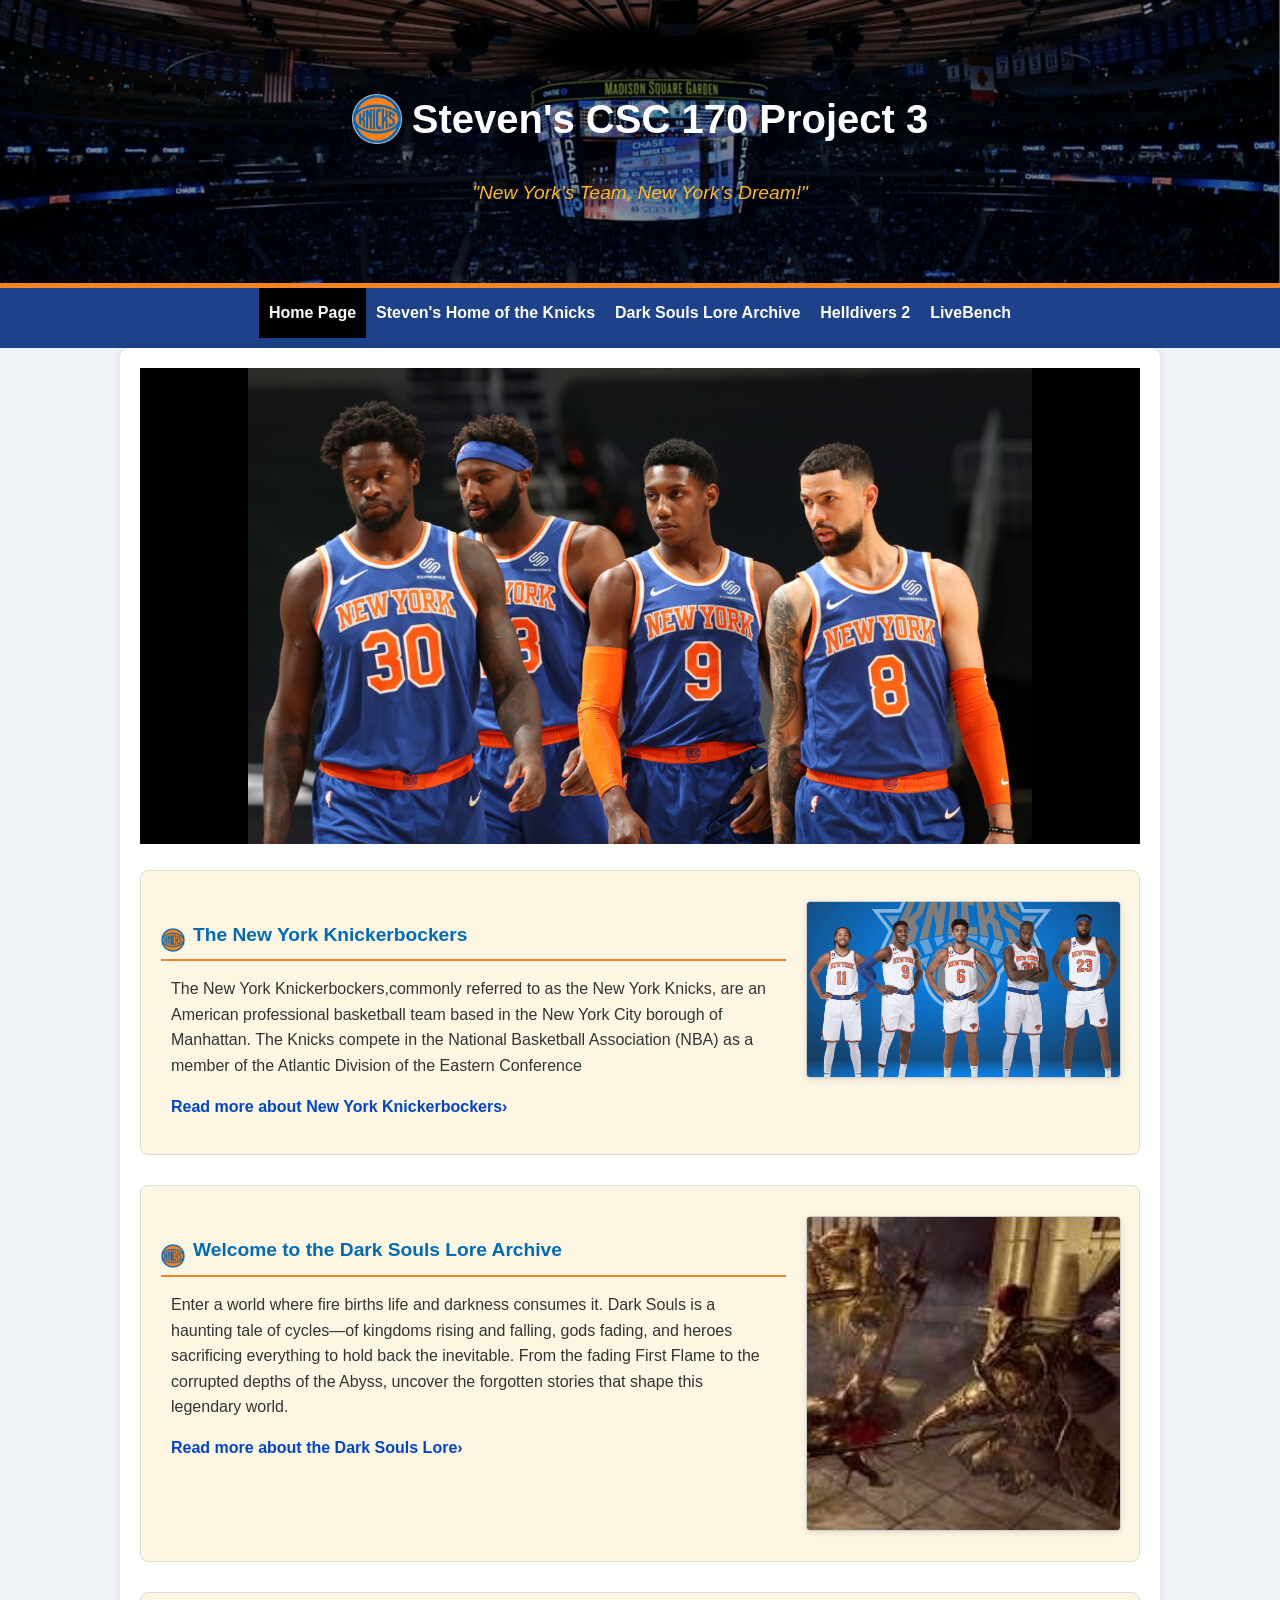
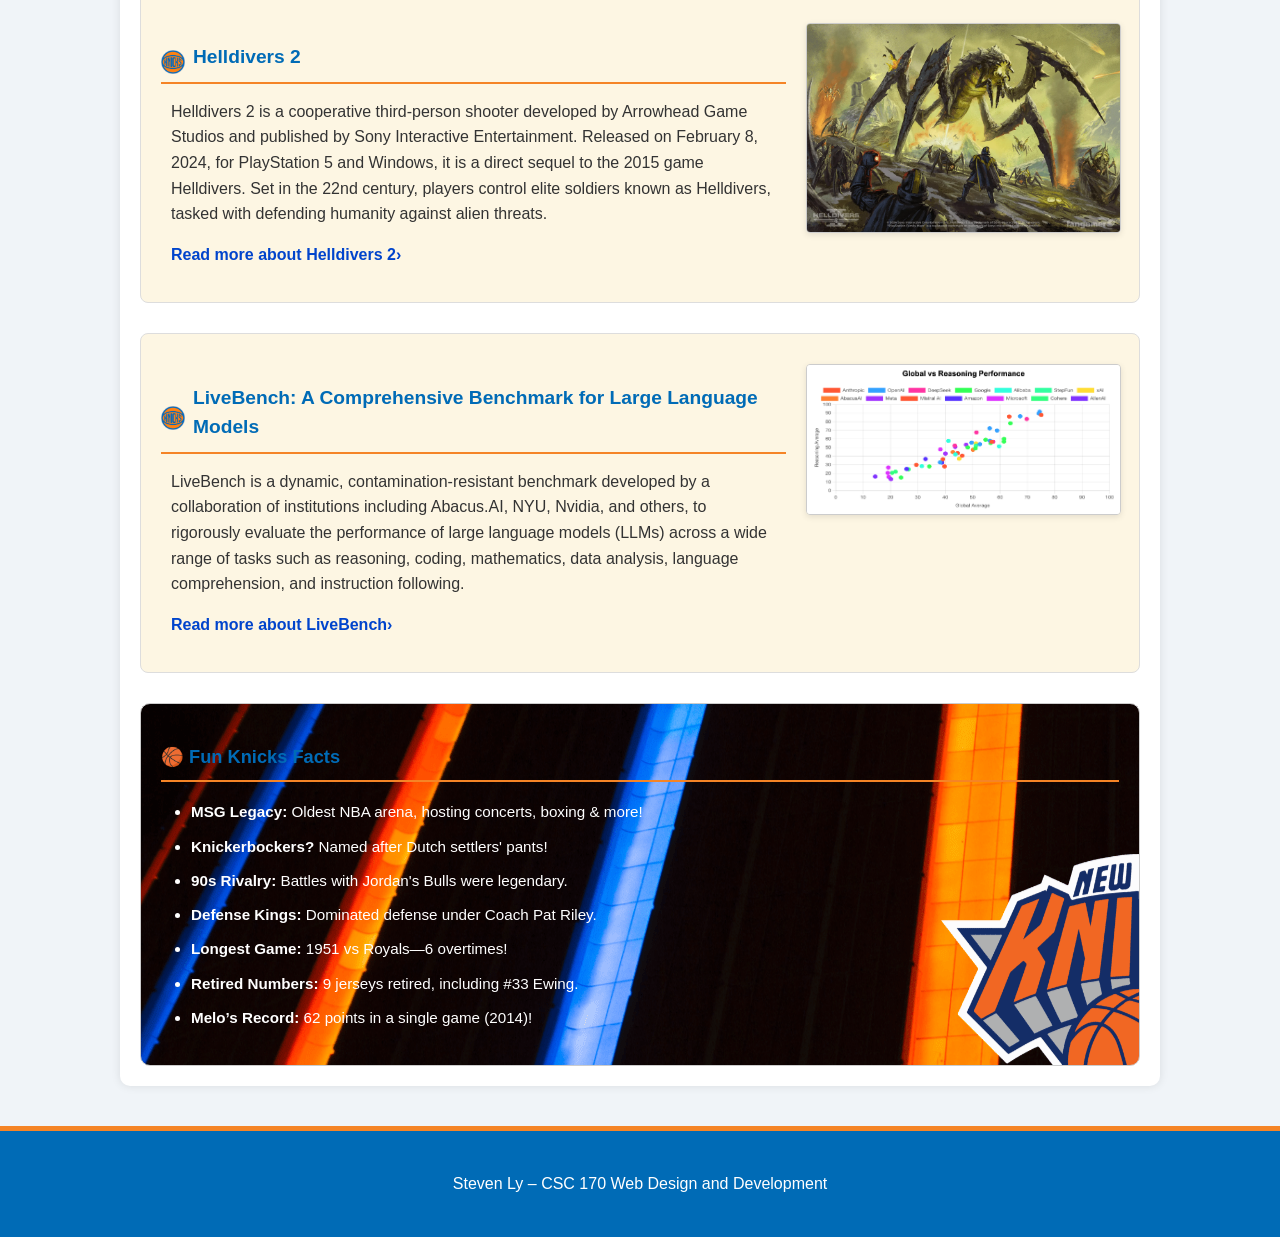
<file: index.html>
<!-- index.html (Homepage) -->
<!DOCTYPE html>
<html lang="en">
<head>
  <meta charset="UTF-8">
  <meta name="viewport" content="width=device-width, initial-scale=1.0">
  <meta property="og:title" content="Steven Ly, CSC 170 Project 3" />
  <meta property="og:description" content="Explore Steven Ly’s CSC 170 Project 3: an interactive web application showcasing dynamic content rendering, responsive design, and user-focused features."/>
  <meta property="og:image" content="https://aondonakato.github.io/project3/images/knicks_logo.png" /><!--Change this to the url of the image you want your link to preview-->
  <meta property="og:url" content="https://aondonakato.github.io/project3/" /> <!--Change this to your web url-->
  <meta property="og:type" content="website" />
  <title>Steven Ly, CSC 170 Project 3</title>
  <link rel="stylesheet" href="./css/styles.css">
  <style>

</style>
  <script src="https://code.jquery.com/jquery-3.7.1.min.js"></script>
</head>
<body>
  
  <header class="site-banner">
    <a href="index.html" class="logo-link">
      <h1><img src="images/logo.png" alt="Site Logo" class="site-logo"> Steven's CSC 170 Project 3</h1>
    </a>
    <p class="subtitle">"New York’s Team, New York’s Dream!"</p>
  </header>

 
  <nav class="main-menu">
    <button class="menu-toggle" aria-label="Toggle Menu">&#9776;</button>

    <ul>
      <li><a href="index.html" class="is-current">Home Page</a></li>
      <li><a href="start.html">Steven's Home of the Knicks</a></li>
      <li><a href="dsla.html">Dark Souls Lore Archive</a></li>
      <li><a href="helldivers.html">Helldivers 2</a></li>
      <li><a href="livebench.html">LiveBench</a></li>
    </ul>
  </nav>
  <div class="container">
  <div class="slideshow">
    <img src="./images/knicks21.jpeg" alt="Slide 1">
    <img src="./images/knicks22.png" alt="Slide 2">
    <img src="./images/knicks23.png" alt="Slide 3">
    <img src="./images/knicks.png" alt="Slide 4">
  </div>
  <br>

 

<div>
    <!--Section Four-->
    <section class="testimonial">
      <div class="testimonial-text">
        <h2>The New York Knickerbockers</h2>
        <p>The New York Knickerbockers,commonly referred to as the New York Knicks, are an American professional basketball team based in the New York City borough of Manhattan. The Knicks compete in the National Basketball Association (NBA) as a member of the Atlantic Division of the Eastern Conference</p>
        <p><a href="start.html"><b>Read more about New York Knickerbockers&rsaquo;</b></a></p>
      </div>
      <figure class="testimonial-image">
        <img src="./images/knicks22.png" alt="The New York Knickerbockers">
      </figure>
    </section>

  <!--Section One-->
  <section class="testimonial">
    <div class="testimonial-text">
      <h2>Welcome to the Dark Souls Lore Archive</h2>
      <p>Enter a world where fire births life and darkness consumes it. Dark Souls is a haunting tale of cycles—of kingdoms rising and falling, gods fading, and heroes sacrificing everything to hold back the inevitable. From the fading First Flame to the corrupted depths of the Abyss, uncover the forgotten stories that shape this legendary world.</p>
      <p><a href="dsla.html"><b>Read more about the Dark Souls Lore&rsaquo;</b></a></p>
    </div>
    <figure class="testimonial-image">
      <img src="./content/agalgano/images/ornsteinandsmough.jpg" alt="Welcome to the Dark Souls Lore Archive">
    </figure>
  </section>
  <!--Section Two-->
  <section class="testimonial">
    <div class="testimonial-text">
      <h2>Helldivers 2</h2>
      <p>Helldivers 2 is a cooperative third-person shooter developed by Arrowhead Game Studios and published by Sony Interactive Entertainment. Released on February 8, 2024, for PlayStation 5 and Windows, it is a direct sequel to the 2015 game Helldivers. Set in the 22nd century, players control elite soldiers known as Helldivers, tasked with defending humanity against alien threats.</p>
      <p><a href="helldivers.html"><b>Read more about Helldivers 2&rsaquo;</b></a></p>
    </div>
    <figure class="testimonial-image">
      <img src="./content/jgerber9/images/helldivers2.jpg" alt="Helldivers 2">
    </figure>
  </section>

  <!--Section Three-->
  <section class="testimonial">
    <div class="testimonial-text">
      <h2>LiveBench: A Comprehensive Benchmark for Large Language Models</h2>
      <p>LiveBench is a dynamic, contamination-resistant benchmark developed by a collaboration of institutions including Abacus.AI, NYU, Nvidia, and others, to rigorously evaluate the performance of large language models (LLMs) across a wide range of tasks such as reasoning, coding, mathematics, data analysis, language comprehension, and instruction following.</p>
      <p><a href="livebench.html"><b>Read more about LiveBench&rsaquo;</b></a></p>
    </div>
    <figure class="testimonial-image">
      <img src="./content/zyan17/images/Scatter.png" alt="LiveBench: A Comprehensive Benchmark for Large Language Models">
    </figure>
  </section>


  <aside class="side-content">
    <h3>🏀 Fun Knicks Facts</h3>
      <ul class="fun-facts">
        <li><strong>MSG Legacy:</strong> Oldest NBA arena, hosting concerts, boxing & more!</li>
        <li><strong>Knickerbockers?</strong> Named after Dutch settlers' pants!</li>
        <li><strong>90s Rivalry:</strong> Battles with Jordan's Bulls were legendary.</li>
        <li><strong>Defense Kings:</strong> Dominated defense under Coach Pat Riley.</li>
        <li><strong>Longest Game:</strong> 1951 vs Royals—6 overtimes!</li>
        <li><strong>Retired Numbers:</strong> 9 jerseys retired, including #33 Ewing.</li>
        <li><strong>Melo’s Record:</strong> 62 points in a single game (2014)!</li>
      </ul>
  </aside>
  
</div>
</div>
  </main>
</div>
  <footer>
    <p>Steven Ly – CSC 170 Web Design and Development</p>
  </footer>

  <script>
    $(function () {
      let current = 0;
      const images = $('.slideshow img');
      images.hide().eq(0).show();
      setInterval(() => {
        images.eq(current).fadeOut(1000);
        current = (current + 1) % images.length;
        images.eq(current).fadeIn(1000);
      }, 3000);
    });


  
  $(function () {
    $('.menu-toggle').click(function () {
      $('.main-menu ul').toggleClass('show');
    });
  });

  const toggle = document.getElementById('menu-toggle');
    const navLinks = document.getElementById('nav-links');

    toggle.addEventListener('click', () => {
      navLinks.style.display = navLinks.style.display === 'flex' ? 'none' : 'flex';
    });

    // Optional: close menu on link click (for mobile)
    navLinks.querySelectorAll('a').forEach(link => {
      link.addEventListener('click', () => {
        if (window.innerWidth < 768) {
          navLinks.style.display = 'none';
        }
      });
    });
</script>


  <input type="hidden" name="myEmail" value="ply3@u.rochester.edu">
  <input type="hidden" name="myAnimal" value="pineapple">
</body>
</html>
</file>
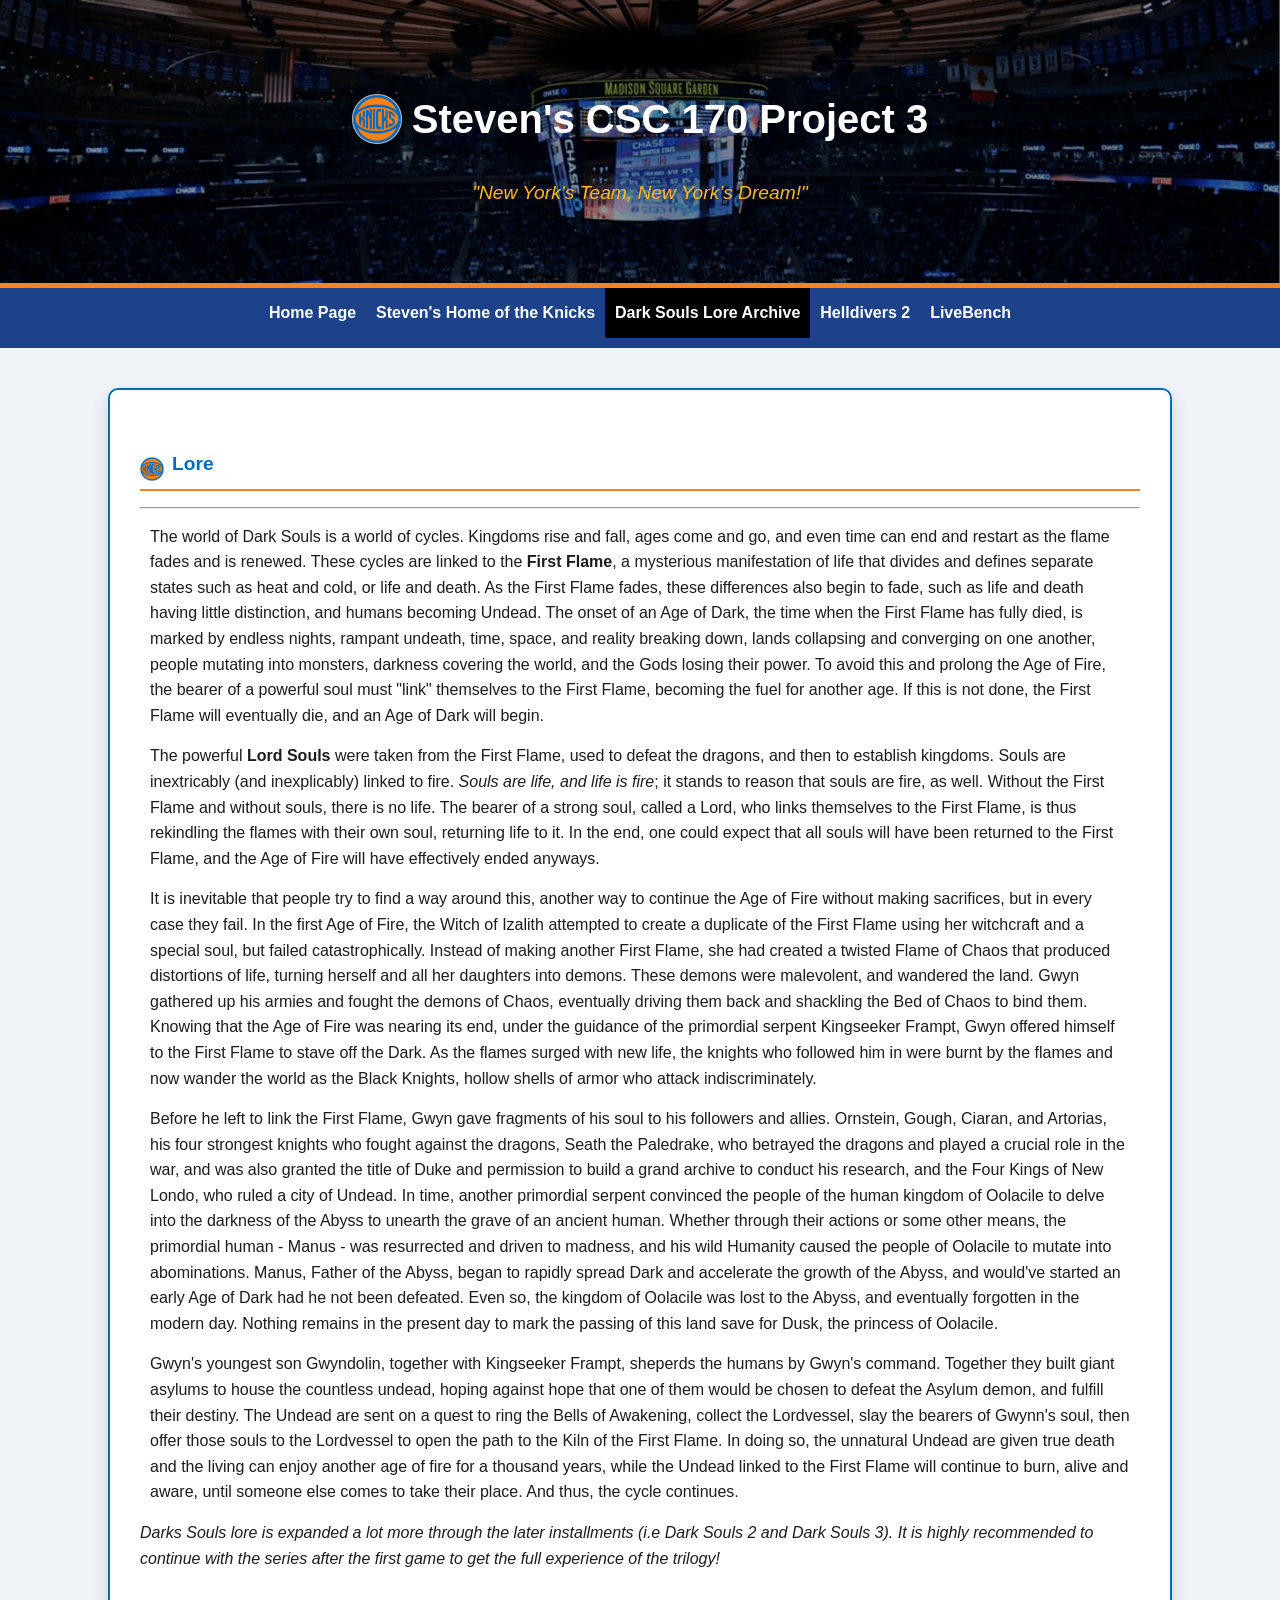
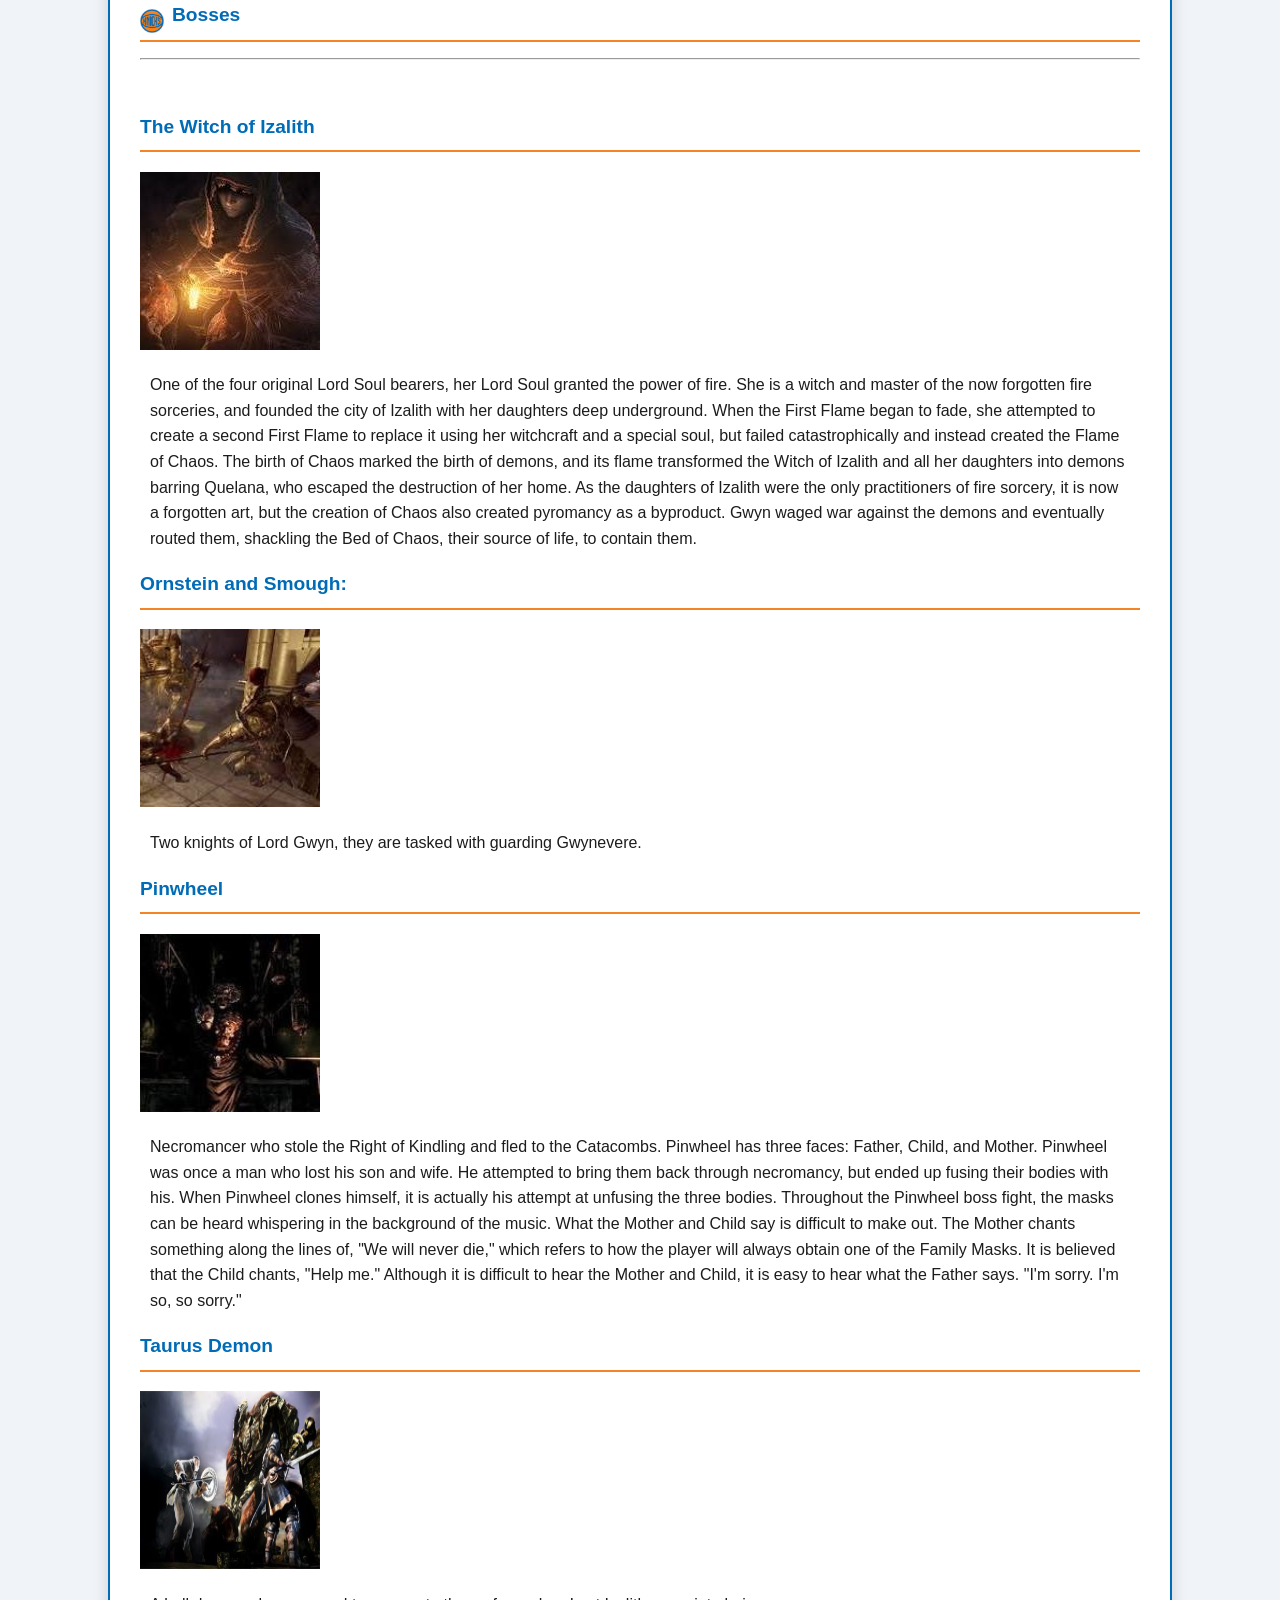
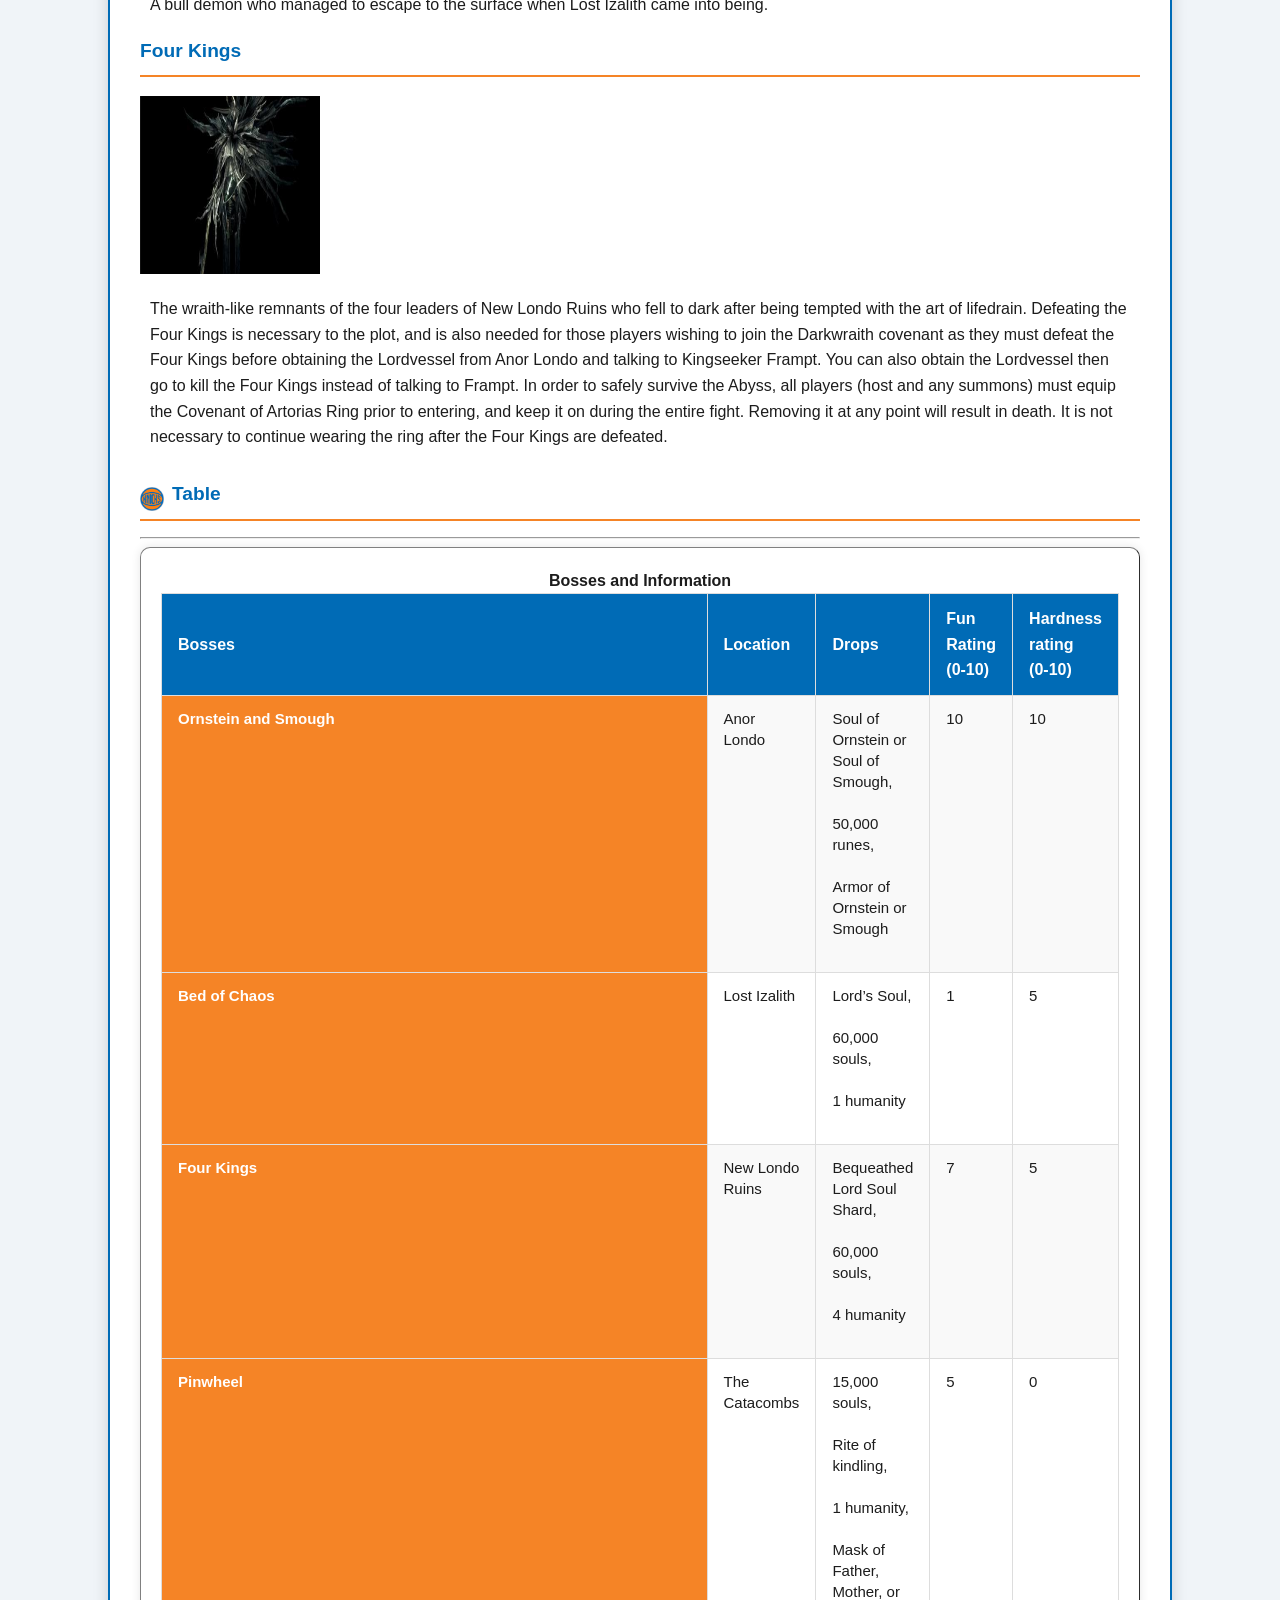
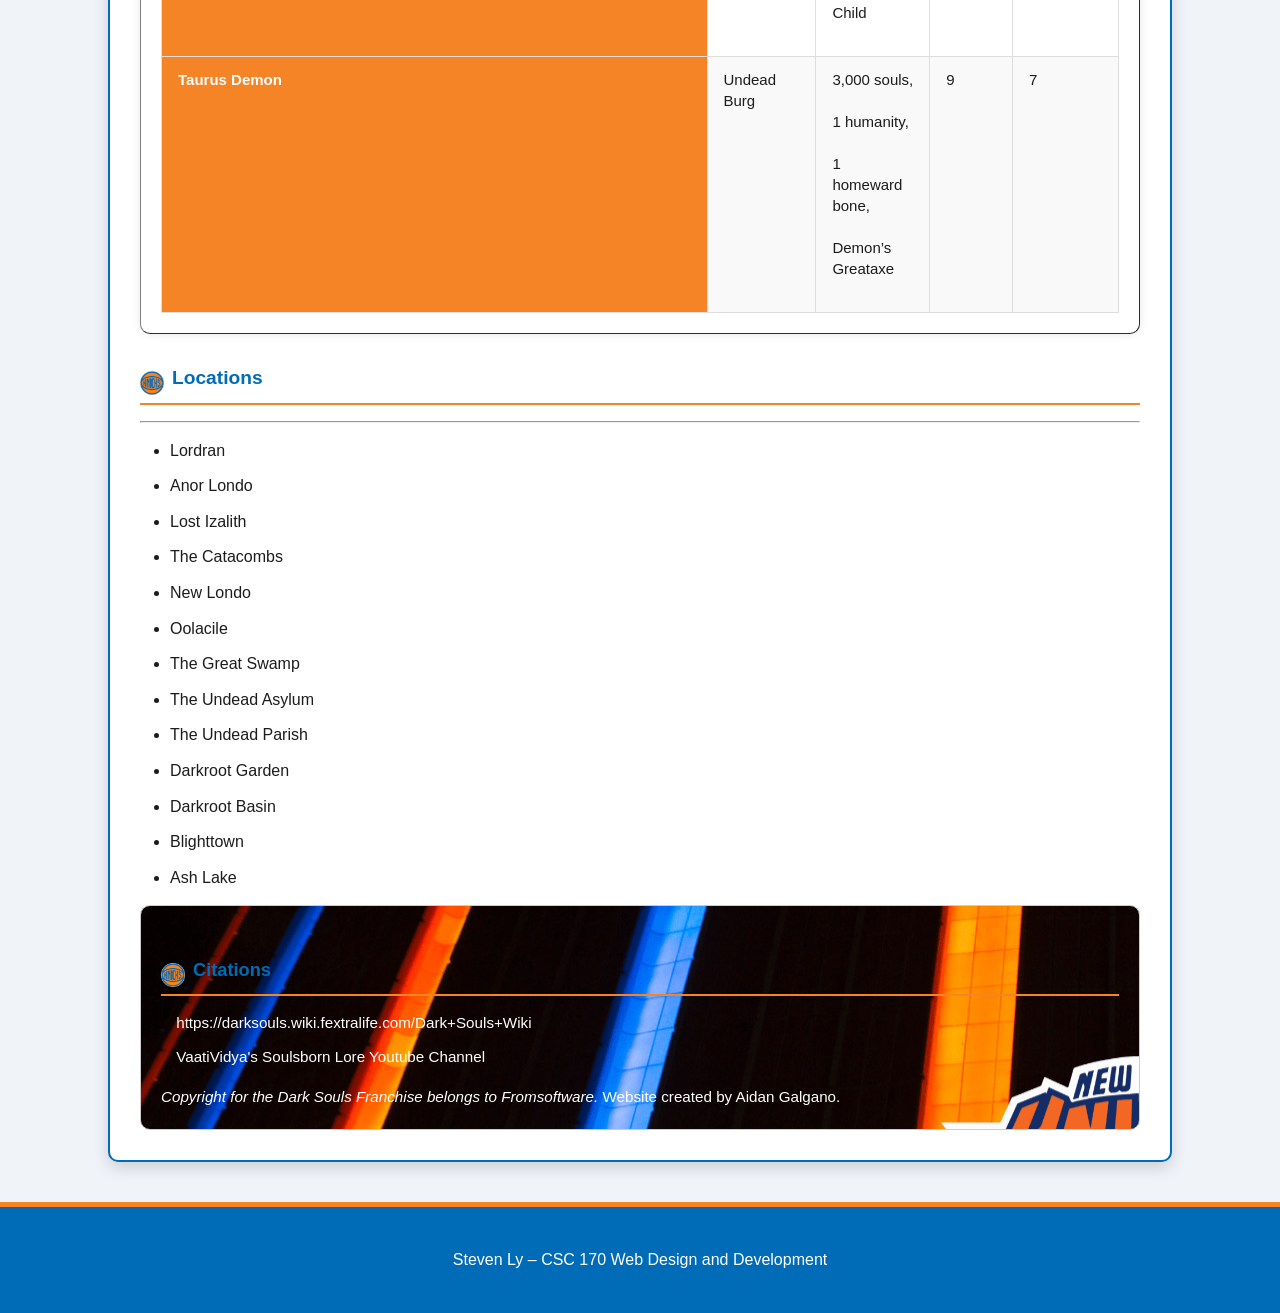
<file: content/agalgano/index.html>
<!doctype html>
<html lang="en">
<head>
<meta charset="utf-8">
<meta name="viewport" content="width=device-width, initial-scale=1.0">
<title>Project 1 - Dark Souls</title>
<link rel="stylesheet" href="https://aondonakato.github.io/project3/css/styles.css" />
<script src="https://code.jquery.com/jquery-3.7.1.min.js"></script>
</head>
<body>
    <header class="site-banner">
        <a href="https://aondonakato.github.io/project3/index.html" class="logo-link">
          <h1><img src="https://aondonakato.github.io/project3/images/logo.png" alt="Site Logo" class="site-logo"> Steven's CSC 170 Project 3</h1>
        </a>
        <p class="subtitle">"New York’s Team, New York’s Dream!"</p>
      </header>
    <nav class="main-menu">
        <button class="menu-toggle" aria-label="Toggle Menu">&#9776;</button>
     
        <ul>
          <li><a href="https://aondonakato.github.io/project3/index.html">Home Page</a></li>
          <li><a href="https://aondonakato.github.io/project3/start.html">Steven's Home of the Knicks</a></li>
          <li><a href="index.html" class="is-current">Dark Souls Lore Archive</a></li>
          <li><a href="https://aondonakato.github.io/project3/content/jgerber9/index.html">Helldivers 2</a></li>
          <li><a href="https://aondonakato.github.io/project3/content/zyan17/index.html">LiveBench</a></li>
        </ul>
      </nav>

    <main>
        <section>
            <h2>Lore</h2>
            <hr>
            <p>The world of Dark Souls is a world of cycles. Kingdoms rise and fall, ages come and go, and even time can end and restart as the flame fades and is renewed. These cycles are linked to the <strong>First Flame</strong>, a mysterious manifestation of life that divides and defines separate states such as heat and cold, or life and death. As the First Flame fades, these differences also begin to fade, such as life and death having little distinction, and humans becoming Undead. The onset of an Age of Dark, the time when the First Flame has fully died, is marked by endless nights, rampant undeath, time, space, and reality breaking down, lands collapsing and converging on one another, people mutating into monsters, darkness covering the world, and the Gods losing their power. To avoid this and prolong the Age of Fire, the bearer of a powerful soul must "link" themselves to the First Flame, becoming the fuel for another age. If this is not done, the First Flame will eventually die, and an Age of Dark will begin.</p>
            <p>The powerful <strong>Lord Souls</strong> were taken from the First Flame, used to defeat the dragons, and then to establish kingdoms. Souls are inextricably (and inexplicably) linked to fire. <em>Souls are life, and life is fire</em>; it stands to reason that souls are fire, as well. Without the First Flame and without souls, there is no life. The bearer of a strong soul, called a Lord, who links themselves to the First Flame, is thus rekindling the flames with their own soul, returning life to it. In the end, one could expect that all souls will have been returned to the First Flame, and the Age of Fire will have effectively ended anyways.</p>
            <p>It is inevitable that people try to find a way around this, another way to continue the Age of Fire without making sacrifices, but in every case they fail. In the first Age of Fire, the Witch of Izalith attempted to create a duplicate of the First Flame using her witchcraft and a special soul, but failed catastrophically. Instead of making another First Flame, she had created a twisted Flame of Chaos that produced distortions of life, turning herself and all her daughters into demons. These demons were malevolent, and wandered the land. Gwyn gathered up his armies and fought the demons of Chaos, eventually driving them back and shackling the Bed of Chaos to bind them. Knowing that the Age of Fire was nearing its end, under the guidance of the primordial serpent Kingseeker Frampt, Gwyn offered himself to the First Flame to stave off the Dark. As the flames surged with new life, the knights who followed him in were burnt by the flames and now wander the world as the Black Knights, hollow shells of armor who attack indiscriminately.</p>
            <p>Before he left to link the First Flame, Gwyn gave fragments of his soul to his followers and allies. Ornstein, Gough, Ciaran, and Artorias, his four strongest knights who fought against the dragons, Seath the Paledrake, who betrayed the dragons and played a crucial role in the war, and was also granted the title of Duke and permission to build a grand archive to conduct his research, and the Four Kings of New Londo, who ruled a city of Undead. In time, another primordial serpent convinced the people of the human kingdom of Oolacile to delve into the darkness of the Abyss to unearth the grave of an ancient human. Whether through their actions or some other means, the primordial human - Manus - was resurrected and driven to madness, and his wild Humanity caused the people of Oolacile to mutate into abominations. Manus, Father of the Abyss, began to rapidly spread Dark and accelerate the growth of the Abyss, and would've started an early Age of Dark had he not been defeated. Even so, the kingdom of Oolacile was lost to the Abyss, and eventually forgotten in the modern day. Nothing remains in the present day to mark the passing of this land save for Dusk, the princess of Oolacile.</p>
            <p>Gwyn's youngest son Gwyndolin, together with Kingseeker Frampt, sheperds the humans by Gwyn's command. Together they built giant asylums to house the countless undead, hoping against hope that one of them would be chosen to defeat the Asylum demon, and fulfill their destiny. The Undead are sent on a quest to ring the Bells of Awakening, collect the Lordvessel, slay the bearers of  Gwynn's soul, then offer those souls to the Lordvessel to open the path to the Kiln of the First Flame. In doing so, the unnatural Undead are given true death and the living can enjoy another age of fire for a thousand years, while the Undead linked to the First Flame will continue to burn, alive and aware, until someone else comes to take their place. And thus, the cycle continues.</p>
        </section>
        <aside>
            <em>Darks Souls lore is expanded a lot more through the later installments (i.e Dark Souls 2 and Dark Souls 3). It is highly recommended to continue with the series after the first game to get the full experience of the trilogy!</em>
        </aside>

    <section>
        <h2>Bosses</h2>
        <hr>
        <br>
        <h3>The Witch of Izalith</h3>
        <img src="./images/witchizalith.jpg" width="180" height="178" alt="A picture of the Witch of Izalith before she created the chaos flame and turned herself into the Bed of Chaos">
        <p>One of the four original Lord Soul bearers, her Lord Soul granted the power of fire. She is a witch and master of the now forgotten fire sorceries, and founded the city of Izalith with her daughters deep underground. When the First Flame began to fade, she attempted to create a second First Flame to replace it using her witchcraft and a special soul, but failed catastrophically and instead created the Flame of Chaos. The birth of Chaos marked the birth of demons, and its flame transformed the Witch of Izalith and all her daughters into demons barring Quelana, who escaped the destruction of her home. As the daughters of Izalith were the only practitioners of fire sorcery, it is now a forgotten art, but the creation of Chaos also created pyromancy as a byproduct. Gwyn waged war against the demons and eventually routed them, shackling the Bed of Chaos, their source of life, to contain them.</p>

        <h3>Ornstein and Smough:</h3>
        <img src="./images/ornsteinandsmough.jpg" width="180" height="178" alt="A picture of Dragon Knight Ornstein and Exectutioner Smough during their intense boss fight">
        <p>Two knights of Lord Gwyn, they are tasked with guarding Gwynevere.</p>

        <h3>Pinwheel</h3>
        <img src="./images/pinwheel.jpg" width="180" height="178" alt="A picture of the necromancer Pinwheel during his introductionary cutscene">
        <p>Necromancer who stole the Right of Kindling and fled to the Catacombs. Pinwheel has three faces: Father, Child, and Mother. Pinwheel was once a man who lost his son and wife. He attempted to bring them back through necromancy, but ended up fusing their bodies with his. When Pinwheel clones himself, it is actually his attempt at unfusing the three bodies. Throughout the Pinwheel boss fight, the masks can be heard whispering in the background of the music. What the Mother and Child say is difficult to make out. The Mother chants something along the lines of, "We will never die," which refers to how the player will always obtain one of the Family Masks. It is believed that the Child chants, "Help me." Although it is difficult to hear the Mother and Child, it is easy to hear what the Father says. "I'm sorry. I'm so, so sorry."</p>

        <h3>Taurus Demon</h3>
        <img src="./images/taurusdemon.png" width="180" height="178" alt="A picture of the Taurus Demon encountered on the wall in the Undead Burg as the Chosen Undead readies themselves.">
        <p>A bull demon who managed to escape to the surface when Lost Izalith came into being.</p>

        <h3>Four Kings</h3>
        <img src="./images/fourkings.png"  width="180" height="178" alt="A picture of one of the Four Kings during their boss battle">
        <p>The wraith-like remnants of the four leaders of New Londo Ruins who fell to dark after being tempted with the art of lifedrain. Defeating the Four Kings is necessary to the plot, and is also needed for those players wishing to join the Darkwraith covenant as they must defeat the Four Kings before obtaining the Lordvessel from Anor Londo and talking to Kingseeker Frampt. You can also obtain the Lordvessel then go to kill the Four Kings instead of talking to Frampt. In order to safely survive the Abyss, all players (host and any summons) must equip the Covenant of Artorias Ring prior to entering, and keep it on during the entire fight. Removing it at any point will result in death. It is not necessary to continue wearing the ring after the Four Kings are defeated.</p>
    </section>

    <div>
    <article>
        <h2>Table</h2>
        <hr>
        <table border="1" class="container wide">
            <caption><strong>Bosses and Information</strong></caption>
            <tr>
                <th>Bosses</th>
                <th>Location</th>
                <th>Drops</th>
                <th>Fun Rating <br>(0-10) </th>
                <th>Hardness rating <br>(0-10)</th>
            </tr>

            <tr>
                <td>Ornstein and Smough</td>
                <td>Anor Londo </td>
                <td>Soul of Ornstein or Soul of Smough,
                    50,000 runes,
                    Armor of Ornstein or Smough
                    </td>
                <td>10</td>
                <td>10</td>
            </tr> 

            <tr>
                <td>Bed of Chaos</td>
                <td>Lost Izalith</td>
                <td>Lord’s Soul,
                    60,000 souls,
                    1 humanity                            
                </td>
                <td>1</td>
                <td>5</td>
            </tr>

            <tr>
                <td>Four Kings</td>
                <td>New Londo Ruins</td>
                <td>Bequeathed Lord Soul Shard,
                    60,000 souls,
                    4 humanity                     
                </td>
                <td>7</td>
                <td>5</td>
            </tr>

            <tr>
                <td>Pinwheel</td>
                <td>The Catacombs</td>
                <td>15,000 souls,
                    Rite of kindling,
                    1 humanity,
                    Mask of Father, Mother, or Child    
                </td>
                <td>5</td>
                <td>0</td>
            </tr>

            <tr>
                <td>Taurus Demon</td>
                <td>Undead Burg</td>
                <td>3,000 souls,
                    1 humanity,
                    1 homeward bone,
                    Demon’s Greataxe
                </td>
                <td>9</td>
                <td>7</td>
            </tr>
        </table>
        </article>
        </div>


    
    <section>
        <h2>Locations</h2>
        <hr>
        <ul>
            <li>Lordran</li>
            <li>Anor Londo</li>
            <li>Lost Izalith</li>
            <li>The Catacombs</li>
            <li>New Londo</li>
            <li>Oolacile</li>
            <li>The Great Swamp</li>
            <li>The Undead Asylum</li>
            <li>The Undead Parish</li>
            <li>Darkroot Garden</li>
            <li>Darkroot Basin</li>
            <li>Blighttown</li>
            <li>Ash Lake</li>
        </ul>
    </section>


  <aside class="side-content">
        <h2>Citations</h2>
               <ol style="list-style-type: none; padding-left: 1em;">
            <li><a href="https://darksouls.wiki.fextralife.com/Dark+Souls+Wiki" target="_blank">https://darksouls.wiki.fextralife.com/Dark+Souls+Wiki</a></li>
            <li><a href="https://www.youtube.com/@VaatiVidya" target="_blank">VaatiVidya's Soulsborn Lore Youtube Channel</a></li>
        </ol>
        <div><em>Copyright for the Dark Souls Franchise belongs to Fromsoftware.</em> Website created by Aidan Galgano.</div>
    </aside>
</main>
    <footer>
        <p>Steven Ly – CSC 170 Web Design and Development</p>
      </footer>

<script src="https://aondonakato.github.io/project3/js/menu-highlighter.js"></script>
<script>
    $(function () {
   $('.menu-toggle').click(function () {
     $('.main-menu ul').toggleClass('show');
   });
 });

 const toggle = document.getElementById('menu-toggle');
   const navLinks = document.getElementById('nav-links');

   toggle.addEventListener('click', () => {
     navLinks.style.display = navLinks.style.display === 'flex' ? 'none' : 'flex';
   });

   // Optional: close menu on link click (for mobile)
   navLinks.querySelectorAll('a').forEach(link => {
     link.addEventListener('click', () => {
       if (window.innerWidth < 768) {
         navLinks.style.display = 'none';
       }
     });
   });
</script>

</body>
</html>
</file>
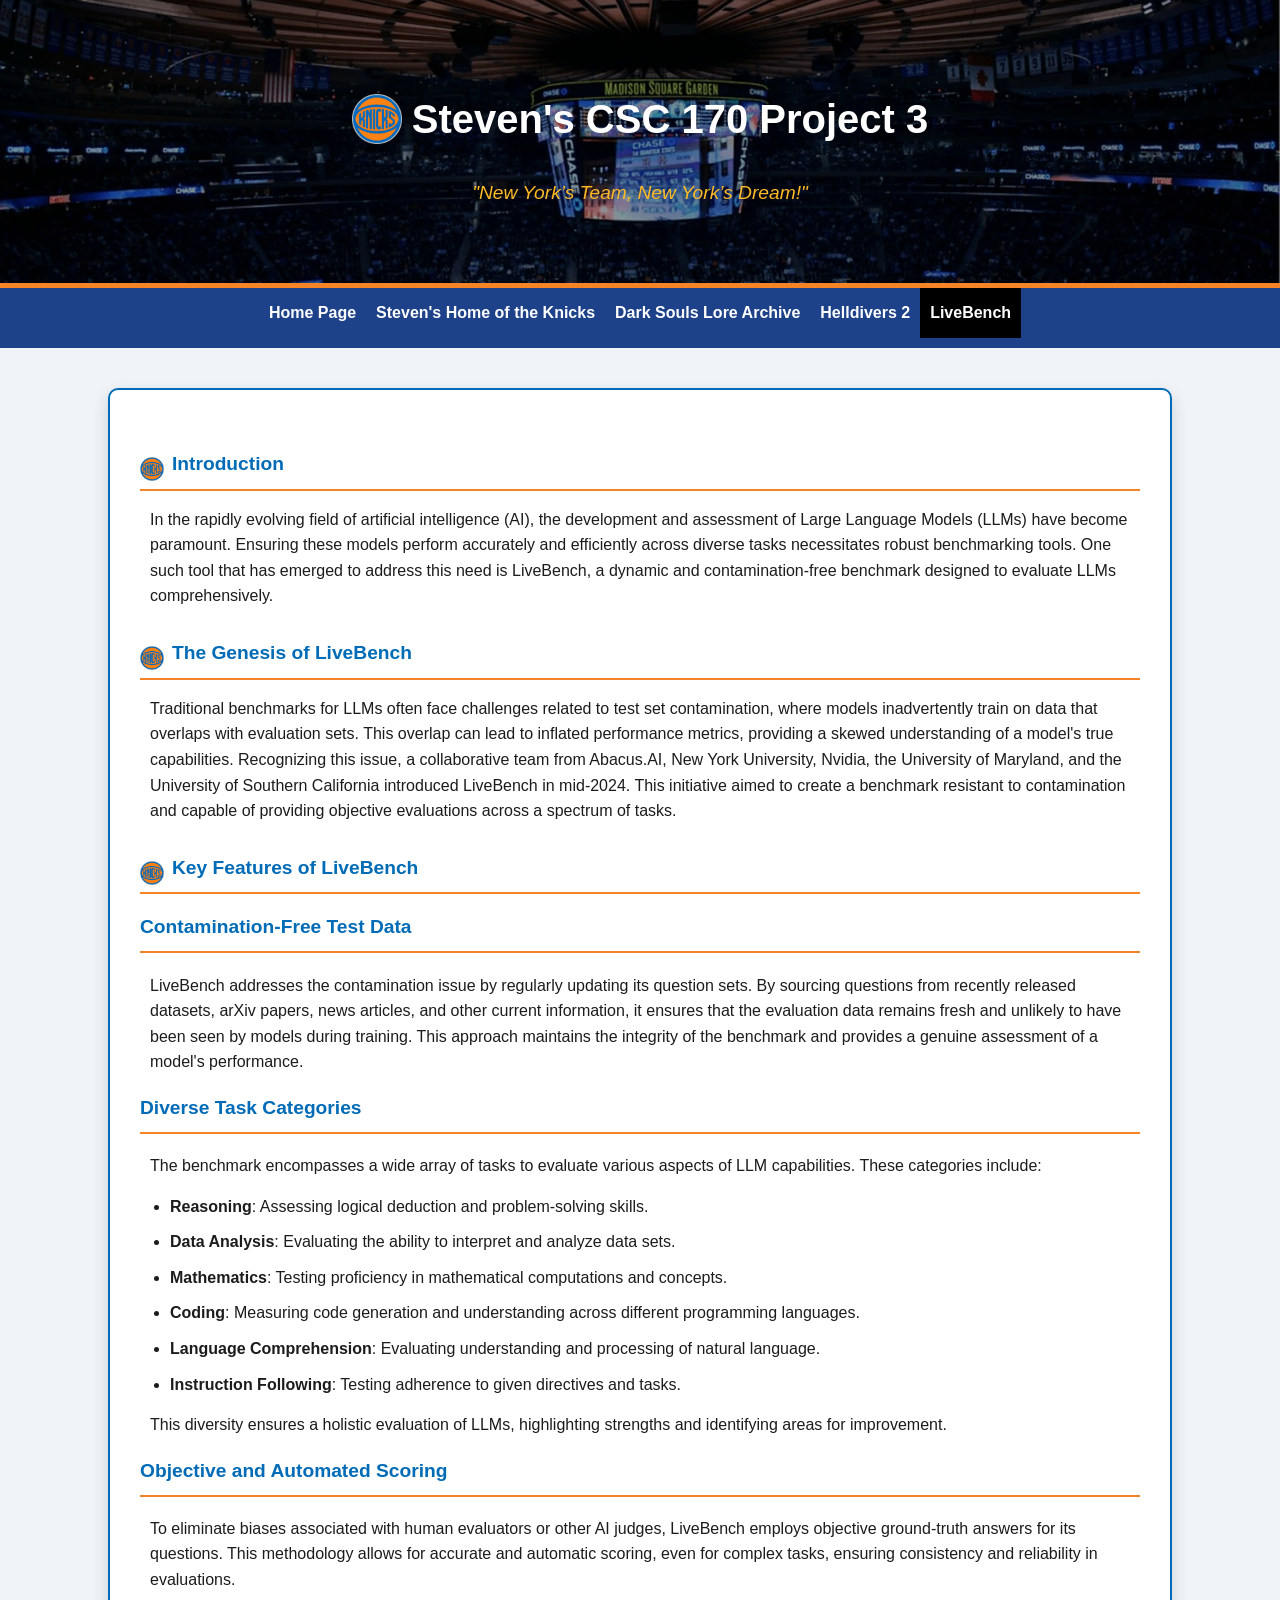
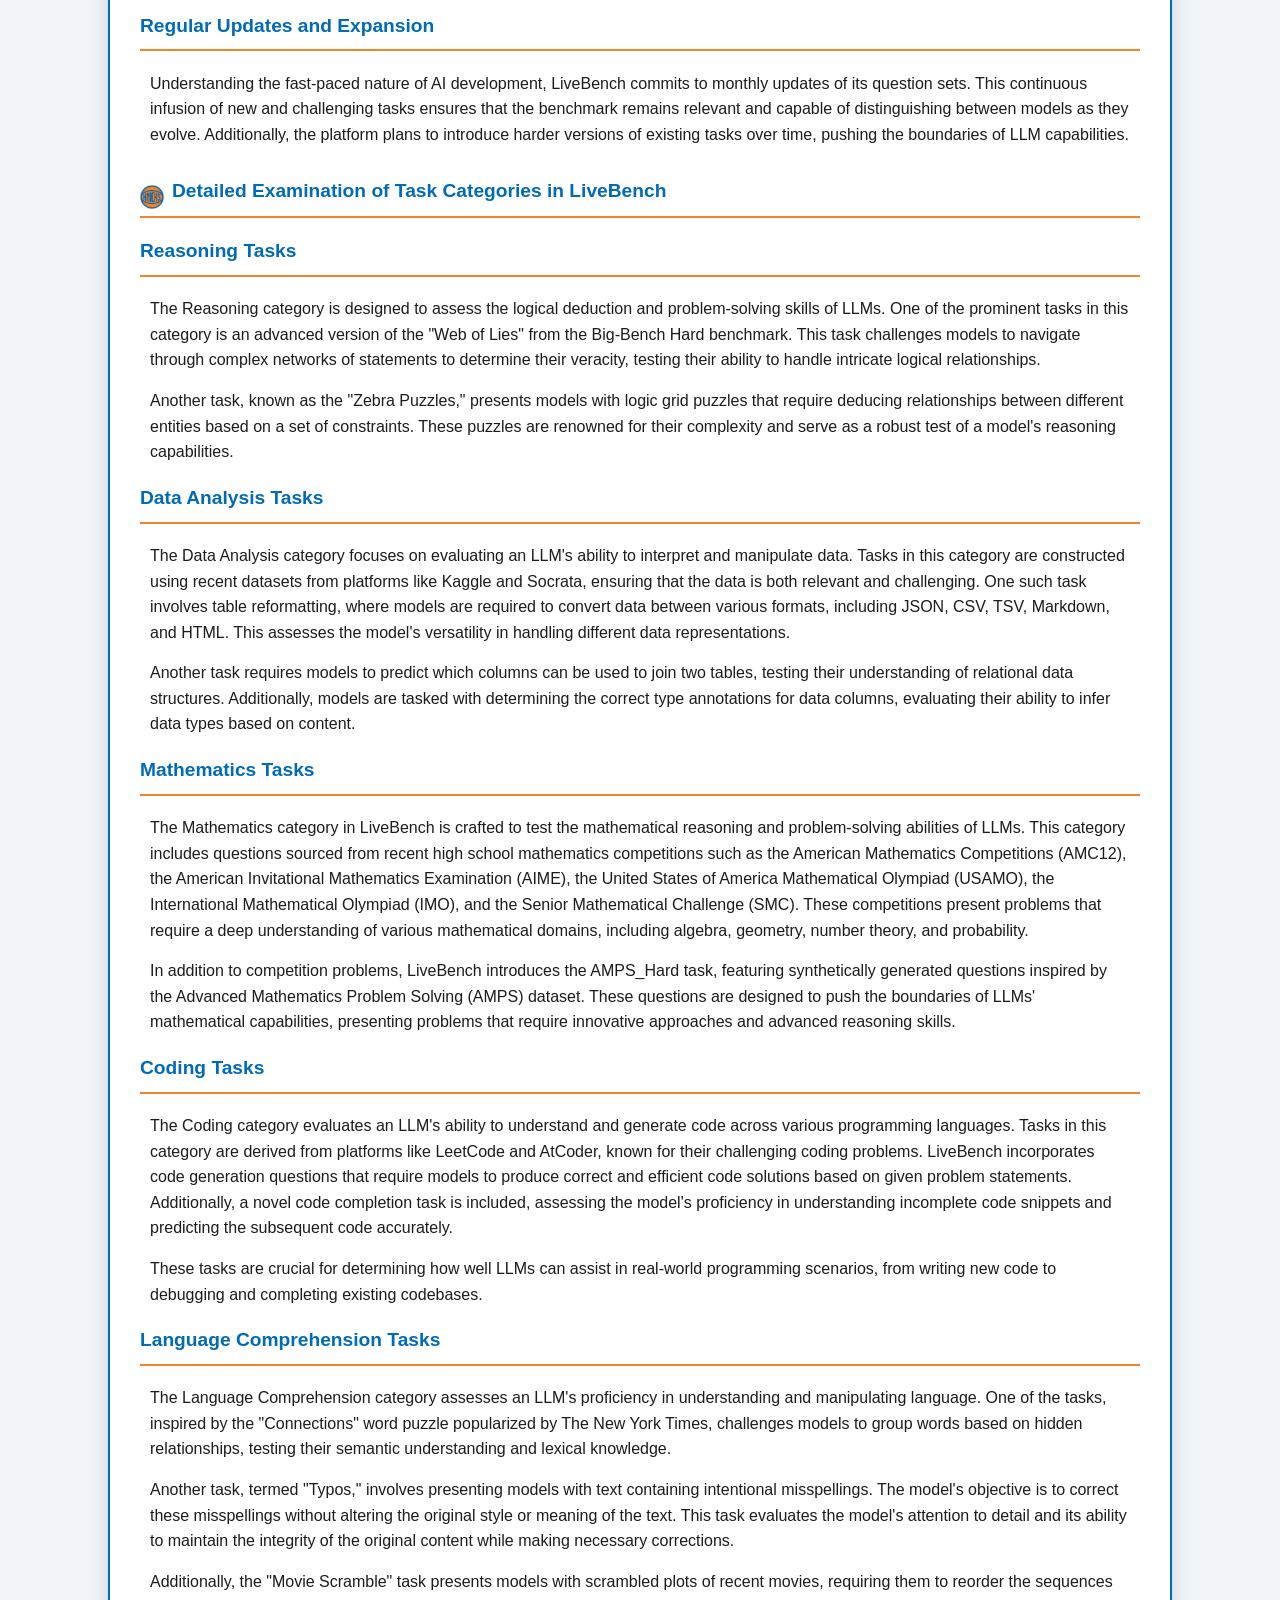
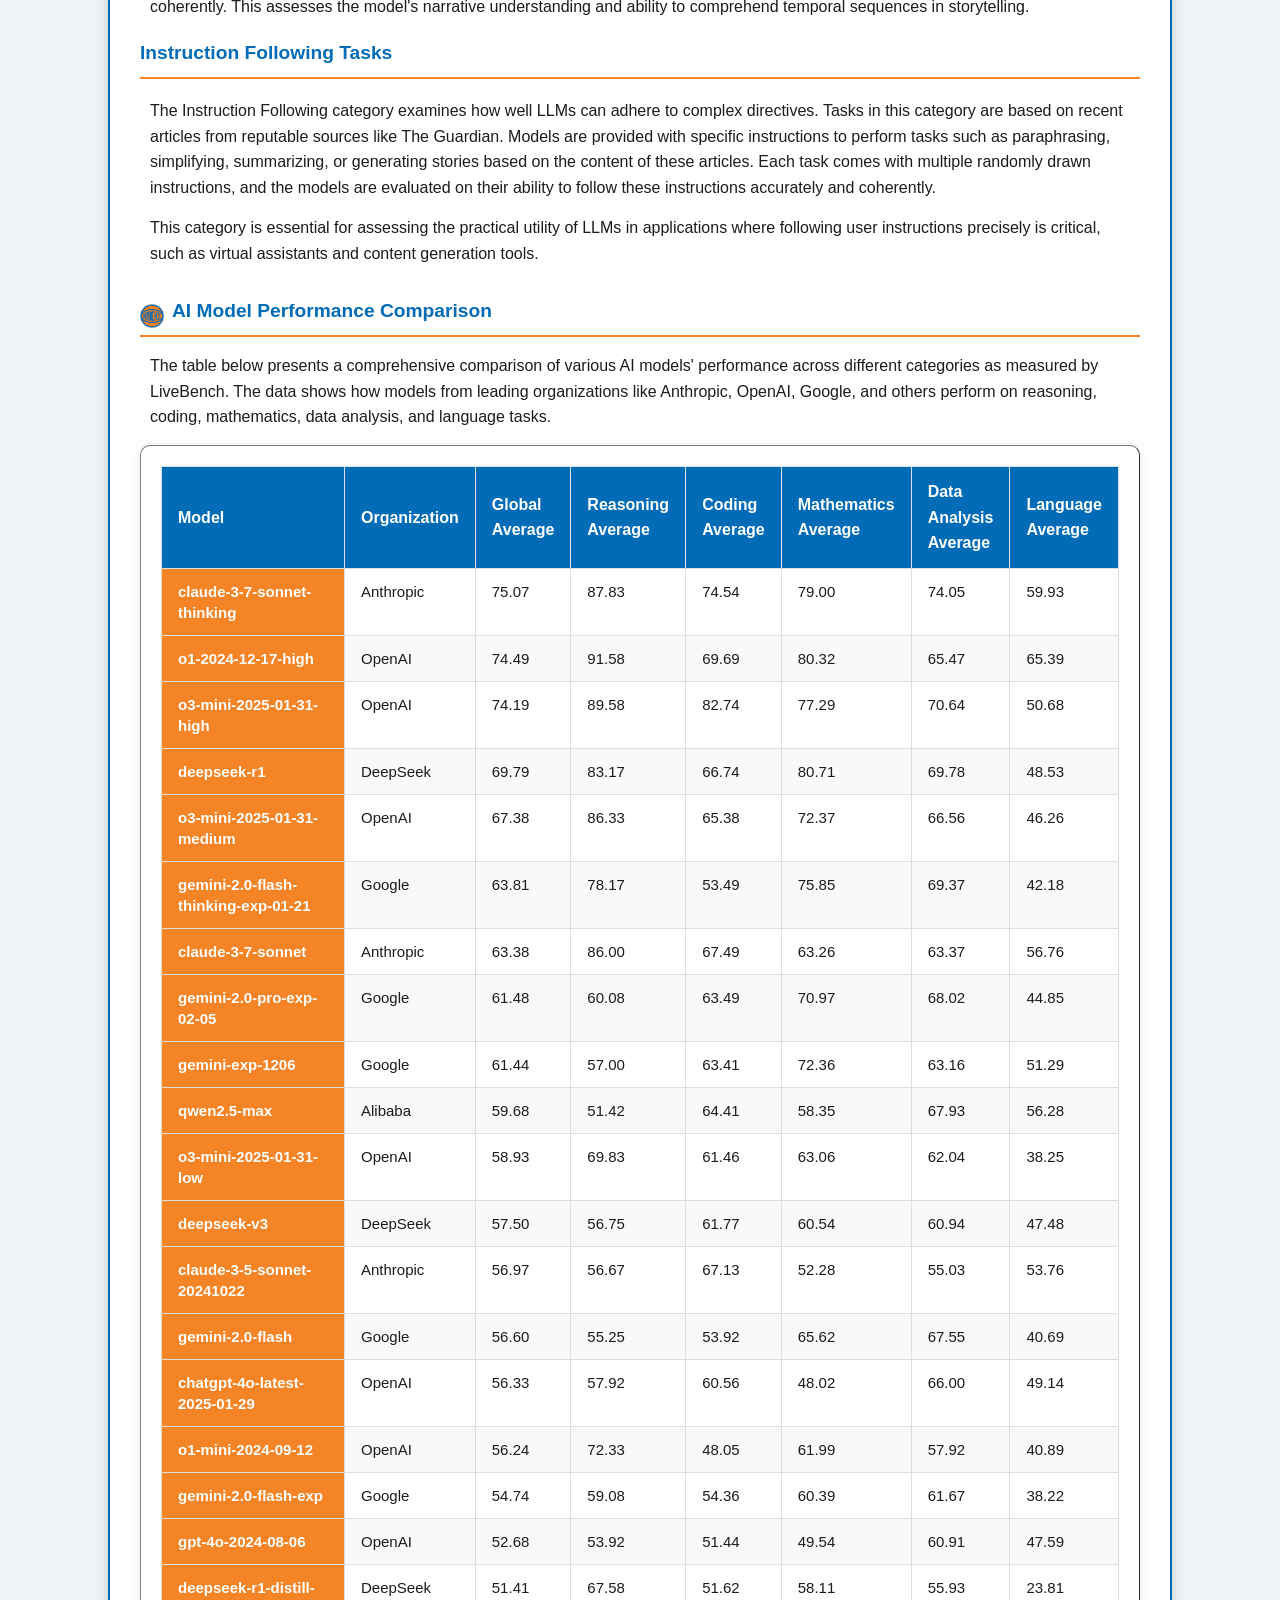
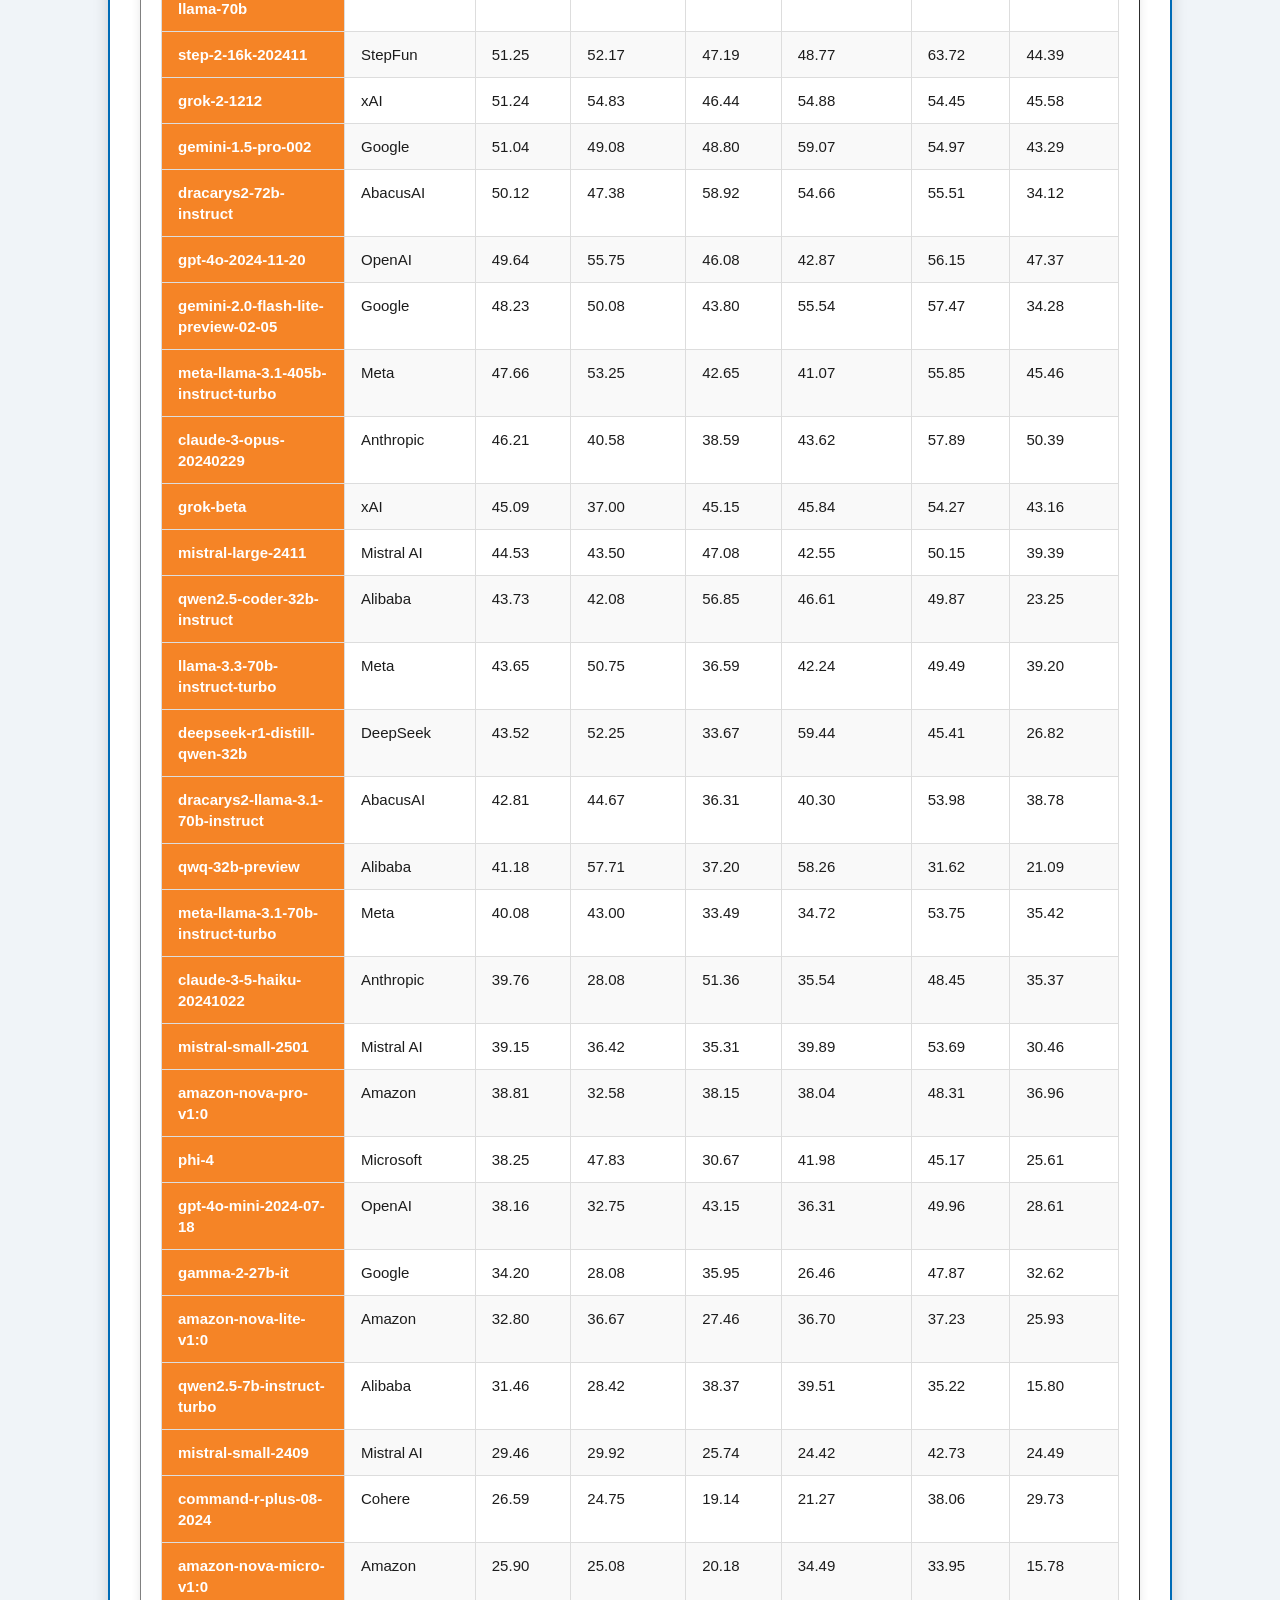
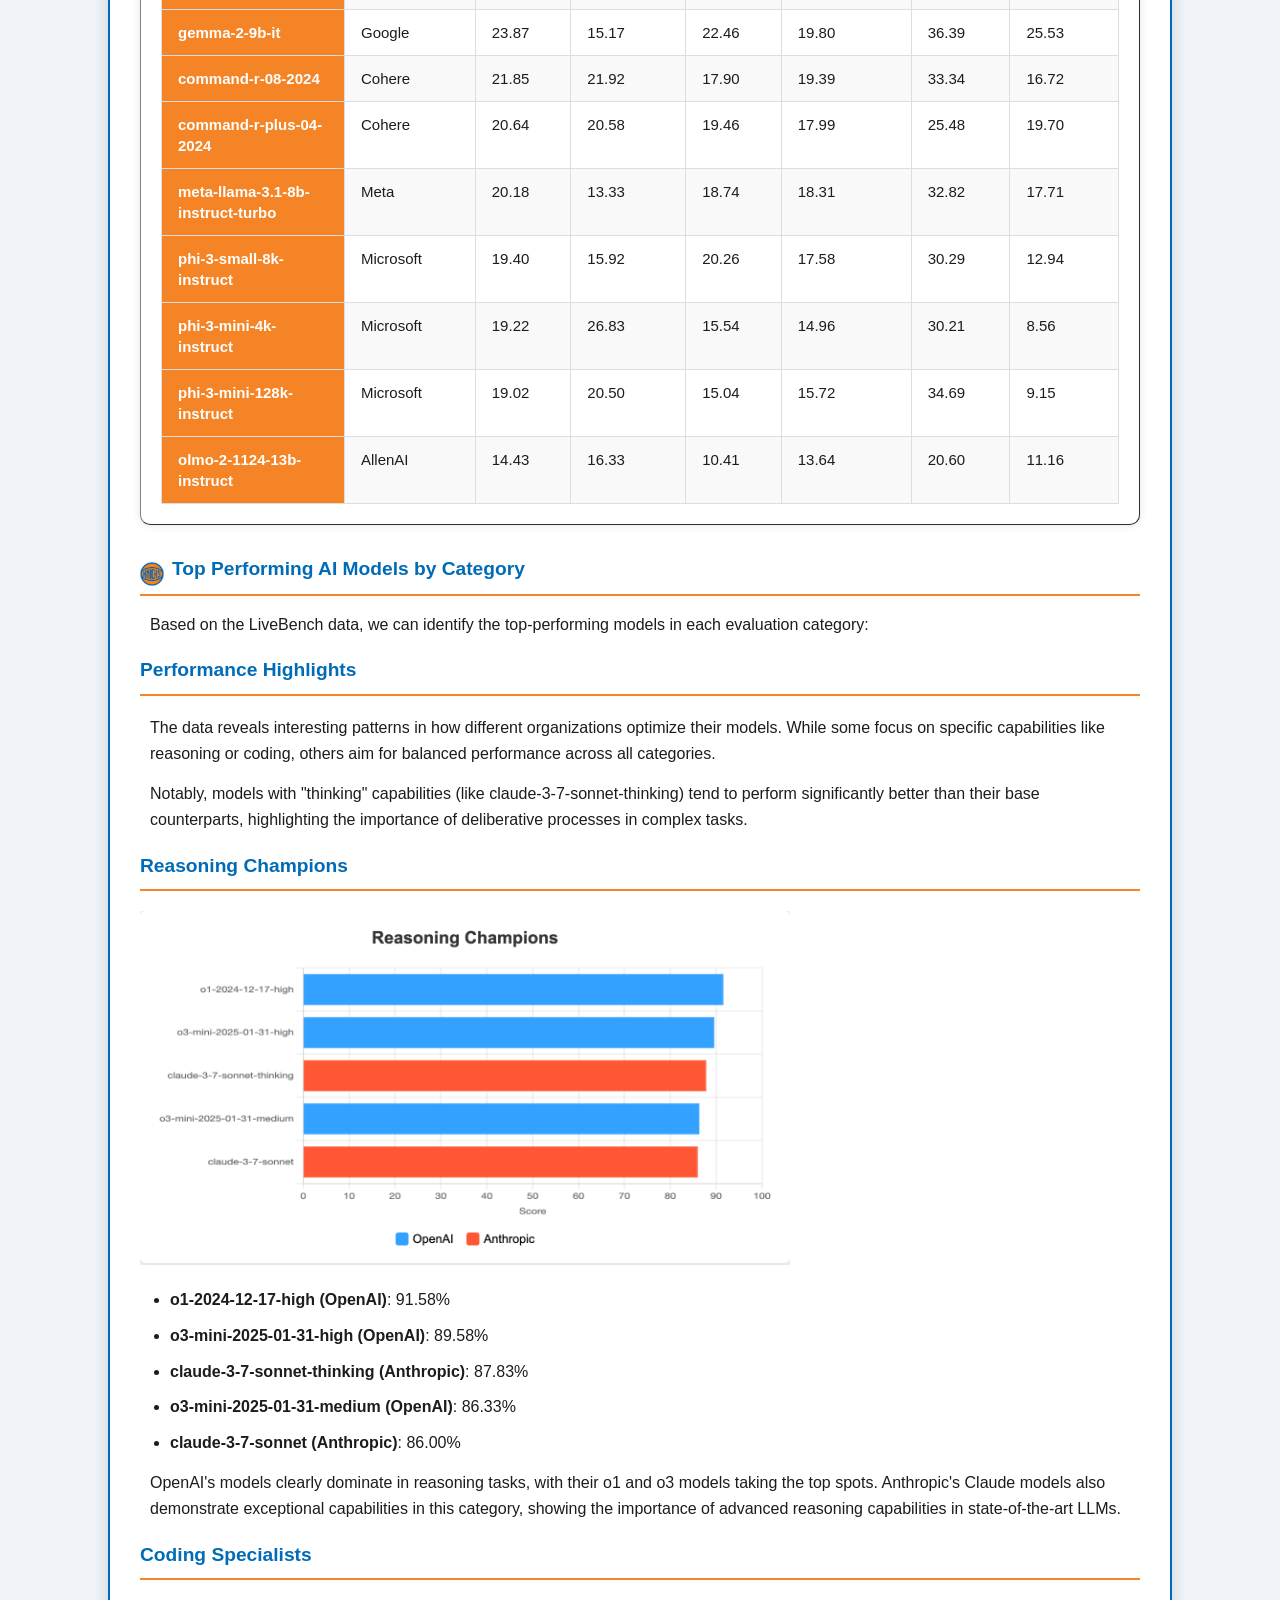
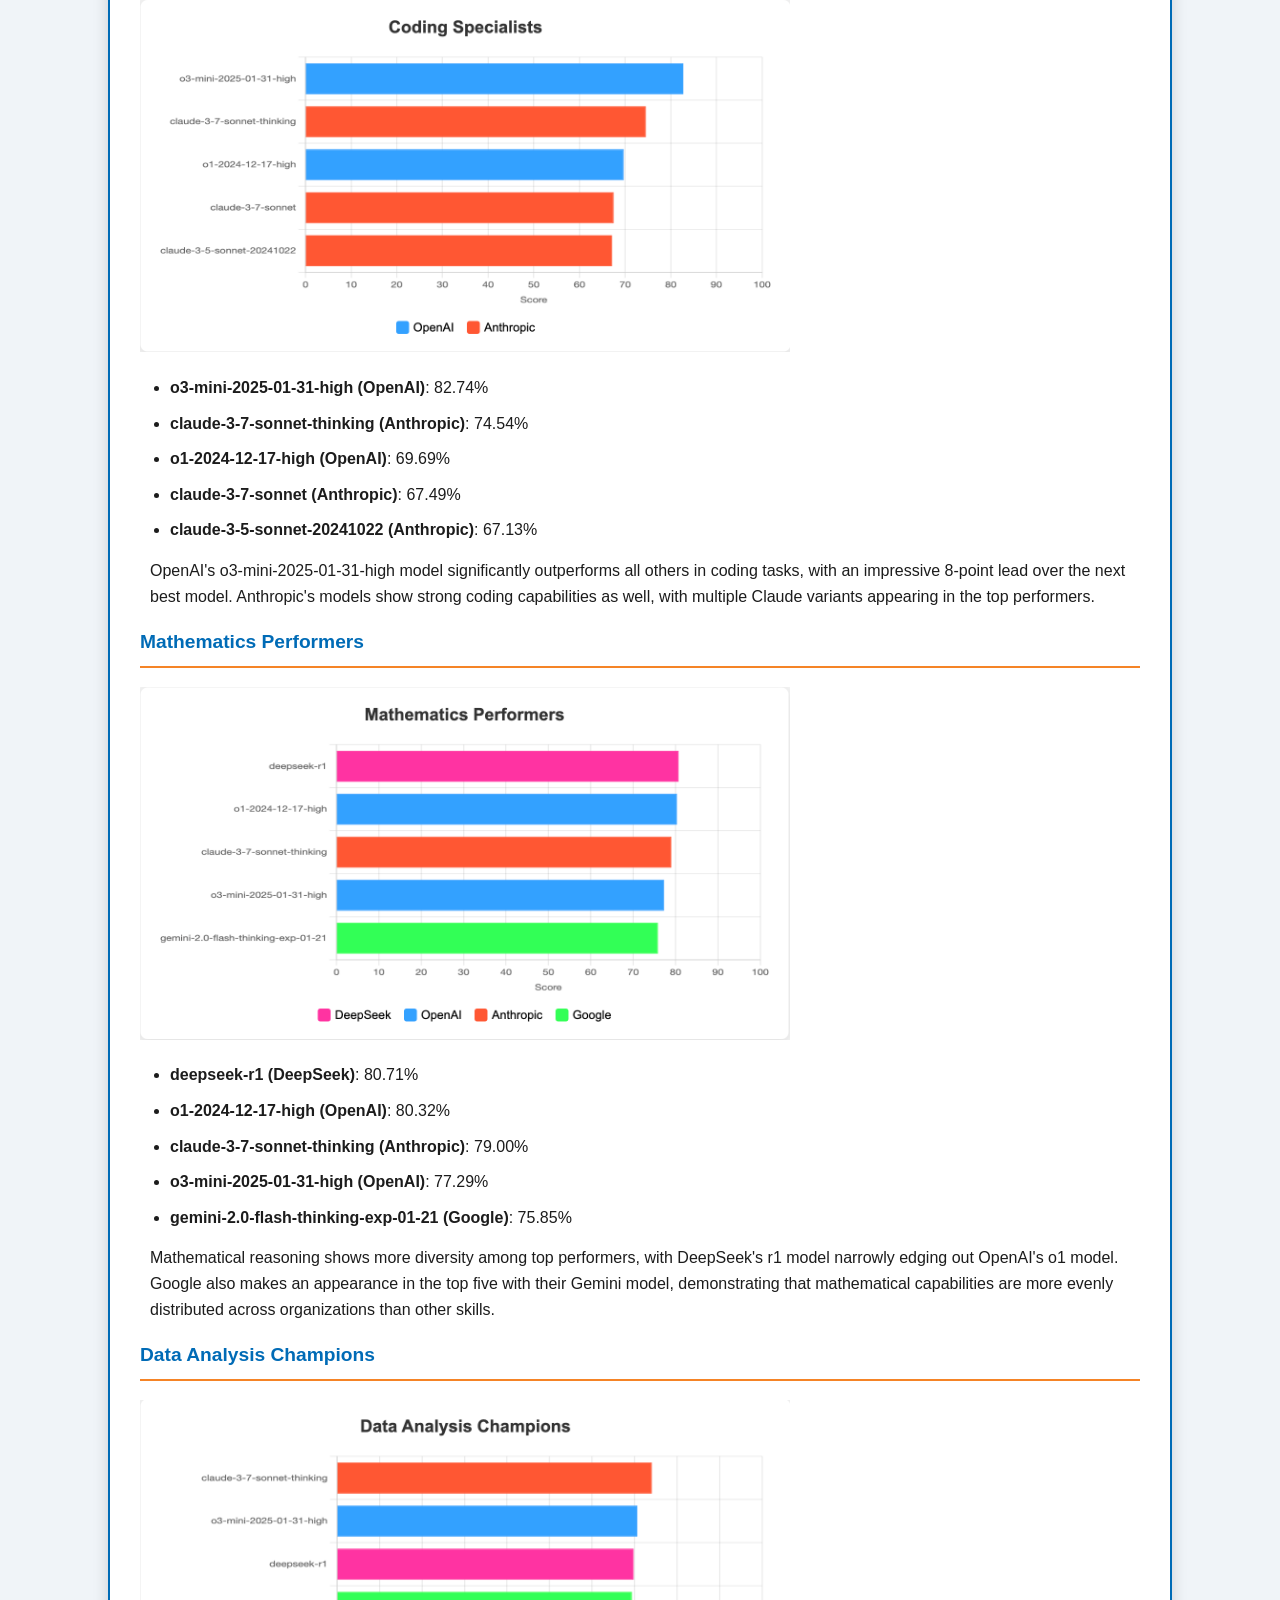
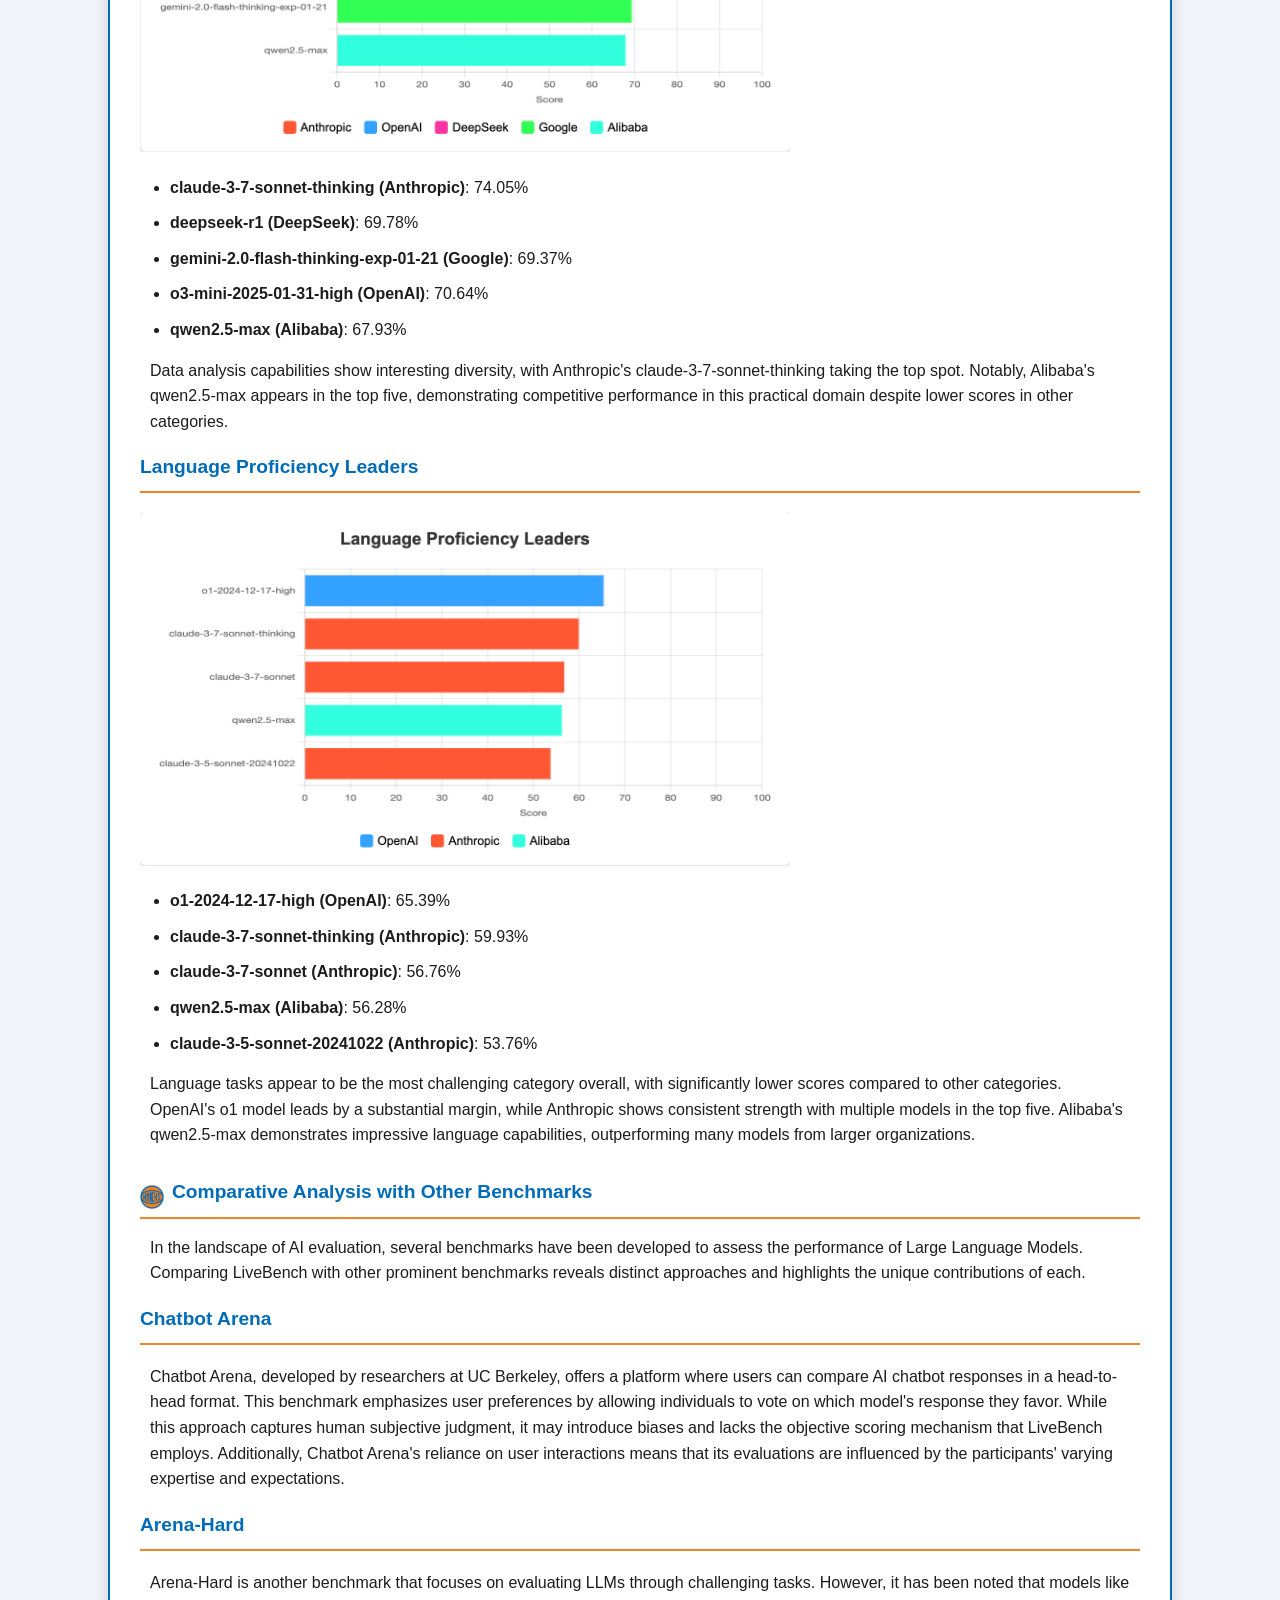
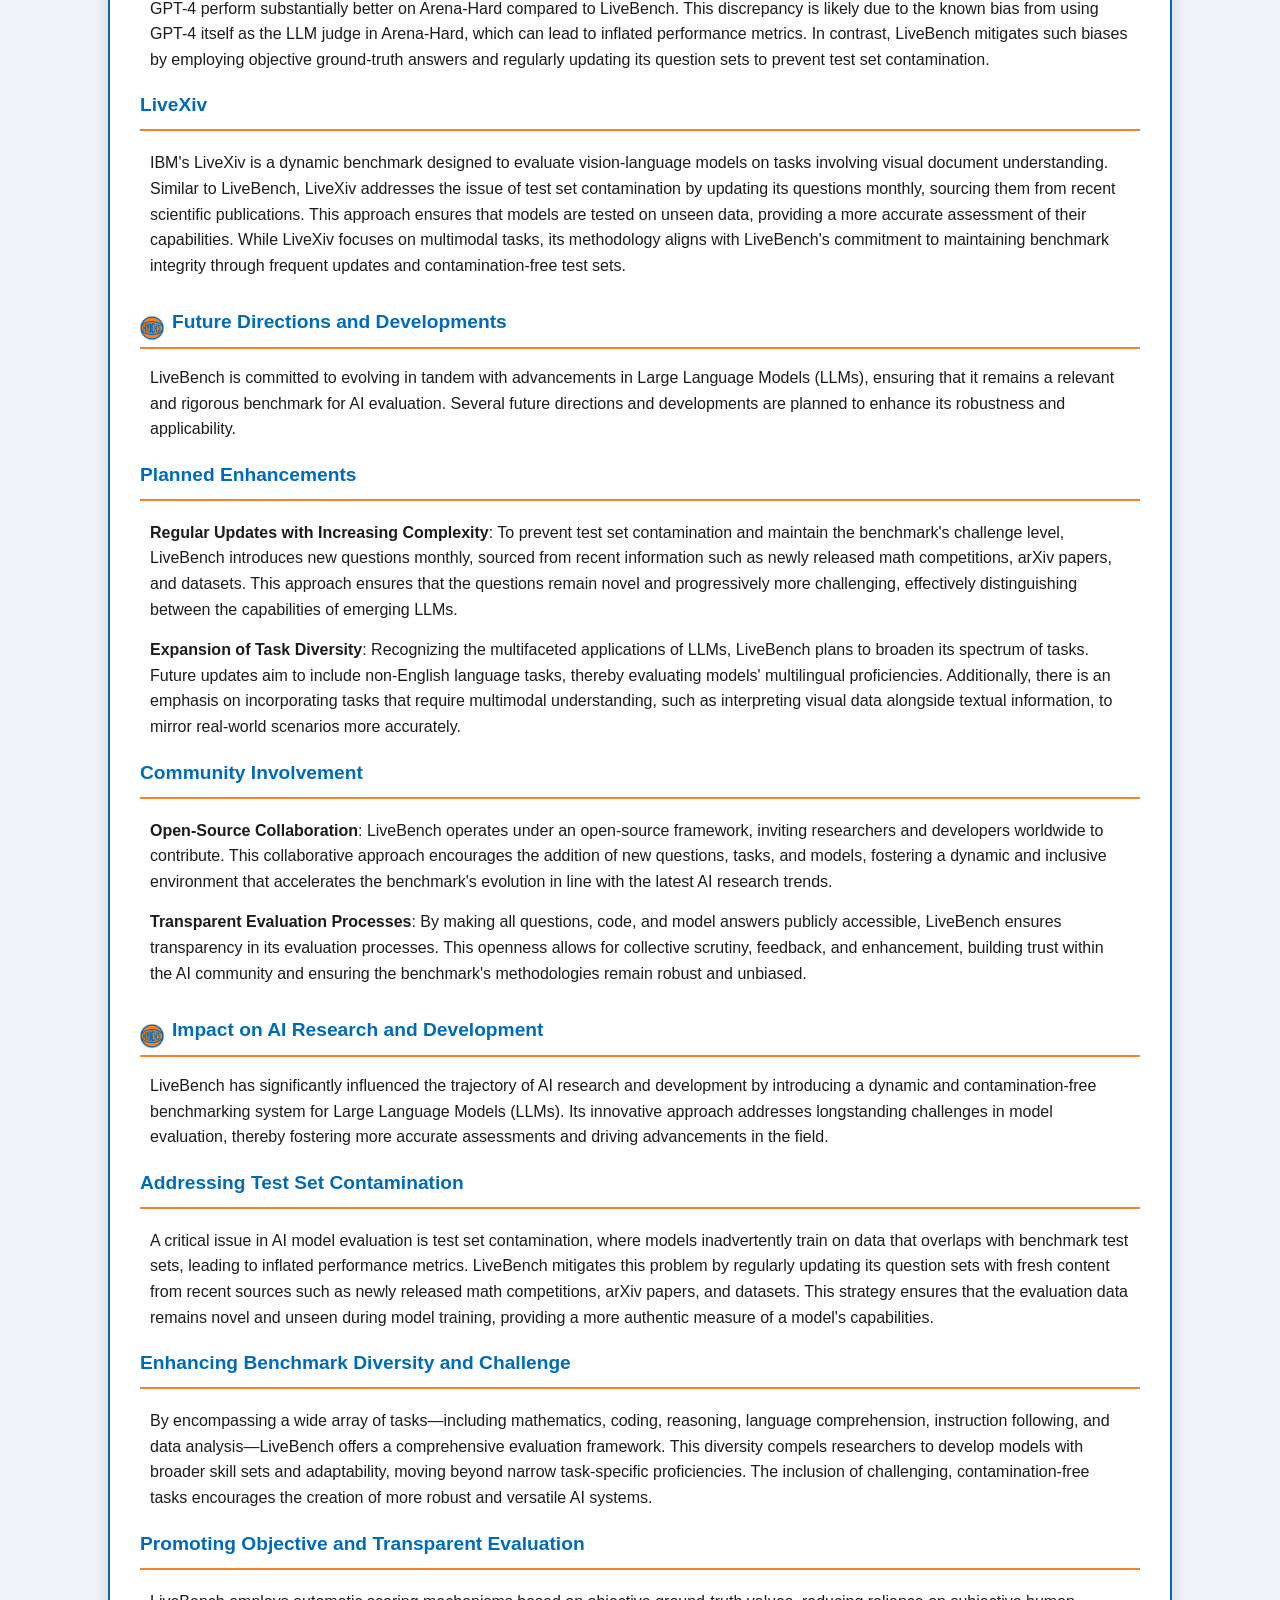
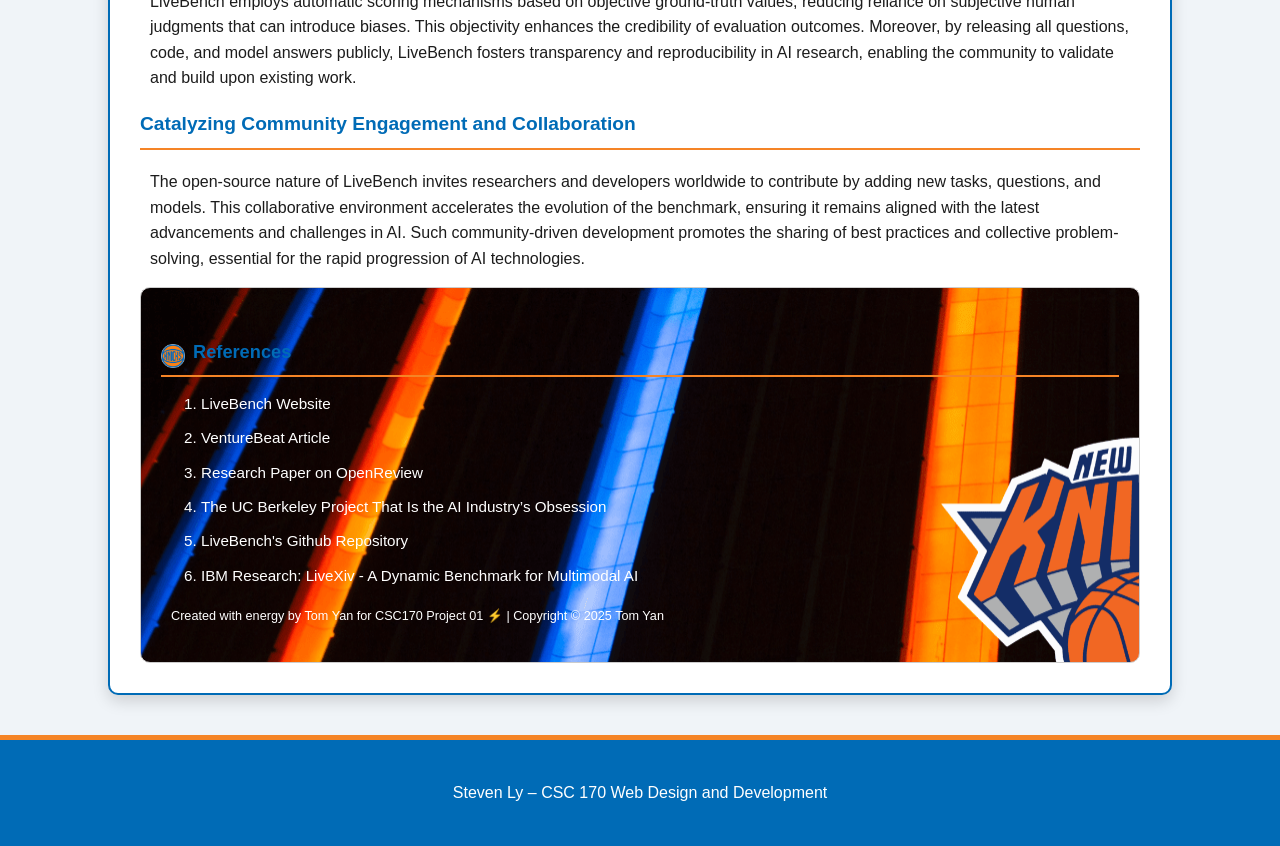
<file: content/zyan17/index.html>
<!-- School email: zyan17@u.rochester.edu -->

<!DOCTYPE html>
<html lang="en">

<head>
    <meta charset="UTF-8">
    <meta name="viewport" content="width=device-width, initial-scale=1.0">
    <title>Project 1 - LiveBench: AI Model Performance Benchmark</title>
    <link rel="stylesheet" href="https://aondonakato.github.io/project3/css/styles.css" />
    <script src="https://code.jquery.com/jquery-3.7.1.min.js"></script>
</head>

<body>
    <!--header>
        <a href="https://aondonakato.github.io/project3/index.html">
        <h1>LiveBench: A Comprehensive Benchmark for Large Language Models</h1>
        </a>
    </header-->
    <header class="site-banner">
        <a href="https://aondonakato.github.io/project3/index.html" class="logo-link">
          <h1><img src="https://aondonakato.github.io/project3/images/logo.png" alt="Site Logo" class="site-logo"> Steven's CSC 170 Project 3</h1>
        </a>
        <p class="subtitle">"New York’s Team, New York’s Dream!"</p>
      </header>

    <nav class="main-menu">
        <button class="menu-toggle" aria-label="Toggle Menu">&#9776;</button>
    <ul>
        <li><a href="https://aondonakato.github.io/project3/index.html">Home Page</a></li>
        <li><a href="https://aondonakato.github.io/project3/start.html">Steven's Home of the Knicks</a></li>
        <li><a href="https://aondonakato.github.io/project3/content/agalgano/index.html">Dark Souls Lore Archive</a></li>
        <li><a href="https://aondonakato.github.io/project3/content/jgerber9/index.html">Helldivers 2</a></li>
        <li><a href="index.html" class="is-current">LiveBench</a></li>
      </ul>
    </nav>


    <main>
        <section>
            <h2>Introduction</h2>
            <p>In the rapidly evolving field of artificial intelligence (AI), the development and assessment of Large
                Language Models (LLMs) have become paramount. Ensuring these models perform accurately and efficiently
                across diverse tasks necessitates robust benchmarking tools. One such tool that has emerged to address
                this need is LiveBench, a dynamic and contamination-free benchmark designed to evaluate LLMs
                comprehensively.</p>
        </section>

        <section>
            <h2>The Genesis of LiveBench</h2>
            <p>Traditional benchmarks for LLMs often face challenges related to test set contamination, where models
                inadvertently train on data that overlaps with evaluation sets. This overlap can lead to inflated
                performance metrics, providing a skewed understanding of a model's true capabilities. Recognizing this
                issue, a collaborative team from Abacus.AI, New York University, Nvidia, the University of Maryland, and
                the University of Southern California introduced LiveBench in mid-2024. This initiative aimed to create
                a benchmark resistant to contamination and capable of providing objective evaluations across a spectrum
                of tasks.</p>
        </section>

        <section>
            <h2>Key Features of LiveBench</h2>

            <article>
                <h3>Contamination-Free Test Data</h3>
                <p>LiveBench addresses the contamination issue by regularly updating its question sets. By sourcing
                    questions from recently released datasets, arXiv papers, news articles, and other current
                    information, it ensures that the evaluation data remains fresh and unlikely to have been seen by
                    models during training. This approach maintains the integrity of the benchmark and provides a
                    genuine assessment of a model's performance.</p>
            </article>

            <article>
                <h3>Diverse Task Categories</h3>
                <p>The benchmark encompasses a wide array of tasks to evaluate various aspects of LLM capabilities.
                    These categories include:</p>
                <ul>
                    <li><strong>Reasoning</strong>: Assessing logical deduction and problem-solving skills.</li>
                    <li><strong>Data Analysis</strong>: Evaluating the ability to interpret and analyze data sets.</li>
                    <li><strong>Mathematics</strong>: Testing proficiency in mathematical computations and concepts.
                    </li>
                    <li><strong>Coding</strong>: Measuring code generation and understanding across different
                        programming languages.</li>
                    <li><strong>Language Comprehension</strong>: Evaluating understanding and processing of natural
                        language.</li>
                    <li><strong>Instruction Following</strong>: Testing adherence to given directives and tasks.</li>
                </ul>
                <p>This diversity ensures a holistic evaluation of LLMs, highlighting strengths and identifying areas
                    for improvement.</p>
            </article>

            <article>
                <h3>Objective and Automated Scoring</h3>
                <p>To eliminate biases associated with human evaluators or other AI judges, LiveBench employs objective
                    ground-truth answers for its questions. This methodology allows for accurate and automatic scoring,
                    even for complex tasks, ensuring consistency and reliability in evaluations.</p>
            </article>

            <article>
                <h3>Regular Updates and Expansion</h3>
                <p>Understanding the fast-paced nature of AI development, LiveBench commits to monthly updates of its
                    question sets. This continuous infusion of new and challenging tasks ensures that the benchmark
                    remains relevant and capable of distinguishing between models as they evolve. Additionally, the
                    platform plans to introduce harder versions of existing tasks over time, pushing the boundaries of
                    LLM capabilities.</p>
            </article>
        </section>

        <section>
            <h2>Detailed Examination of Task Categories in LiveBench</h2>

            <article>
                <h3>Reasoning Tasks</h3>
                <p>The Reasoning category is designed to assess the logical deduction and problem-solving skills of
                    LLMs. One of the prominent tasks in this category is an advanced version of the "Web of Lies" from
                    the Big-Bench Hard benchmark. This task challenges models to navigate through complex networks of
                    statements to determine their veracity, testing their ability to handle intricate logical
                    relationships.</p>
                <p>Another task, known as the "Zebra Puzzles," presents models with logic grid puzzles that require
                    deducing relationships between different entities based on a set of constraints. These puzzles are
                    renowned for their complexity and serve as a robust test of a model's reasoning capabilities.</p>
            </article>

            <article>
                <h3>Data Analysis Tasks</h3>
                <p>The Data Analysis category focuses on evaluating an LLM's ability to interpret and manipulate data.
                    Tasks in this category are constructed using recent datasets from platforms like Kaggle and Socrata,
                    ensuring that the data is both relevant and challenging. One such task involves table reformatting,
                    where models are required to convert data between various formats, including JSON, CSV, TSV,
                    Markdown, and HTML. This assesses the model's versatility in handling different data
                    representations.</p>
                <p>Another task requires models to predict which columns can be used to join two tables, testing their
                    understanding of relational data structures. Additionally, models are tasked with determining the
                    correct type annotations for data columns, evaluating their ability to infer data types based on
                    content.</p>
            </article>

            <article>
                <h3>Mathematics Tasks</h3>
                <p>The Mathematics category in LiveBench is crafted to test the mathematical reasoning and
                    problem-solving abilities of LLMs. This category includes questions sourced from recent high school
                    mathematics competitions such as the American Mathematics Competitions (AMC12), the American
                    Invitational Mathematics Examination (AIME), the United States of America Mathematical Olympiad
                    (USAMO), the International Mathematical Olympiad (IMO), and the Senior Mathematical Challenge (SMC).
                    These competitions present problems that require a deep understanding of various mathematical
                    domains, including algebra, geometry, number theory, and probability.</p>
                <p>In addition to competition problems, LiveBench introduces the AMPS_Hard task, featuring synthetically
                    generated questions inspired by the Advanced Mathematics Problem Solving (AMPS) dataset. These
                    questions are designed to push the boundaries of LLMs' mathematical capabilities, presenting
                    problems that require innovative approaches and advanced reasoning skills.</p>
            </article>

            <article>
                <h3>Coding Tasks</h3>
                <p>The Coding category evaluates an LLM's ability to understand and generate code across various
                    programming languages. Tasks in this category are derived from platforms like LeetCode and AtCoder,
                    known for their challenging coding problems. LiveBench incorporates code generation questions that
                    require models to produce correct and efficient code solutions based on given problem statements.
                    Additionally, a novel code completion task is included, assessing the model's proficiency in
                    understanding incomplete code snippets and predicting the subsequent code accurately.</p>
                <p>These tasks are crucial for determining how well LLMs can assist in real-world programming scenarios,
                    from writing new code to debugging and completing existing codebases.</p>
            </article>

            <article>
                <h3>Language Comprehension Tasks</h3>
                <p>The Language Comprehension category assesses an LLM's proficiency in understanding and manipulating
                    language. One of the tasks, inspired by the "Connections" word puzzle popularized by The New York
                    Times, challenges models to group words based on hidden relationships, testing their semantic
                    understanding and lexical knowledge.</p>
                <p>Another task, termed "Typos," involves presenting models with text containing intentional
                    misspellings. The model's objective is to correct these misspellings without altering the original
                    style or meaning of the text. This task evaluates the model's attention to detail and its ability to
                    maintain the integrity of the original content while making necessary corrections.</p>
                <p>Additionally, the "Movie Scramble" task presents models with scrambled plots of recent movies,
                    requiring them to reorder the sequences coherently. This assesses the model's narrative
                    understanding and ability to comprehend temporal sequences in storytelling.</p>
            </article>

            <article>
                <h3>Instruction Following Tasks</h3>
                <p>The Instruction Following category examines how well LLMs can adhere to complex directives. Tasks in
                    this category are based on recent articles from reputable sources like The Guardian. Models are
                    provided with specific instructions to perform tasks such as paraphrasing, simplifying, summarizing,
                    or generating stories based on the content of these articles. Each task comes with multiple randomly
                    drawn instructions, and the models are evaluated on their ability to follow these instructions
                    accurately and coherently.</p>
                <p>This category is essential for assessing the practical utility of LLMs in applications where
                    following user instructions precisely is critical, such as virtual assistants and content generation
                    tools.</p>
            </article>
        </section>

        <section>
            <h2>AI Model Performance Comparison</h2>
            <p>The table below presents a comprehensive comparison of various AI models' performance across different
                categories as measured by LiveBench. The data shows how models from leading organizations like
                Anthropic, OpenAI, Google, and others perform on reasoning, coding, mathematics, data analysis, and
                language tasks.</p>

            <table border="1" class="container wide">
                <thead>
                    <tr>
                        <th>Model</th>
                        <th>Organization</th>
                        <th>Global Average</th>
                        <th>Reasoning Average</th>
                        <th>Coding Average</th>
                        <th>Mathematics Average</th>
                        <th>Data Analysis Average</th>
                        <th>Language Average</th>
                    </tr>
                </thead>
                <tbody>
                    <tr>
                        <td>claude-3-7-sonnet-thinking</td>
                        <td>Anthropic</td>
                        <td>75.07</td>
                        <td>87.83</td>
                        <td>74.54</td>
                        <td>79.00</td>
                        <td>74.05</td>
                        <td>59.93</td>
                    </tr>
                    <tr>
                        <td>o1-2024-12-17-high</td>
                        <td>OpenAI</td>
                        <td>74.49</td>
                        <td>91.58</td>
                        <td>69.69</td>
                        <td>80.32</td>
                        <td>65.47</td>
                        <td>65.39</td>
                    </tr>
                    <tr>
                        <td>o3-mini-2025-01-31-high</td>
                        <td>OpenAI</td>
                        <td>74.19</td>
                        <td>89.58</td>
                        <td>82.74</td>
                        <td>77.29</td>
                        <td>70.64</td>
                        <td>50.68</td>
                    </tr>
                    <tr>
                        <td>deepseek-r1</td>
                        <td>DeepSeek</td>
                        <td>69.79</td>
                        <td>83.17</td>
                        <td>66.74</td>
                        <td>80.71</td>
                        <td>69.78</td>
                        <td>48.53</td>
                    </tr>
                    <tr>
                        <td>o3-mini-2025-01-31-medium</td>
                        <td>OpenAI</td>
                        <td>67.38</td>
                        <td>86.33</td>
                        <td>65.38</td>
                        <td>72.37</td>
                        <td>66.56</td>
                        <td>46.26</td>
                    </tr>
                    <tr>
                        <td>gemini-2.0-flash-thinking-exp-01-21</td>
                        <td>Google</td>
                        <td>63.81</td>
                        <td>78.17</td>
                        <td>53.49</td>
                        <td>75.85</td>
                        <td>69.37</td>
                        <td>42.18</td>
                    </tr>
                    <tr>
                        <td>claude-3-7-sonnet</td>
                        <td>Anthropic</td>
                        <td>63.38</td>
                        <td>86.00</td>
                        <td>67.49</td>
                        <td>63.26</td>
                        <td>63.37</td>
                        <td>56.76</td>
                    </tr>
                    <tr>
                        <td>gemini-2.0-pro-exp-02-05</td>
                        <td>Google</td>
                        <td>61.48</td>
                        <td>60.08</td>
                        <td>63.49</td>
                        <td>70.97</td>
                        <td>68.02</td>
                        <td>44.85</td>
                    </tr>
                    <tr>
                        <td>gemini-exp-1206</td>
                        <td>Google</td>
                        <td>61.44</td>
                        <td>57.00</td>
                        <td>63.41</td>
                        <td>72.36</td>
                        <td>63.16</td>
                        <td>51.29</td>
                    </tr>
                    <tr>
                        <td>qwen2.5-max</td>
                        <td>Alibaba</td>
                        <td>59.68</td>
                        <td>51.42</td>
                        <td>64.41</td>
                        <td>58.35</td>
                        <td>67.93</td>
                        <td>56.28</td>
                    </tr>
                    <tr>
                        <td>o3-mini-2025-01-31-low</td>
                        <td>OpenAI</td>
                        <td>58.93</td>
                        <td>69.83</td>
                        <td>61.46</td>
                        <td>63.06</td>
                        <td>62.04</td>
                        <td>38.25</td>
                    </tr>
                    <tr>
                        <td>deepseek-v3</td>
                        <td>DeepSeek</td>
                        <td>57.50</td>
                        <td>56.75</td>
                        <td>61.77</td>
                        <td>60.54</td>
                        <td>60.94</td>
                        <td>47.48</td>
                    </tr>
                    <tr>
                        <td>claude-3-5-sonnet-20241022</td>
                        <td>Anthropic</td>
                        <td>56.97</td>
                        <td>56.67</td>
                        <td>67.13</td>
                        <td>52.28</td>
                        <td>55.03</td>
                        <td>53.76</td>
                    </tr>
                    <tr>
                        <td>gemini-2.0-flash</td>
                        <td>Google</td>
                        <td>56.60</td>
                        <td>55.25</td>
                        <td>53.92</td>
                        <td>65.62</td>
                        <td>67.55</td>
                        <td>40.69</td>
                    </tr>
                    <tr>
                        <td>chatgpt-4o-latest-2025-01-29</td>
                        <td>OpenAI</td>
                        <td>56.33</td>
                        <td>57.92</td>
                        <td>60.56</td>
                        <td>48.02</td>
                        <td>66.00</td>
                        <td>49.14</td>
                    </tr>
                    <tr>
                        <td>o1-mini-2024-09-12</td>
                        <td>OpenAI</td>
                        <td>56.24</td>
                        <td>72.33</td>
                        <td>48.05</td>
                        <td>61.99</td>
                        <td>57.92</td>
                        <td>40.89</td>
                    </tr>
                    <tr>
                        <td>gemini-2.0-flash-exp</td>
                        <td>Google</td>
                        <td>54.74</td>
                        <td>59.08</td>
                        <td>54.36</td>
                        <td>60.39</td>
                        <td>61.67</td>
                        <td>38.22</td>
                    </tr>
                    <tr>
                        <td>gpt-4o-2024-08-06</td>
                        <td>OpenAI</td>
                        <td>52.68</td>
                        <td>53.92</td>
                        <td>51.44</td>
                        <td>49.54</td>
                        <td>60.91</td>
                        <td>47.59</td>
                    </tr>
                    <tr>
                        <td>deepseek-r1-distill-llama-70b</td>
                        <td>DeepSeek</td>
                        <td>51.41</td>
                        <td>67.58</td>
                        <td>51.62</td>
                        <td>58.11</td>
                        <td>55.93</td>
                        <td>23.81</td>
                    </tr>
                    <tr>
                        <td>step-2-16k-202411</td>
                        <td>StepFun</td>
                        <td>51.25</td>
                        <td>52.17</td>
                        <td>47.19</td>
                        <td>48.77</td>
                        <td>63.72</td>
                        <td>44.39</td>
                    </tr>
                    <tr>
                        <td>grok-2-1212</td>
                        <td>xAI</td>
                        <td>51.24</td>
                        <td>54.83</td>
                        <td>46.44</td>
                        <td>54.88</td>
                        <td>54.45</td>
                        <td>45.58</td>
                    </tr>
                    <tr>
                        <td>gemini-1.5-pro-002</td>
                        <td>Google</td>
                        <td>51.04</td>
                        <td>49.08</td>
                        <td>48.80</td>
                        <td>59.07</td>
                        <td>54.97</td>
                        <td>43.29</td>
                    </tr>
                    <tr>
                        <td>dracarys2-72b-instruct</td>
                        <td>AbacusAI</td>
                        <td>50.12</td>
                        <td>47.38</td>
                        <td>58.92</td>
                        <td>54.66</td>
                        <td>55.51</td>
                        <td>34.12</td>
                    </tr>
                    <tr>
                        <td>gpt-4o-2024-11-20</td>
                        <td>OpenAI</td>
                        <td>49.64</td>
                        <td>55.75</td>
                        <td>46.08</td>
                        <td>42.87</td>
                        <td>56.15</td>
                        <td>47.37</td>
                    </tr>
                    <tr>
                        <td>gemini-2.0-flash-lite-preview-02-05</td>
                        <td>Google</td>
                        <td>48.23</td>
                        <td>50.08</td>
                        <td>43.80</td>
                        <td>55.54</td>
                        <td>57.47</td>
                        <td>34.28</td>
                    </tr>
                    <tr>
                        <td>meta-llama-3.1-405b-instruct-turbo</td>
                        <td>Meta</td>
                        <td>47.66</td>
                        <td>53.25</td>
                        <td>42.65</td>
                        <td>41.07</td>
                        <td>55.85</td>
                        <td>45.46</td>
                    </tr>
                    <tr>
                        <td>claude-3-opus-20240229</td>
                        <td>Anthropic</td>
                        <td>46.21</td>
                        <td>40.58</td>
                        <td>38.59</td>
                        <td>43.62</td>
                        <td>57.89</td>
                        <td>50.39</td>
                    </tr>
                    <tr>
                        <td>grok-beta</td>
                        <td>xAI</td>
                        <td>45.09</td>
                        <td>37.00</td>
                        <td>45.15</td>
                        <td>45.84</td>
                        <td>54.27</td>
                        <td>43.16</td>
                    </tr>
                    <tr>
                        <td>mistral-large-2411</td>
                        <td>Mistral AI</td>
                        <td>44.53</td>
                        <td>43.50</td>
                        <td>47.08</td>
                        <td>42.55</td>
                        <td>50.15</td>
                        <td>39.39</td>
                    </tr>
                    <tr>
                        <td>qwen2.5-coder-32b-instruct</td>
                        <td>Alibaba</td>
                        <td>43.73</td>
                        <td>42.08</td>
                        <td>56.85</td>
                        <td>46.61</td>
                        <td>49.87</td>
                        <td>23.25</td>
                    </tr>
                    <tr>
                        <td>llama-3.3-70b-instruct-turbo</td>
                        <td>Meta</td>
                        <td>43.65</td>
                        <td>50.75</td>
                        <td>36.59</td>
                        <td>42.24</td>
                        <td>49.49</td>
                        <td>39.20</td>
                    </tr>
                    <tr>
                        <td>deepseek-r1-distill-qwen-32b</td>
                        <td>DeepSeek</td>
                        <td>43.52</td>
                        <td>52.25</td>
                        <td>33.67</td>
                        <td>59.44</td>
                        <td>45.41</td>
                        <td>26.82</td>
                    </tr>
                    <tr>
                        <td>dracarys2-llama-3.1-70b-instruct</td>
                        <td>AbacusAI</td>
                        <td>42.81</td>
                        <td>44.67</td>
                        <td>36.31</td>
                        <td>40.30</td>
                        <td>53.98</td>
                        <td>38.78</td>
                    </tr>
                    <tr>
                        <td>qwq-32b-preview</td>
                        <td>Alibaba</td>
                        <td>41.18</td>
                        <td>57.71</td>
                        <td>37.20</td>
                        <td>58.26</td>
                        <td>31.62</td>
                        <td>21.09</td>
                    </tr>
                    <tr>
                        <td>meta-llama-3.1-70b-instruct-turbo</td>
                        <td>Meta</td>
                        <td>40.08</td>
                        <td>43.00</td>
                        <td>33.49</td>
                        <td>34.72</td>
                        <td>53.75</td>
                        <td>35.42</td>
                    </tr>
                    <tr>
                        <td>claude-3-5-haiku-20241022</td>
                        <td>Anthropic</td>
                        <td>39.76</td>
                        <td>28.08</td>
                        <td>51.36</td>
                        <td>35.54</td>
                        <td>48.45</td>
                        <td>35.37</td>
                    </tr>
                    <tr>
                        <td>mistral-small-2501</td>
                        <td>Mistral AI</td>
                        <td>39.15</td>
                        <td>36.42</td>
                        <td>35.31</td>
                        <td>39.89</td>
                        <td>53.69</td>
                        <td>30.46</td>
                    </tr>
                    <tr>
                        <td>amazon-nova-pro-v1:0</td>
                        <td>Amazon</td>
                        <td>38.81</td>
                        <td>32.58</td>
                        <td>38.15</td>
                        <td>38.04</td>
                        <td>48.31</td>
                        <td>36.96</td>
                    </tr>
                    <tr>
                        <td>phi-4</td>
                        <td>Microsoft</td>
                        <td>38.25</td>
                        <td>47.83</td>
                        <td>30.67</td>
                        <td>41.98</td>
                        <td>45.17</td>
                        <td>25.61</td>
                    </tr>
                    <tr>
                        <td>gpt-4o-mini-2024-07-18</td>
                        <td>OpenAI</td>
                        <td>38.16</td>
                        <td>32.75</td>
                        <td>43.15</td>
                        <td>36.31</td>
                        <td>49.96</td>
                        <td>28.61</td>
                    </tr>
                    <tr>
                        <td>gamma-2-27b-it</td>
                        <td>Google</td>
                        <td>34.20</td>
                        <td>28.08</td>
                        <td>35.95</td>
                        <td>26.46</td>
                        <td>47.87</td>
                        <td>32.62</td>
                    </tr>
                    <tr>
                        <td>amazon-nova-lite-v1:0</td>
                        <td>Amazon</td>
                        <td>32.80</td>
                        <td>36.67</td>
                        <td>27.46</td>
                        <td>36.70</td>
                        <td>37.23</td>
                        <td>25.93</td>
                    </tr>
                    <tr>
                        <td>qwen2.5-7b-instruct-turbo</td>
                        <td>Alibaba</td>
                        <td>31.46</td>
                        <td>28.42</td>
                        <td>38.37</td>
                        <td>39.51</td>
                        <td>35.22</td>
                        <td>15.80</td>
                    </tr>
                    <tr>
                        <td>mistral-small-2409</td>
                        <td>Mistral AI</td>
                        <td>29.46</td>
                        <td>29.92</td>
                        <td>25.74</td>
                        <td>24.42</td>
                        <td>42.73</td>
                        <td>24.49</td>
                    </tr>
                    <tr>
                        <td>command-r-plus-08-2024</td>
                        <td>Cohere</td>
                        <td>26.59</td>
                        <td>24.75</td>
                        <td>19.14</td>
                        <td>21.27</td>
                        <td>38.06</td>
                        <td>29.73</td>
                    </tr>
                    <tr>
                        <td>amazon-nova-micro-v1:0</td>
                        <td>Amazon</td>
                        <td>25.90</td>
                        <td>25.08</td>
                        <td>20.18</td>
                        <td>34.49</td>
                        <td>33.95</td>
                        <td>15.78</td>
                    </tr>
                    <tr>
                        <td>gemma-2-9b-it</td>
                        <td>Google</td>
                        <td>23.87</td>
                        <td>15.17</td>
                        <td>22.46</td>
                        <td>19.80</td>
                        <td>36.39</td>
                        <td>25.53</td>
                    </tr>
                    <tr>
                        <td>command-r-08-2024</td>
                        <td>Cohere</td>
                        <td>21.85</td>
                        <td>21.92</td>
                        <td>17.90</td>
                        <td>19.39</td>
                        <td>33.34</td>
                        <td>16.72</td>
                    </tr>
                    <tr>
                        <td>command-r-plus-04-2024</td>
                        <td>Cohere</td>
                        <td>20.64</td>
                        <td>20.58</td>
                        <td>19.46</td>
                        <td>17.99</td>
                        <td>25.48</td>
                        <td>19.70</td>
                    </tr>
                    <tr>
                        <td>meta-llama-3.1-8b-instruct-turbo</td>
                        <td>Meta</td>
                        <td>20.18</td>
                        <td>13.33</td>
                        <td>18.74</td>
                        <td>18.31</td>
                        <td>32.82</td>
                        <td>17.71</td>
                    </tr>
                    <tr>
                        <td>phi-3-small-8k-instruct</td>
                        <td>Microsoft</td>
                        <td>19.40</td>
                        <td>15.92</td>
                        <td>20.26</td>
                        <td>17.58</td>
                        <td>30.29</td>
                        <td>12.94</td>
                    </tr>
                    <tr>
                        <td>phi-3-mini-4k-instruct</td>
                        <td>Microsoft</td>
                        <td>19.22</td>
                        <td>26.83</td>
                        <td>15.54</td>
                        <td>14.96</td>
                        <td>30.21</td>
                        <td>8.56</td>
                    </tr>
                    <tr>
                        <td>phi-3-mini-128k-instruct</td>
                        <td>Microsoft</td>
                        <td>19.02</td>
                        <td>20.50</td>
                        <td>15.04</td>
                        <td>15.72</td>
                        <td>34.69</td>
                        <td>9.15</td>
                    </tr>
                    <tr>
                        <td>olmo-2-1124-13b-instruct</td>
                        <td>AllenAI</td>
                        <td>14.43</td>
                        <td>16.33</td>
                        <td>10.41</td>
                        <td>13.64</td>
                        <td>20.60</td>
                        <td>11.16</td>
                    </tr>
                </tbody>
            </table>
        </section>

        <section>
            <h2>Top Performing AI Models by Category</h2>
            <p>Based on the LiveBench data, we can identify the top-performing models in each evaluation category:</p>

            <aside>
                <h3>Performance Highlights</h3>
                <p>The data reveals interesting patterns in how different organizations optimize their models. While
                    some focus on specific capabilities like reasoning or coding, others aim for balanced performance
                    across all categories.</p>
                <p>Notably, models with "thinking" capabilities (like claude-3-7-sonnet-thinking) tend to perform
                    significantly better than their base counterparts, highlighting the importance of deliberative
                    processes in complex tasks.</p>
            </aside>

            <article>
                <h3>Reasoning Champions</h3>
                <img src="images/ReasoningGraph.png" width="650"
                    alt="Bar chart showing top reasoning models led by OpenAI and Anthropic">
                <ul>
                    <li><strong>o1-2024-12-17-high (OpenAI)</strong>: 91.58%</li>
                    <li><strong>o3-mini-2025-01-31-high (OpenAI)</strong>: 89.58%</li>
                    <li><strong>claude-3-7-sonnet-thinking (Anthropic)</strong>: 87.83%</li>
                    <li><strong>o3-mini-2025-01-31-medium (OpenAI)</strong>: 86.33%</li>
                    <li><strong>claude-3-7-sonnet (Anthropic)</strong>: 86.00%</li>
                </ul>
                <p>OpenAI's models clearly dominate in reasoning tasks, with their o1 and o3 models taking the top
                    spots. Anthropic's Claude models also demonstrate exceptional capabilities in this category, showing
                    the importance of advanced reasoning capabilities in state-of-the-art LLMs.</p>
            </article>

            <article>
                <h3>Coding Specialists</h3>
                <img src="images/CodingGraph.png" width="650"
                    alt="Bar chart showing top coding models with OpenAI's o3-mini leading significantly">
                <ul>
                    <li><strong>o3-mini-2025-01-31-high (OpenAI)</strong>: 82.74%</li>
                    <li><strong>claude-3-7-sonnet-thinking (Anthropic)</strong>: 74.54%</li>
                    <li><strong>o1-2024-12-17-high (OpenAI)</strong>: 69.69%</li>
                    <li><strong>claude-3-7-sonnet (Anthropic)</strong>: 67.49%</li>
                    <li><strong>claude-3-5-sonnet-20241022 (Anthropic)</strong>: 67.13%</li>
                </ul>
                <p>OpenAI's o3-mini-2025-01-31-high model significantly outperforms all others in coding tasks, with an
                    impressive 8-point lead over the next best model. Anthropic's models show strong coding capabilities
                    as well, with multiple Claude variants appearing in the top performers.</p>
            </article>

            <article>
                <h3>Mathematics Performers</h3>
                <img src="images/MathGraph.png" width="650"
                    alt="Bar chart showing top mathematical reasoning models with diverse organizational representation">
                <ul>
                    <li><strong>deepseek-r1 (DeepSeek)</strong>: 80.71%</li>
                    <li><strong>o1-2024-12-17-high (OpenAI)</strong>: 80.32%</li>
                    <li><strong>claude-3-7-sonnet-thinking (Anthropic)</strong>: 79.00%</li>
                    <li><strong>o3-mini-2025-01-31-high (OpenAI)</strong>: 77.29%</li>
                    <li><strong>gemini-2.0-flash-thinking-exp-01-21 (Google)</strong>: 75.85%</li>
                </ul>
                <p>Mathematical reasoning shows more diversity among top performers, with DeepSeek's r1 model narrowly
                    edging out OpenAI's o1 model. Google also makes an appearance in the top five with their Gemini
                    model, demonstrating that mathematical capabilities are more evenly distributed across organizations
                    than other skills.</p>
            </article>

            <article>
                <h3>Data Analysis Champions</h3>
                <img src="images/DataGraph.png" width="650"
                    alt="Bar chart showing top data analysis models with diverse organizational representation">
                <ul>
                    <li><strong>claude-3-7-sonnet-thinking (Anthropic)</strong>: 74.05%</li>
                    <li><strong>deepseek-r1 (DeepSeek)</strong>: 69.78%</li>
                    <li><strong>gemini-2.0-flash-thinking-exp-01-21 (Google)</strong>: 69.37%</li>
                    <li><strong>o3-mini-2025-01-31-high (OpenAI)</strong>: 70.64%</li>
                    <li><strong>qwen2.5-max (Alibaba)</strong>: 67.93%</li>
                </ul>
                <p>Data analysis capabilities show interesting diversity, with Anthropic's claude-3-7-sonnet-thinking
                    taking the top spot. Notably, Alibaba's qwen2.5-max appears in the top five, demonstrating
                    competitive performance in this practical domain despite lower scores in other categories.</p>
            </article>

            <article>
                <h3>Language Proficiency Leaders</h3>
                <img src="images/LanguageGraph.png" width="650"
                    alt="Bar chart showing top language models with OpenAI's o1 model in the lead">
                <ul>
                    <li><strong>o1-2024-12-17-high (OpenAI)</strong>: 65.39%</li>
                    <li><strong>claude-3-7-sonnet-thinking (Anthropic)</strong>: 59.93%</li>
                    <li><strong>claude-3-7-sonnet (Anthropic)</strong>: 56.76%</li>
                    <li><strong>qwen2.5-max (Alibaba)</strong>: 56.28%</li>
                    <li><strong>claude-3-5-sonnet-20241022 (Anthropic)</strong>: 53.76%</li>
                </ul>
                <p>Language tasks appear to be the most challenging category overall, with significantly lower scores
                    compared to other categories. OpenAI's o1 model leads by a substantial margin, while Anthropic shows
                    consistent strength with multiple models in the top five. Alibaba's qwen2.5-max demonstrates
                    impressive language capabilities, outperforming many models from larger organizations.</p>
            </article>
        </section>

        <section>
            <h2>Comparative Analysis with Other Benchmarks</h2>
            <p>In the landscape of AI evaluation, several benchmarks have been developed to assess the performance of
                Large Language Models. Comparing LiveBench with other prominent benchmarks reveals distinct approaches
                and highlights the unique contributions of each.</p>

            <article>
                <h3>Chatbot Arena</h3>
                <p>Chatbot Arena, developed by researchers at UC Berkeley, offers a platform where users can compare AI
                    chatbot responses in a head-to-head format. This benchmark emphasizes user preferences by allowing
                    individuals to vote on which model's response they favor. While this approach captures human
                    subjective judgment, it may introduce biases and lacks the objective scoring mechanism that
                    LiveBench employs. Additionally, Chatbot Arena's reliance on user interactions means that its
                    evaluations are influenced by the participants' varying expertise and expectations.</p>
            </article>

            <article>
                <h3>Arena-Hard</h3>
                <p>Arena-Hard is another benchmark that focuses on evaluating LLMs through challenging tasks. However,
                    it has been noted that models like GPT-4 perform substantially better on Arena-Hard compared to
                    LiveBench. This discrepancy is likely due to the known bias from using GPT-4 itself as the LLM judge
                    in Arena-Hard, which can lead to inflated performance metrics. In contrast, LiveBench mitigates such
                    biases by employing objective ground-truth answers and regularly updating its question sets to
                    prevent test set contamination.</p>
            </article>

            <article>
                <h3>LiveXiv</h3>
                <p>IBM's LiveXiv is a dynamic benchmark designed to evaluate vision-language models on tasks involving
                    visual document understanding. Similar to LiveBench, LiveXiv addresses the issue of test set
                    contamination by updating its questions monthly, sourcing them from recent scientific publications.
                    This approach ensures that models are tested on unseen data, providing a more accurate assessment of
                    their capabilities. While LiveXiv focuses on multimodal tasks, its methodology aligns with
                    LiveBench's commitment to maintaining benchmark integrity through frequent updates and
                    contamination-free test sets.</p>
            </article>
        </section>

        <section>
            <h2>Future Directions and Developments</h2>
            <p>LiveBench is committed to evolving in tandem with advancements in Large Language Models (LLMs), ensuring
                that it remains a relevant and rigorous benchmark for AI evaluation. Several future directions and
                developments are planned to enhance its robustness and applicability.</p>

            <article>
                <h3>Planned Enhancements</h3>
                <p><strong>Regular Updates with Increasing Complexity</strong>: To prevent test set contamination and
                    maintain the benchmark's challenge level, LiveBench introduces new questions monthly, sourced from
                    recent information such as newly released math competitions, arXiv papers, and datasets. This
                    approach ensures that the questions remain novel and progressively more challenging, effectively
                    distinguishing between the capabilities of emerging LLMs.</p>
                <p><strong>Expansion of Task Diversity</strong>: Recognizing the multifaceted applications of LLMs,
                    LiveBench plans to broaden its spectrum of tasks. Future updates aim to include non-English language
                    tasks, thereby evaluating models' multilingual proficiencies. Additionally, there is an emphasis on
                    incorporating tasks that require multimodal understanding, such as interpreting visual data
                    alongside textual information, to mirror real-world scenarios more accurately.</p>
            </article>

            <article>
                <h3>Community Involvement</h3>
                <p><strong>Open-Source Collaboration</strong>: LiveBench operates under an open-source framework,
                    inviting researchers and developers worldwide to contribute. This collaborative approach encourages
                    the addition of new questions, tasks, and models, fostering a dynamic and inclusive environment that
                    accelerates the benchmark's evolution in line with the latest AI research trends.</p>
                <p><strong>Transparent Evaluation Processes</strong>: By making all questions, code, and model answers
                    publicly accessible, LiveBench ensures transparency in its evaluation processes. This openness
                    allows for collective scrutiny, feedback, and enhancement, building trust within the AI community
                    and ensuring the benchmark's methodologies remain robust and unbiased.</p>
            </article>
        </section>

        <section>
            <h2>Impact on AI Research and Development</h2>
            <p>LiveBench has significantly influenced the trajectory of AI research and development by introducing a
                dynamic and contamination-free benchmarking system for Large Language Models (LLMs). Its innovative
                approach addresses longstanding challenges in model evaluation, thereby fostering more accurate
                assessments and driving advancements in the field.</p>

            <article>
                <h3>Addressing Test Set Contamination</h3>
                <p>A critical issue in AI model evaluation is test set contamination, where models inadvertently train
                    on data that overlaps with benchmark test sets, leading to inflated performance metrics. LiveBench
                    mitigates this problem by regularly updating its question sets with fresh content from recent
                    sources such as newly released math competitions, arXiv papers, and datasets. This strategy ensures
                    that the evaluation data remains novel and unseen during model training, providing a more authentic
                    measure of a model's capabilities.</p>
            </article>

            <article>
                <h3>Enhancing Benchmark Diversity and Challenge</h3>
                <p>By encompassing a wide array of tasks—including mathematics, coding, reasoning, language
                    comprehension, instruction following, and data analysis—LiveBench offers a comprehensive evaluation
                    framework. This diversity compels researchers to develop models with broader skill sets and
                    adaptability, moving beyond narrow task-specific proficiencies. The inclusion of challenging,
                    contamination-free tasks encourages the creation of more robust and versatile AI systems.</p>
            </article>

            <article>
                <h3>Promoting Objective and Transparent Evaluation</h3>
                <p>LiveBench employs automatic scoring mechanisms based on objective ground-truth values, reducing
                    reliance on subjective human judgments that can introduce biases. This objectivity enhances the
                    credibility of evaluation outcomes. Moreover, by releasing all questions, code, and model answers
                    publicly, LiveBench fosters transparency and reproducibility in AI research, enabling the community
                    to validate and build upon existing work.</p>
            </article>

            <article>
                <h3>Catalyzing Community Engagement and Collaboration</h3>
                <p>The open-source nature of LiveBench invites researchers and developers worldwide to contribute by
                    adding new tasks, questions, and models. This collaborative environment accelerates the evolution of
                    the benchmark, ensuring it remains aligned with the latest advancements and challenges in AI. Such
                    community-driven development promotes the sharing of best practices and collective problem-solving,
                    essential for the rapid progression of AI technologies.</p>
            </article>
        </section>


    <aside class="side-content">
        <h2>References</h2>
        <ol>
            <li><a href="https://livebench.ai/#/">LiveBench Website</a></li>
            <li><a
                    href="https://venturebeat.com/ai/livebench-open-ai-model-benchmark-contamination-free-test-data/?utm_source">VentureBeat
                    Article</a></li>
            <li><a href="https://openreview.net/forum?id=sKYHBTAxVa&utm_source">Research Paper on OpenReview</a></li>
            <li><a
                    href="https://www.wsj.com/tech/ai/the-uc-berkeley-project-that-is-the-ai-industrys-obsession-bc68b3e3?utm_source">The
                    UC Berkeley Project That Is the AI Industry’s Obsession</li>
            <li><a href="https://github.com/LiveBench/LiveBench?utm_source">LiveBench's Github Repository</li>
            <li><a href="https://research.ibm.com/blog/live-VQA-benchmark?utm_source">IBM Research: LiveXiv - A Dynamic
                    Benchmark for Multimodal AI</a></li>
        </ol>
        <p>
            <small>Created with energy by Tom Yan for CSC170 Project 01 ⚡ | Copyright &copy; 2025 Tom Yan</small>
        </p>
    </aside>
    </main>

    <footer>
        <p>Steven Ly – CSC 170 Web Design and Development</p>
    </footer>

<script src="https://aondonakato.github.io/project3/js/menu-highlighter.js"></script>
<script>
    $(function () {
   $('.menu-toggle').click(function () {
     $('.main-menu ul').toggleClass('show');
   });
 });

 const toggle = document.getElementById('menu-toggle');
   const navLinks = document.getElementById('nav-links');

   toggle.addEventListener('click', () => {
     navLinks.style.display = navLinks.style.display === 'flex' ? 'none' : 'flex';
   });

   // Optional: close menu on link click (for mobile)
   navLinks.querySelectorAll('a').forEach(link => {
     link.addEventListener('click', () => {
       if (window.innerWidth < 768) {
         navLinks.style.display = 'none';
       }
     });
   });
</script>

</body>

</html>
</file>
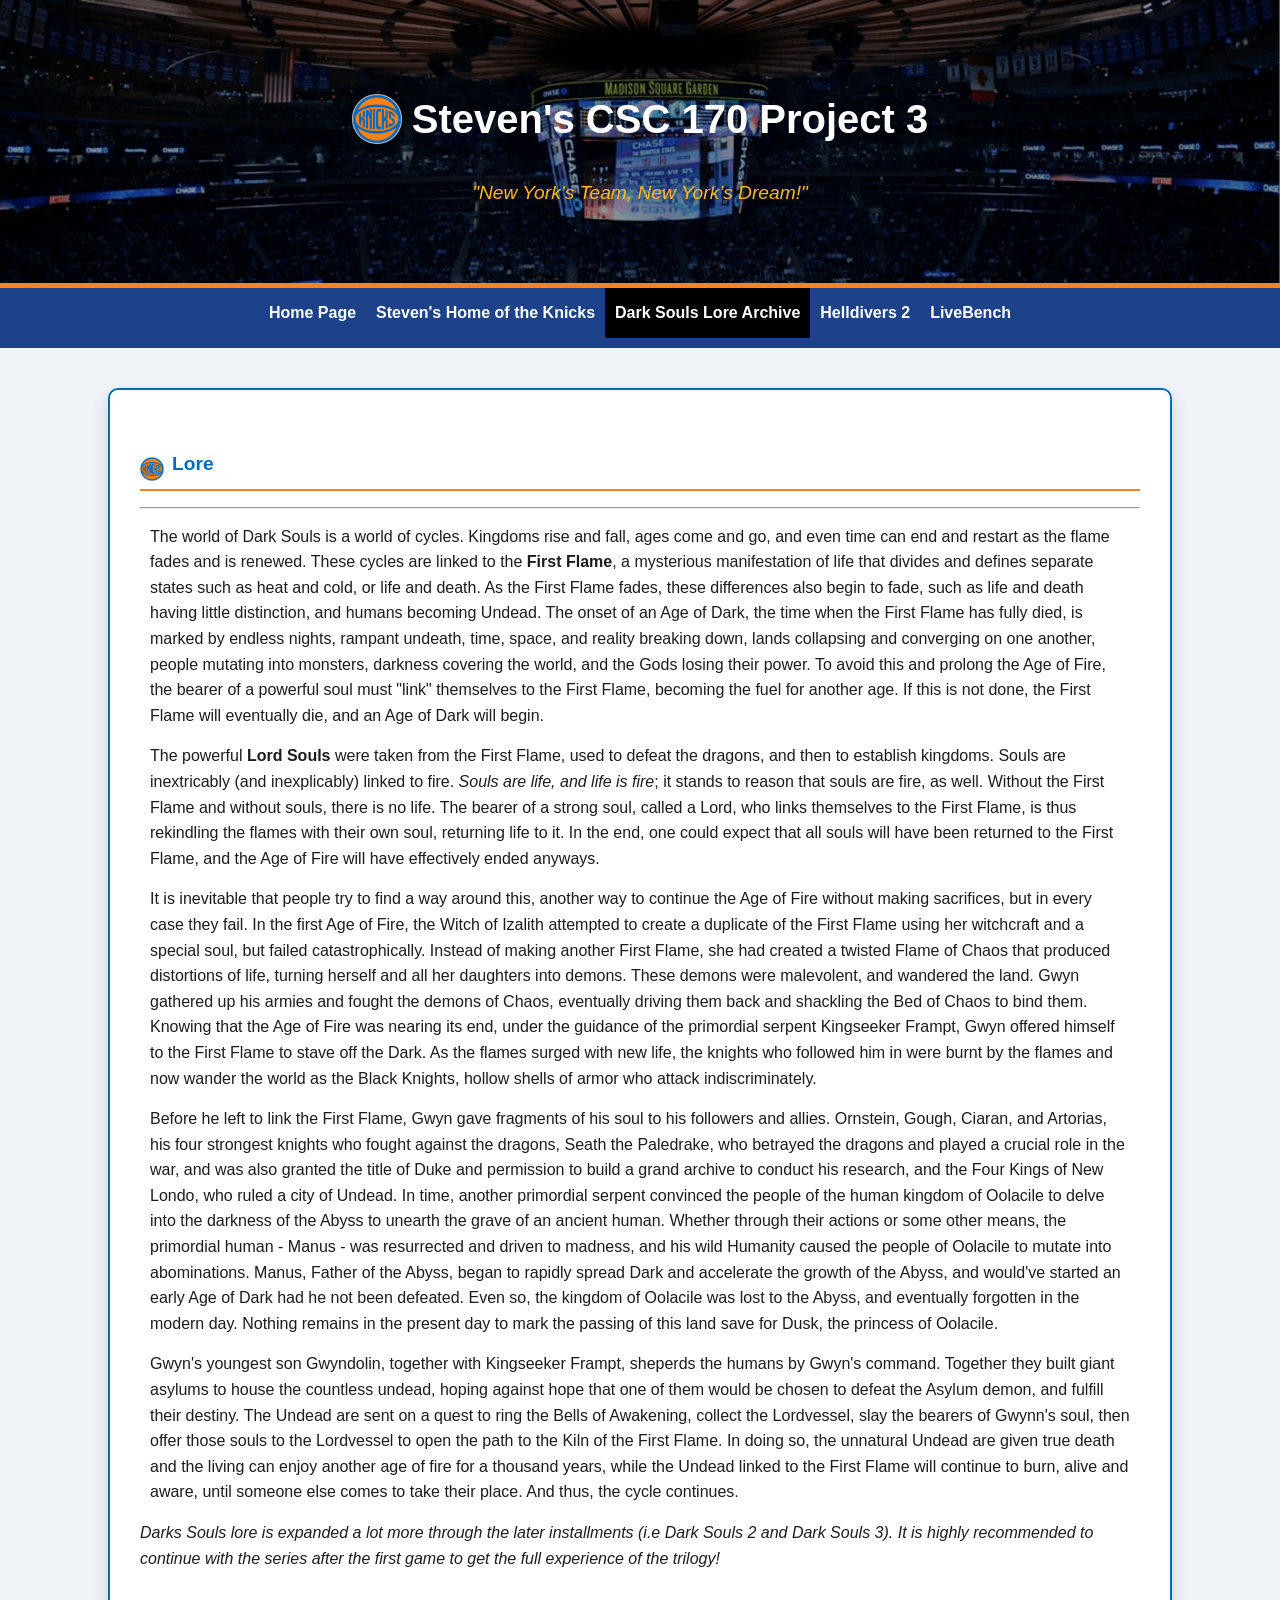
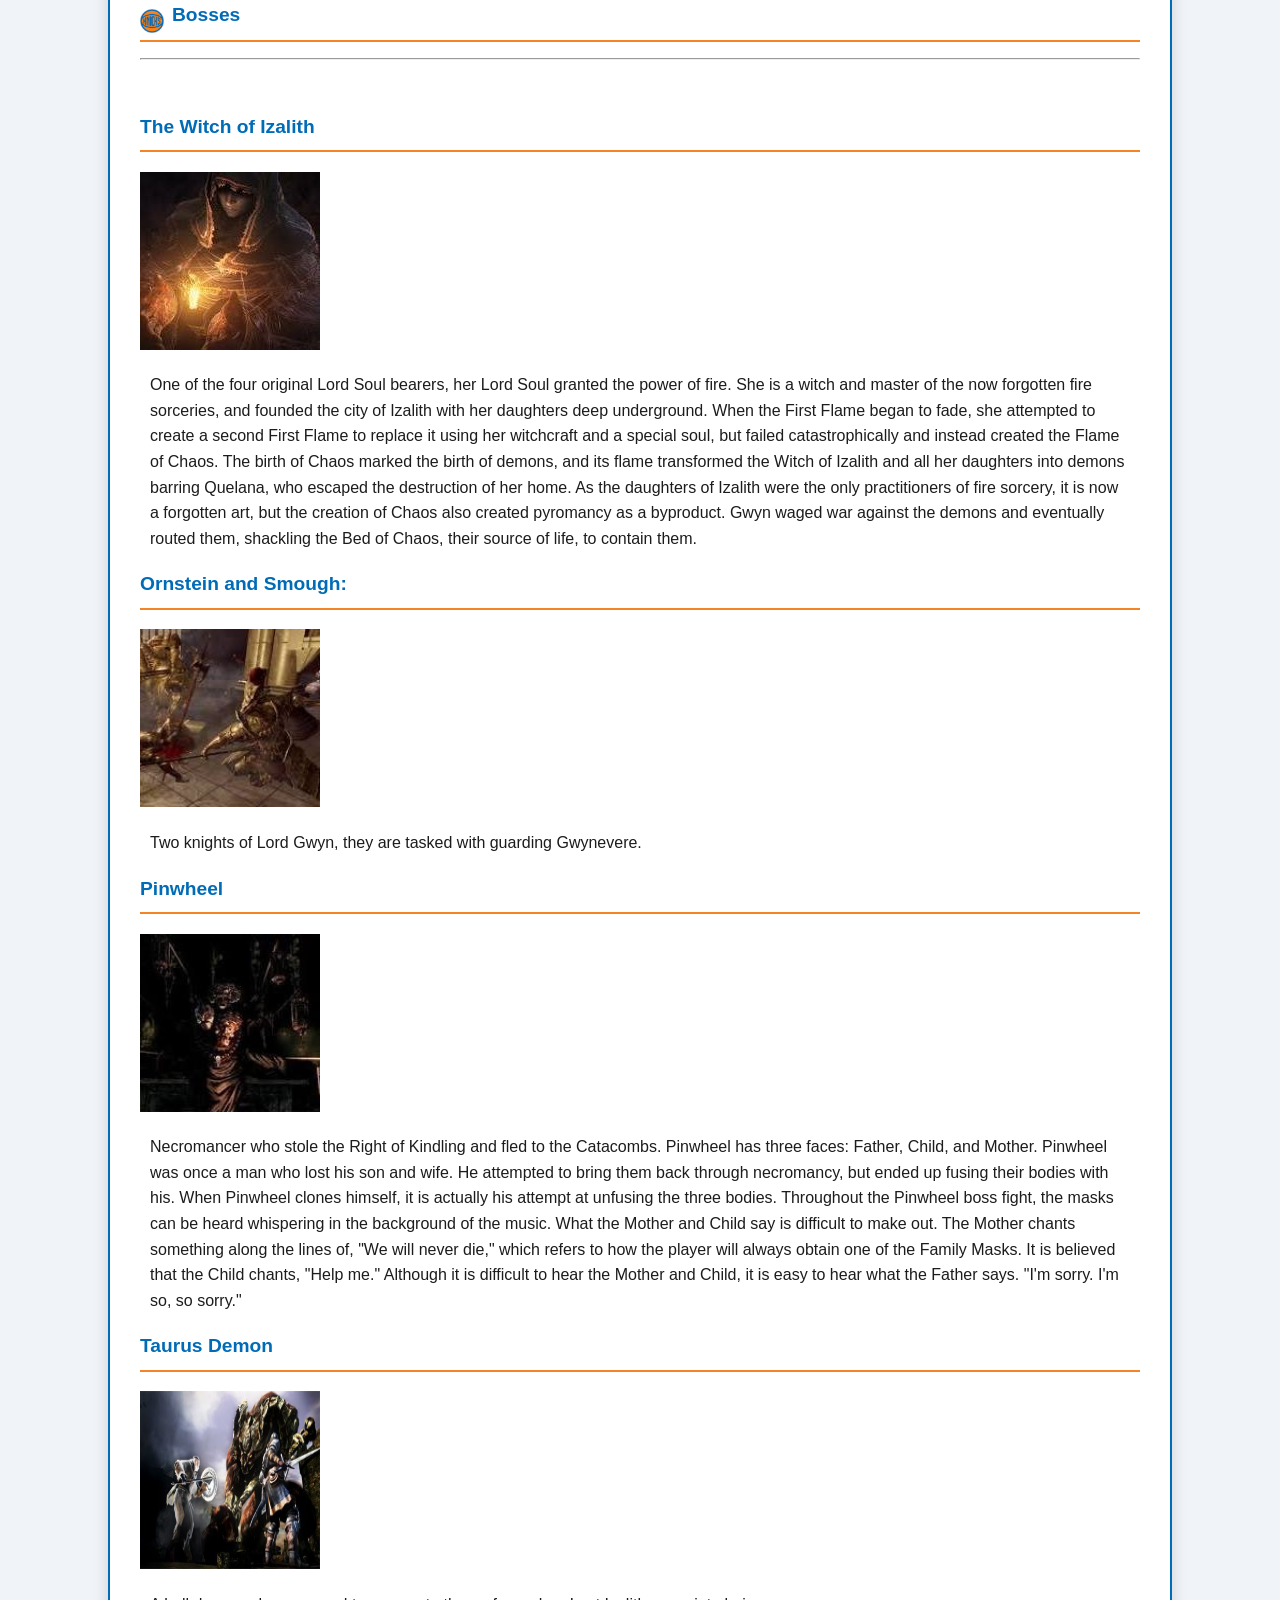
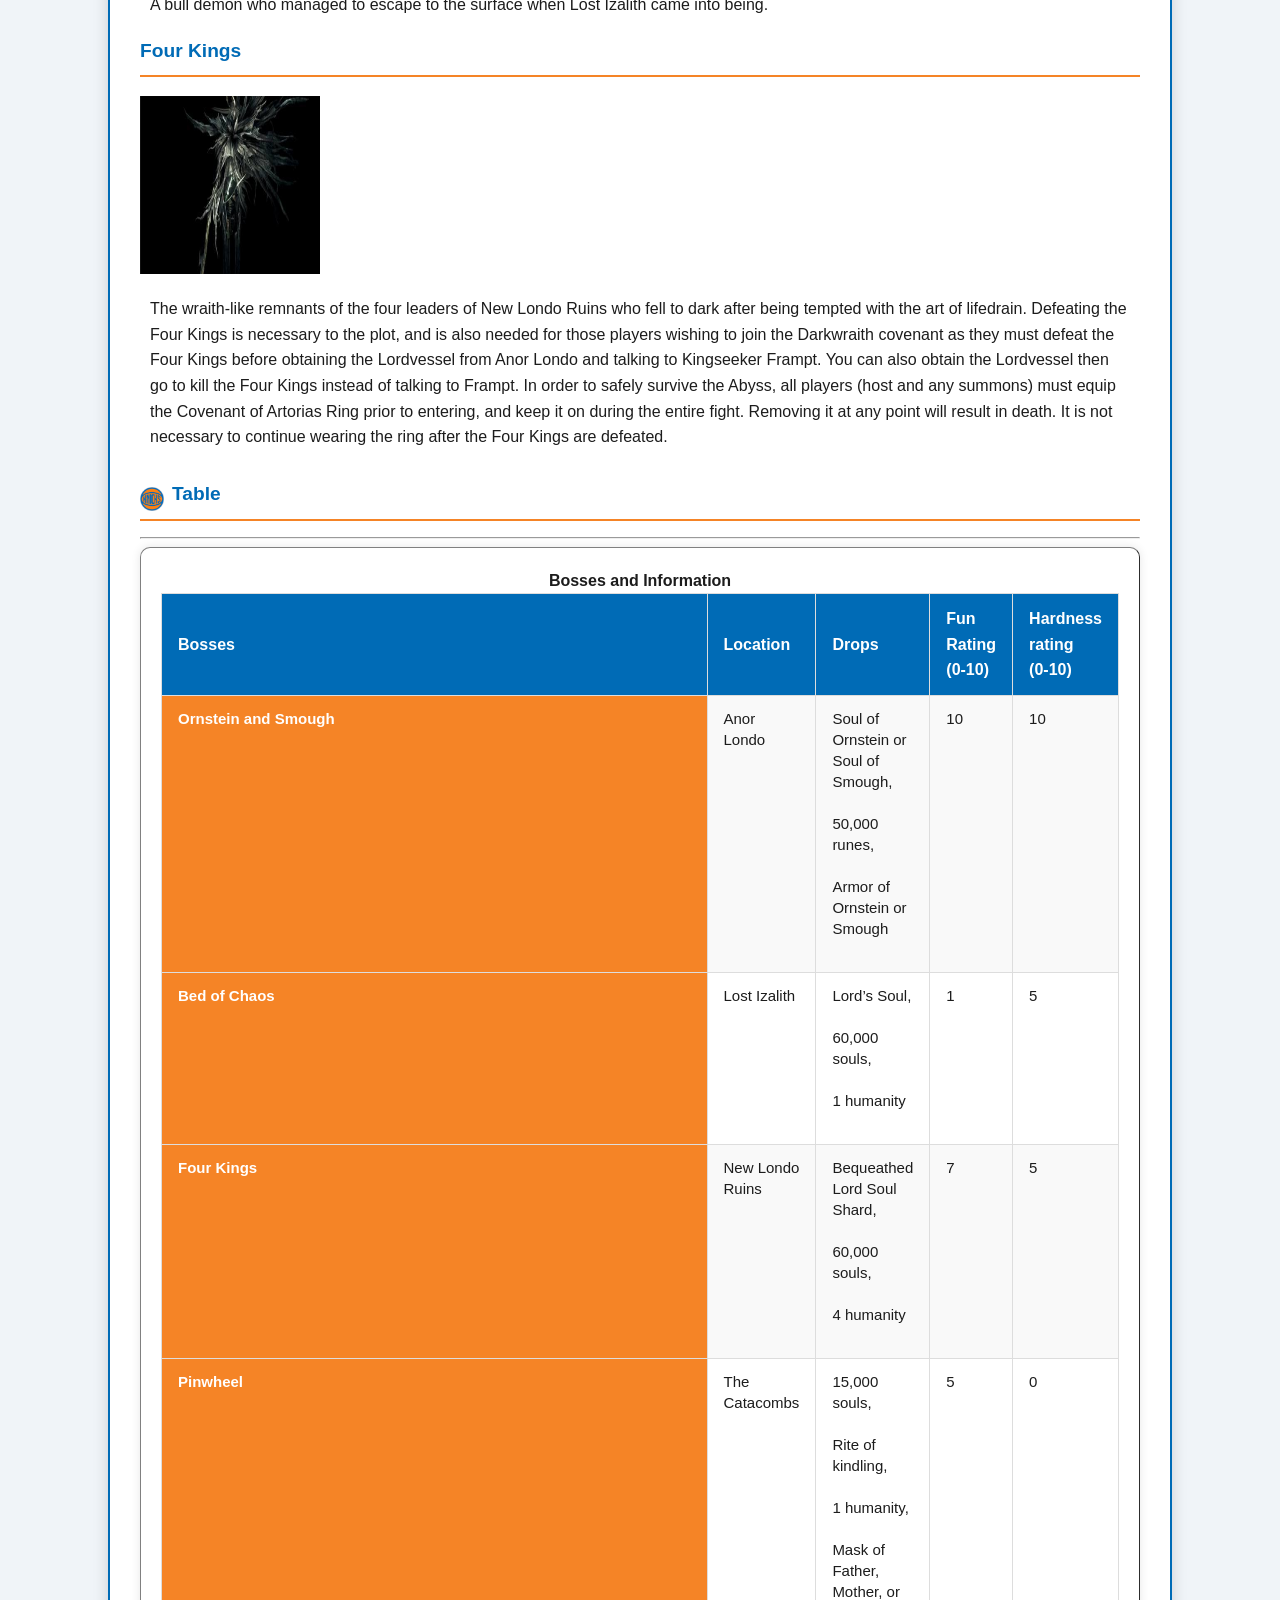
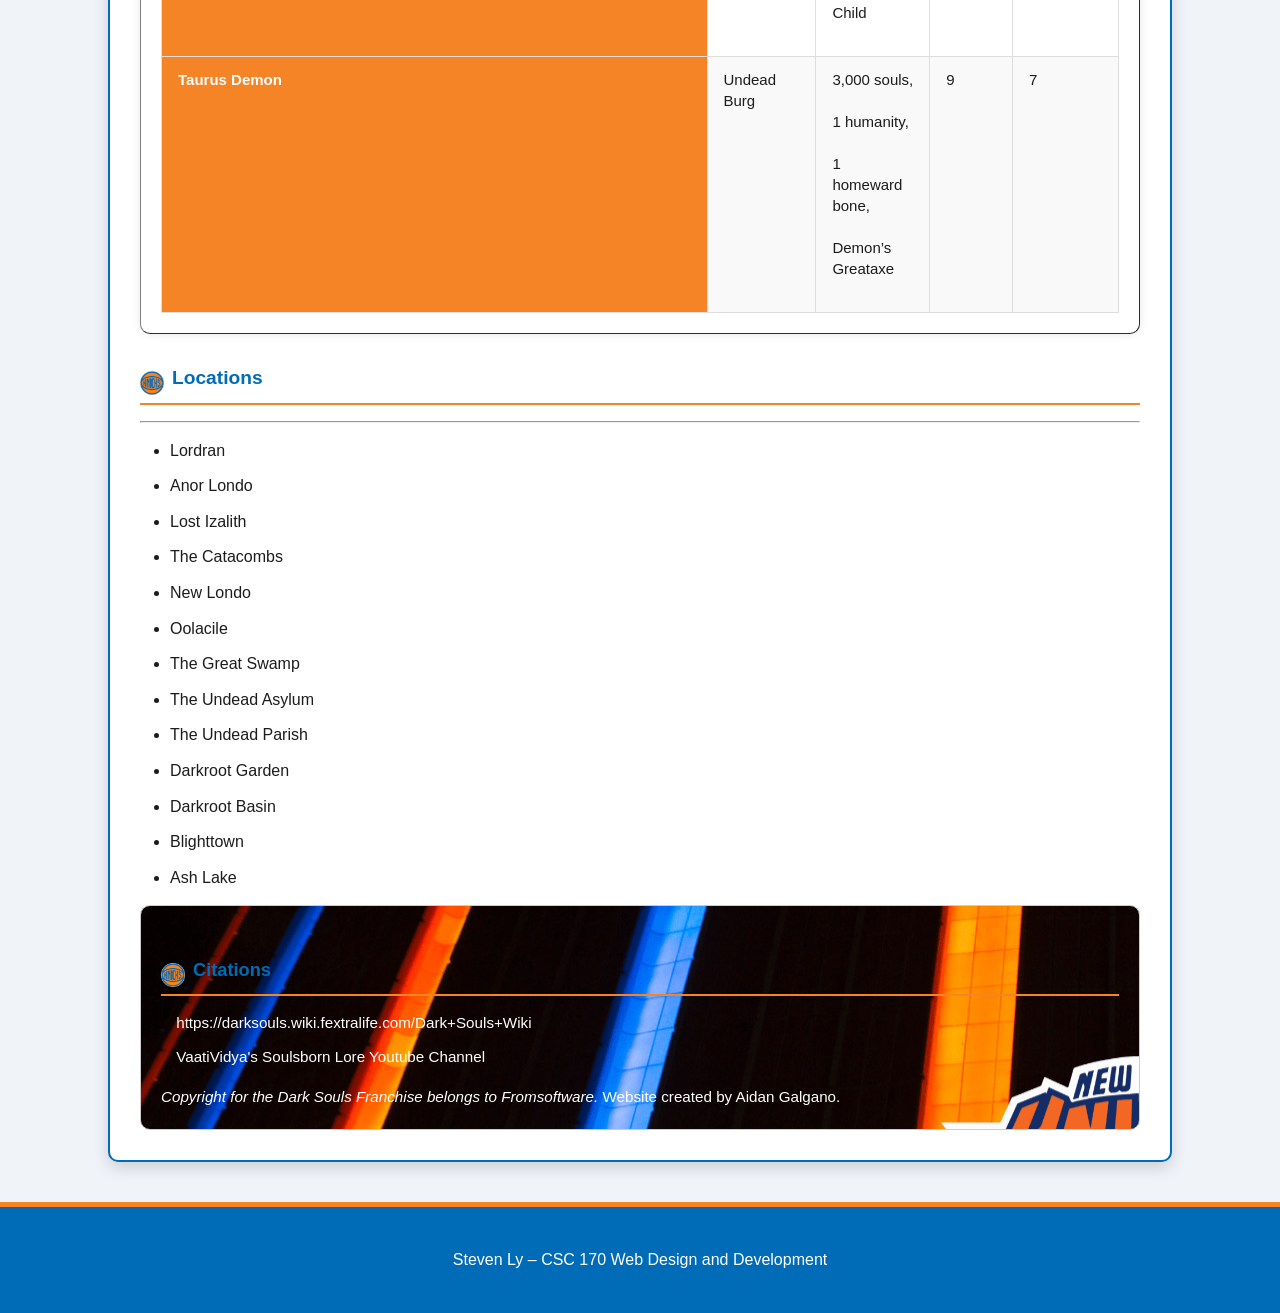
<file: dsla.html>
<!doctype html>
<html lang="en">
<head>
<meta charset="utf-8">
<meta name="viewport" content="width=device-width, initial-scale=1.0">
<title>Project 1 - Dark Souls</title>
<link rel="stylesheet" href="./css/styles.css" />
<script src="https://code.jquery.com/jquery-3.7.1.min.js"></script>
</head>
<body>
    <header class="site-banner">
        <a href="index.html" class="logo-link">
          <h1><img src="./images/logo.png" alt="Site Logo" class="site-logo"> Steven's CSC 170 Project 3</h1>
        </a>
        <p class="subtitle">"New York’s Team, New York’s Dream!"</p>
      </header>
    <nav class="main-menu">
        <button class="menu-toggle" aria-label="Toggle Menu">&#9776;</button>
     
        <ul>
          <li><a href="index.html">Home Page</a></li>
          <li><a href="start.html">Steven's Home of the Knicks</a></li>
          <li><a href="dsla.html" class="is-current">Dark Souls Lore Archive</a></li>
          <li><a href="helldivers.html">Helldivers 2</a></li>
          <li><a href="livebench.html">LiveBench</a></li>
        </ul>
      </nav>

    <main>
        <section>
            <h2>Lore</h2>
            <hr>
            <p>The world of Dark Souls is a world of cycles. Kingdoms rise and fall, ages come and go, and even time can end and restart as the flame fades and is renewed. These cycles are linked to the <strong>First Flame</strong>, a mysterious manifestation of life that divides and defines separate states such as heat and cold, or life and death. As the First Flame fades, these differences also begin to fade, such as life and death having little distinction, and humans becoming Undead. The onset of an Age of Dark, the time when the First Flame has fully died, is marked by endless nights, rampant undeath, time, space, and reality breaking down, lands collapsing and converging on one another, people mutating into monsters, darkness covering the world, and the Gods losing their power. To avoid this and prolong the Age of Fire, the bearer of a powerful soul must "link" themselves to the First Flame, becoming the fuel for another age. If this is not done, the First Flame will eventually die, and an Age of Dark will begin.</p>
            <p>The powerful <strong>Lord Souls</strong> were taken from the First Flame, used to defeat the dragons, and then to establish kingdoms. Souls are inextricably (and inexplicably) linked to fire. <em>Souls are life, and life is fire</em>; it stands to reason that souls are fire, as well. Without the First Flame and without souls, there is no life. The bearer of a strong soul, called a Lord, who links themselves to the First Flame, is thus rekindling the flames with their own soul, returning life to it. In the end, one could expect that all souls will have been returned to the First Flame, and the Age of Fire will have effectively ended anyways.</p>
            <p>It is inevitable that people try to find a way around this, another way to continue the Age of Fire without making sacrifices, but in every case they fail. In the first Age of Fire, the Witch of Izalith attempted to create a duplicate of the First Flame using her witchcraft and a special soul, but failed catastrophically. Instead of making another First Flame, she had created a twisted Flame of Chaos that produced distortions of life, turning herself and all her daughters into demons. These demons were malevolent, and wandered the land. Gwyn gathered up his armies and fought the demons of Chaos, eventually driving them back and shackling the Bed of Chaos to bind them. Knowing that the Age of Fire was nearing its end, under the guidance of the primordial serpent Kingseeker Frampt, Gwyn offered himself to the First Flame to stave off the Dark. As the flames surged with new life, the knights who followed him in were burnt by the flames and now wander the world as the Black Knights, hollow shells of armor who attack indiscriminately.</p>
            <p>Before he left to link the First Flame, Gwyn gave fragments of his soul to his followers and allies. Ornstein, Gough, Ciaran, and Artorias, his four strongest knights who fought against the dragons, Seath the Paledrake, who betrayed the dragons and played a crucial role in the war, and was also granted the title of Duke and permission to build a grand archive to conduct his research, and the Four Kings of New Londo, who ruled a city of Undead. In time, another primordial serpent convinced the people of the human kingdom of Oolacile to delve into the darkness of the Abyss to unearth the grave of an ancient human. Whether through their actions or some other means, the primordial human - Manus - was resurrected and driven to madness, and his wild Humanity caused the people of Oolacile to mutate into abominations. Manus, Father of the Abyss, began to rapidly spread Dark and accelerate the growth of the Abyss, and would've started an early Age of Dark had he not been defeated. Even so, the kingdom of Oolacile was lost to the Abyss, and eventually forgotten in the modern day. Nothing remains in the present day to mark the passing of this land save for Dusk, the princess of Oolacile.</p>
            <p>Gwyn's youngest son Gwyndolin, together with Kingseeker Frampt, sheperds the humans by Gwyn's command. Together they built giant asylums to house the countless undead, hoping against hope that one of them would be chosen to defeat the Asylum demon, and fulfill their destiny. The Undead are sent on a quest to ring the Bells of Awakening, collect the Lordvessel, slay the bearers of  Gwynn's soul, then offer those souls to the Lordvessel to open the path to the Kiln of the First Flame. In doing so, the unnatural Undead are given true death and the living can enjoy another age of fire for a thousand years, while the Undead linked to the First Flame will continue to burn, alive and aware, until someone else comes to take their place. And thus, the cycle continues.</p>
        </section>
        <aside>
            <em>Darks Souls lore is expanded a lot more through the later installments (i.e Dark Souls 2 and Dark Souls 3). It is highly recommended to continue with the series after the first game to get the full experience of the trilogy!</em>
        </aside>

    <section>
        <h2>Bosses</h2>
        <hr>
        <br>
        <h3>The Witch of Izalith</h3>
        <img src="./content/agalgano/images/witchizalith.jpg" width="180" height="178" alt="A picture of the Witch of Izalith before she created the chaos flame and turned herself into the Bed of Chaos">
        <p>One of the four original Lord Soul bearers, her Lord Soul granted the power of fire. She is a witch and master of the now forgotten fire sorceries, and founded the city of Izalith with her daughters deep underground. When the First Flame began to fade, she attempted to create a second First Flame to replace it using her witchcraft and a special soul, but failed catastrophically and instead created the Flame of Chaos. The birth of Chaos marked the birth of demons, and its flame transformed the Witch of Izalith and all her daughters into demons barring Quelana, who escaped the destruction of her home. As the daughters of Izalith were the only practitioners of fire sorcery, it is now a forgotten art, but the creation of Chaos also created pyromancy as a byproduct. Gwyn waged war against the demons and eventually routed them, shackling the Bed of Chaos, their source of life, to contain them.</p>

        <h3>Ornstein and Smough:</h3>
        <img src="./content/agalgano/images/ornsteinandsmough.jpg" width="180" height="178" alt="A picture of Dragon Knight Ornstein and Exectutioner Smough during their intense boss fight">
        <p>Two knights of Lord Gwyn, they are tasked with guarding Gwynevere.</p>

        <h3>Pinwheel</h3>
        <img src="./content/agalgano/images/pinwheel.jpg" width="180" height="178" alt="A picture of the necromancer Pinwheel during his introductionary cutscene">
        <p>Necromancer who stole the Right of Kindling and fled to the Catacombs. Pinwheel has three faces: Father, Child, and Mother. Pinwheel was once a man who lost his son and wife. He attempted to bring them back through necromancy, but ended up fusing their bodies with his. When Pinwheel clones himself, it is actually his attempt at unfusing the three bodies. Throughout the Pinwheel boss fight, the masks can be heard whispering in the background of the music. What the Mother and Child say is difficult to make out. The Mother chants something along the lines of, "We will never die," which refers to how the player will always obtain one of the Family Masks. It is believed that the Child chants, "Help me." Although it is difficult to hear the Mother and Child, it is easy to hear what the Father says. "I'm sorry. I'm so, so sorry."</p>

        <h3>Taurus Demon</h3>
        <img src="./content/agalgano/images/taurusdemon.png" width="180" height="178" alt="A picture of the Taurus Demon encountered on the wall in the Undead Burg as the Chosen Undead readies themselves.">
        <p>A bull demon who managed to escape to the surface when Lost Izalith came into being.</p>

        <h3>Four Kings</h3>
        <img src="./content/agalgano/images/fourkings.png"  width="180" height="178" alt="A picture of one of the Four Kings during their boss battle">
        <p>The wraith-like remnants of the four leaders of New Londo Ruins who fell to dark after being tempted with the art of lifedrain. Defeating the Four Kings is necessary to the plot, and is also needed for those players wishing to join the Darkwraith covenant as they must defeat the Four Kings before obtaining the Lordvessel from Anor Londo and talking to Kingseeker Frampt. You can also obtain the Lordvessel then go to kill the Four Kings instead of talking to Frampt. In order to safely survive the Abyss, all players (host and any summons) must equip the Covenant of Artorias Ring prior to entering, and keep it on during the entire fight. Removing it at any point will result in death. It is not necessary to continue wearing the ring after the Four Kings are defeated.</p>
    </section>

    <div>
    <article>
        <h2>Table</h2>
        <hr>
        <table border="1" class="container wide">
            <caption><strong>Bosses and Information</strong></caption>
            <tr>
                <th>Bosses</th>
                <th>Location</th>
                <th>Drops</th>
                <th>Fun Rating <br>(0-10) </th>
                <th>Hardness rating <br>(0-10)</th>
            </tr>

            <tr>
                <td>Ornstein and Smough</td>
                <td>Anor Londo </td>
                <td>Soul of Ornstein or Soul of Smough,
                    50,000 runes,
                    Armor of Ornstein or Smough
                    </td>
                <td>10</td>
                <td>10</td>
            </tr> 

            <tr>
                <td>Bed of Chaos</td>
                <td>Lost Izalith</td>
                <td>Lord’s Soul,
                    60,000 souls,
                    1 humanity                            
                </td>
                <td>1</td>
                <td>5</td>
            </tr>

            <tr>
                <td>Four Kings</td>
                <td>New Londo Ruins</td>
                <td>Bequeathed Lord Soul Shard,
                    60,000 souls,
                    4 humanity                     
                </td>
                <td>7</td>
                <td>5</td>
            </tr>

            <tr>
                <td>Pinwheel</td>
                <td>The Catacombs</td>
                <td>15,000 souls,
                    Rite of kindling,
                    1 humanity,
                    Mask of Father, Mother, or Child    
                </td>
                <td>5</td>
                <td>0</td>
            </tr>

            <tr>
                <td>Taurus Demon</td>
                <td>Undead Burg</td>
                <td>3,000 souls,
                    1 humanity,
                    1 homeward bone,
                    Demon’s Greataxe
                </td>
                <td>9</td>
                <td>7</td>
            </tr>
        </table>
        </article>
        </div>


    
    <section>
        <h2>Locations</h2>
        <hr>
        <ul>
            <li>Lordran</li>
            <li>Anor Londo</li>
            <li>Lost Izalith</li>
            <li>The Catacombs</li>
            <li>New Londo</li>
            <li>Oolacile</li>
            <li>The Great Swamp</li>
            <li>The Undead Asylum</li>
            <li>The Undead Parish</li>
            <li>Darkroot Garden</li>
            <li>Darkroot Basin</li>
            <li>Blighttown</li>
            <li>Ash Lake</li>
        </ul>
    </section>


  <aside class="side-content">
        <h2>Citations</h2>
               <ol style="list-style-type: none; padding-left: 1em;">
            <li><a href="https://darksouls.wiki.fextralife.com/Dark+Souls+Wiki" target="_blank">https://darksouls.wiki.fextralife.com/Dark+Souls+Wiki</a></li>
            <li><a href="https://www.youtube.com/@VaatiVidya" target="_blank">VaatiVidya's Soulsborn Lore Youtube Channel</a></li>
        </ol>
        <div><em>Copyright for the Dark Souls Franchise belongs to Fromsoftware.</em> Website created by Aidan Galgano.</div>
    </aside>
</main>
    <footer>
        <p>Steven Ly – CSC 170 Web Design and Development</p>
      </footer>

<script src="./js/menu-highlighter.js"></script>
<script>
    $(function () {
   $('.menu-toggle').click(function () {
     $('.main-menu ul').toggleClass('show');
   });
 });

 const toggle = document.getElementById('menu-toggle');
   const navLinks = document.getElementById('nav-links');

   toggle.addEventListener('click', () => {
     navLinks.style.display = navLinks.style.display === 'flex' ? 'none' : 'flex';
   });

   // Optional: close menu on link click (for mobile)
   navLinks.querySelectorAll('a').forEach(link => {
     link.addEventListener('click', () => {
       if (window.innerWidth < 768) {
         navLinks.style.display = 'none';
       }
     });
   });
</script>
<input type="hidden" name="myEmail" value="ply3@u.rochester.edu">
<input type="hidden" name="myAnimal" value="pineapple">
</body>
</html>
</file>
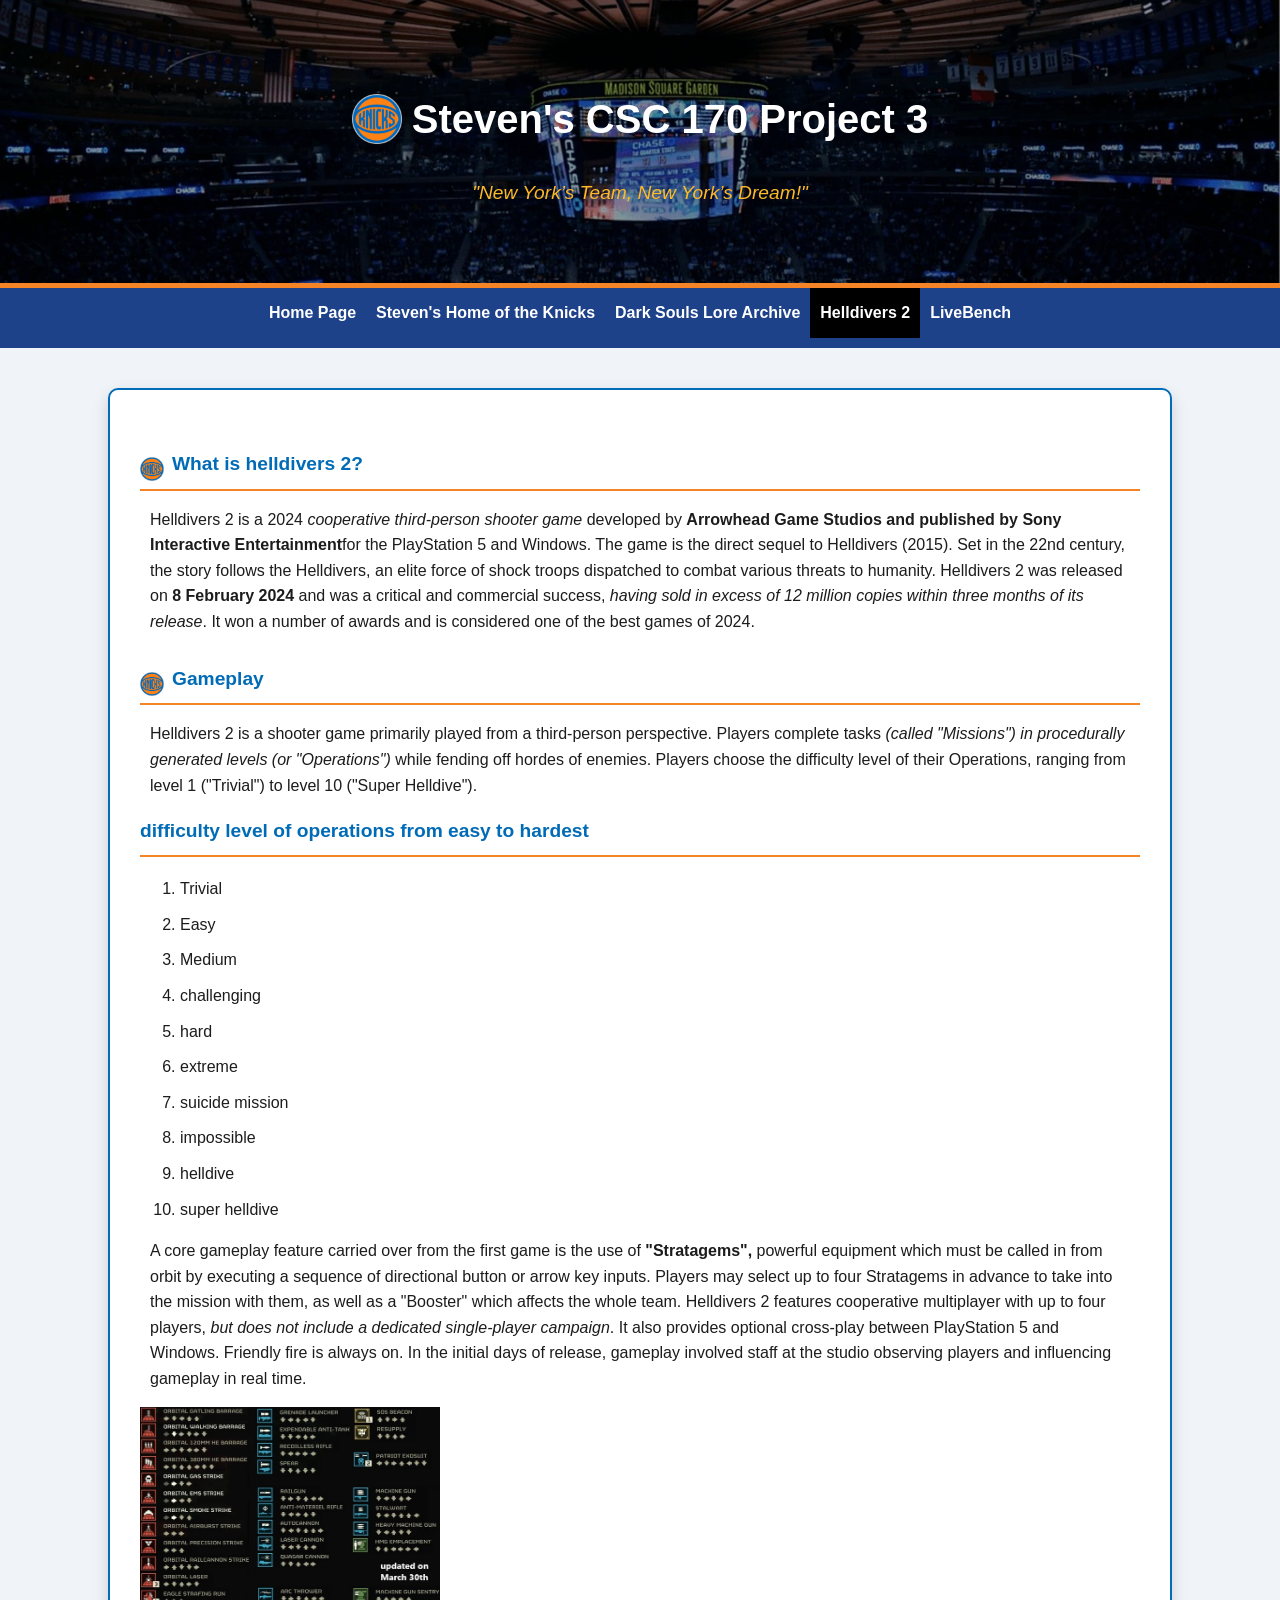
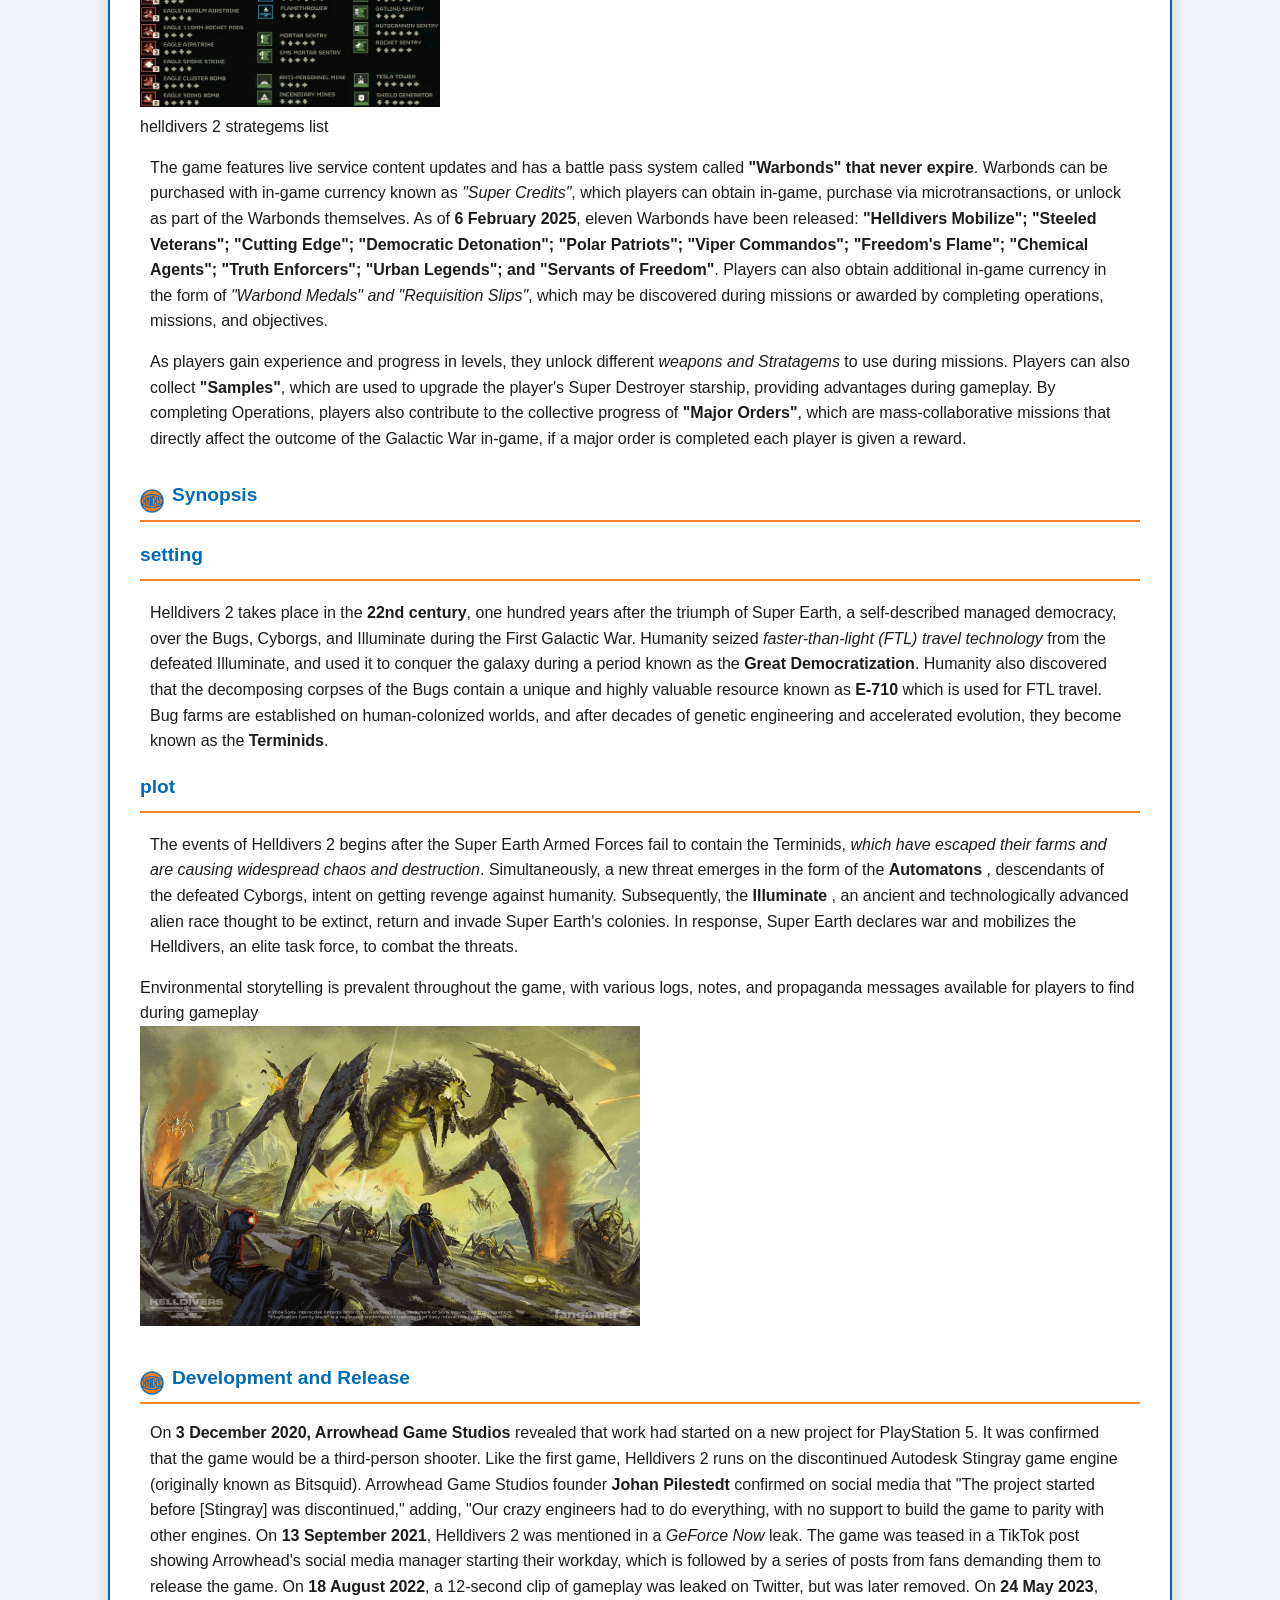
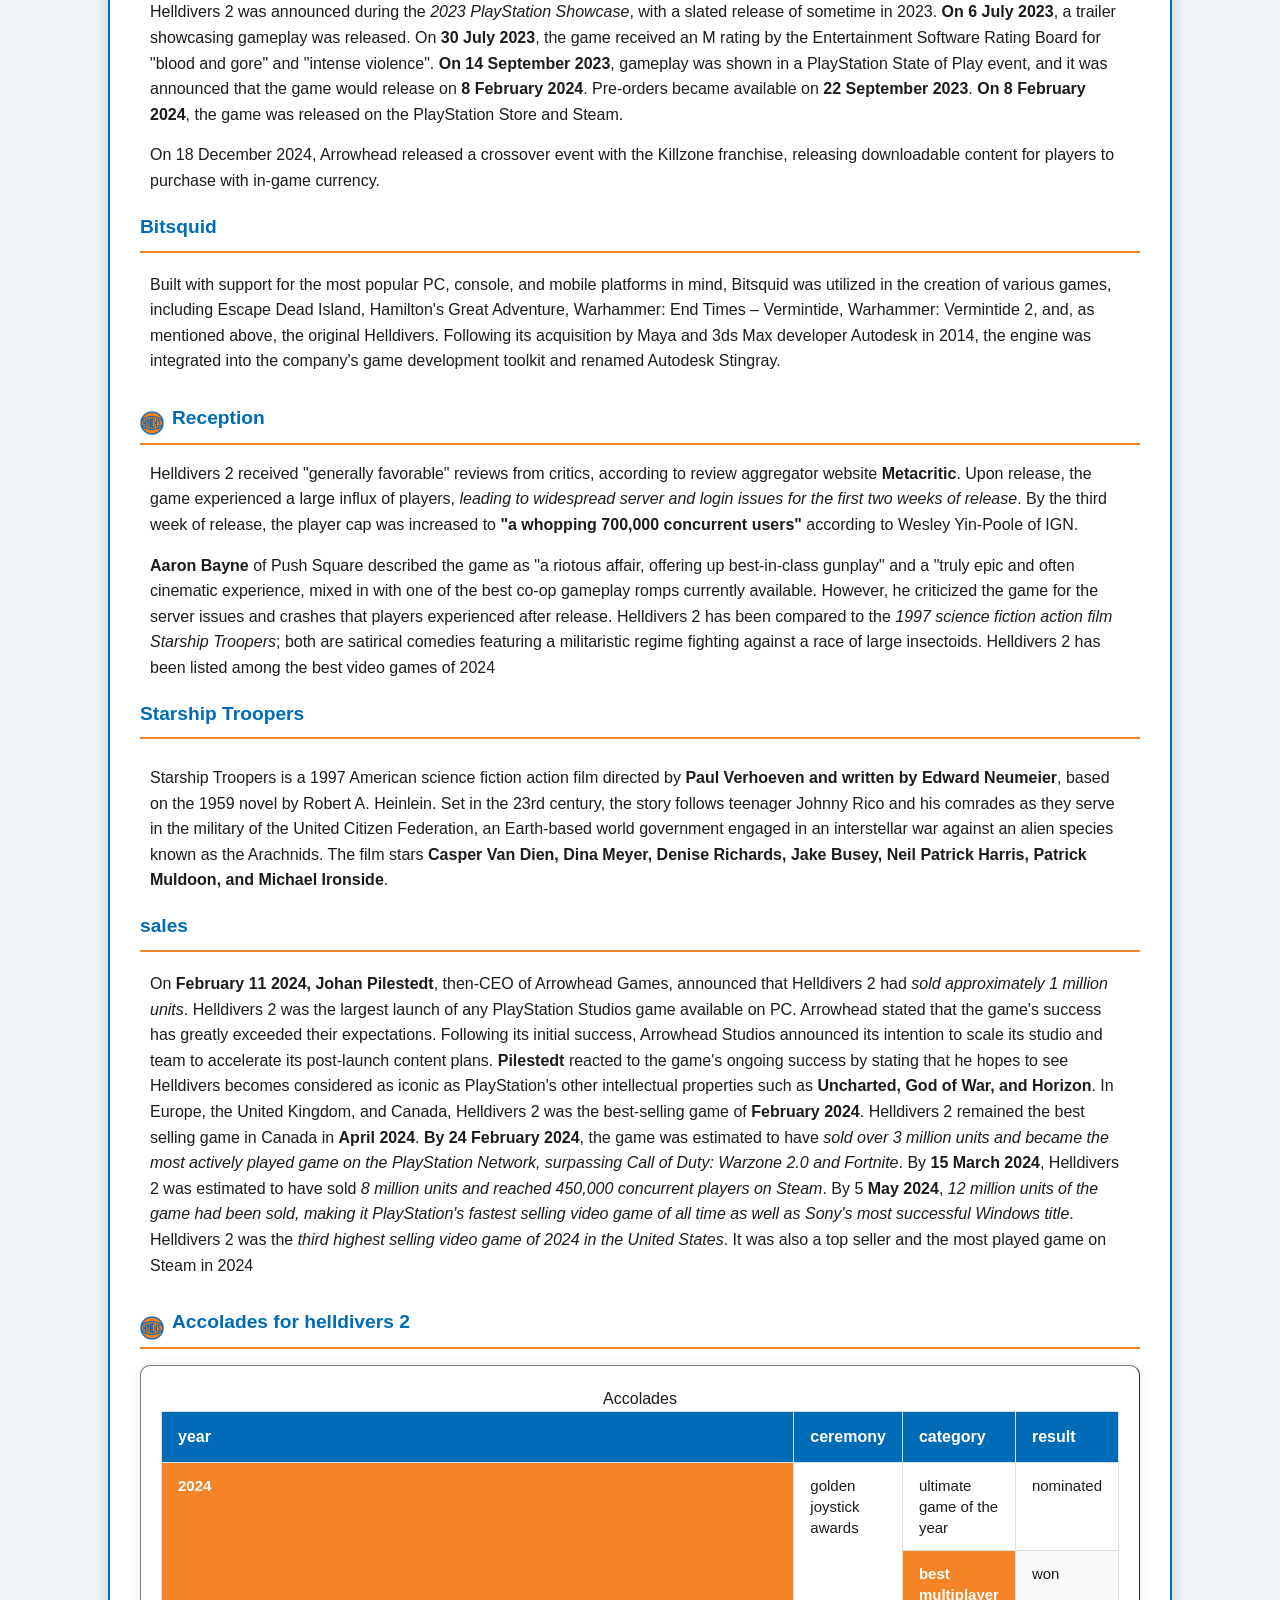
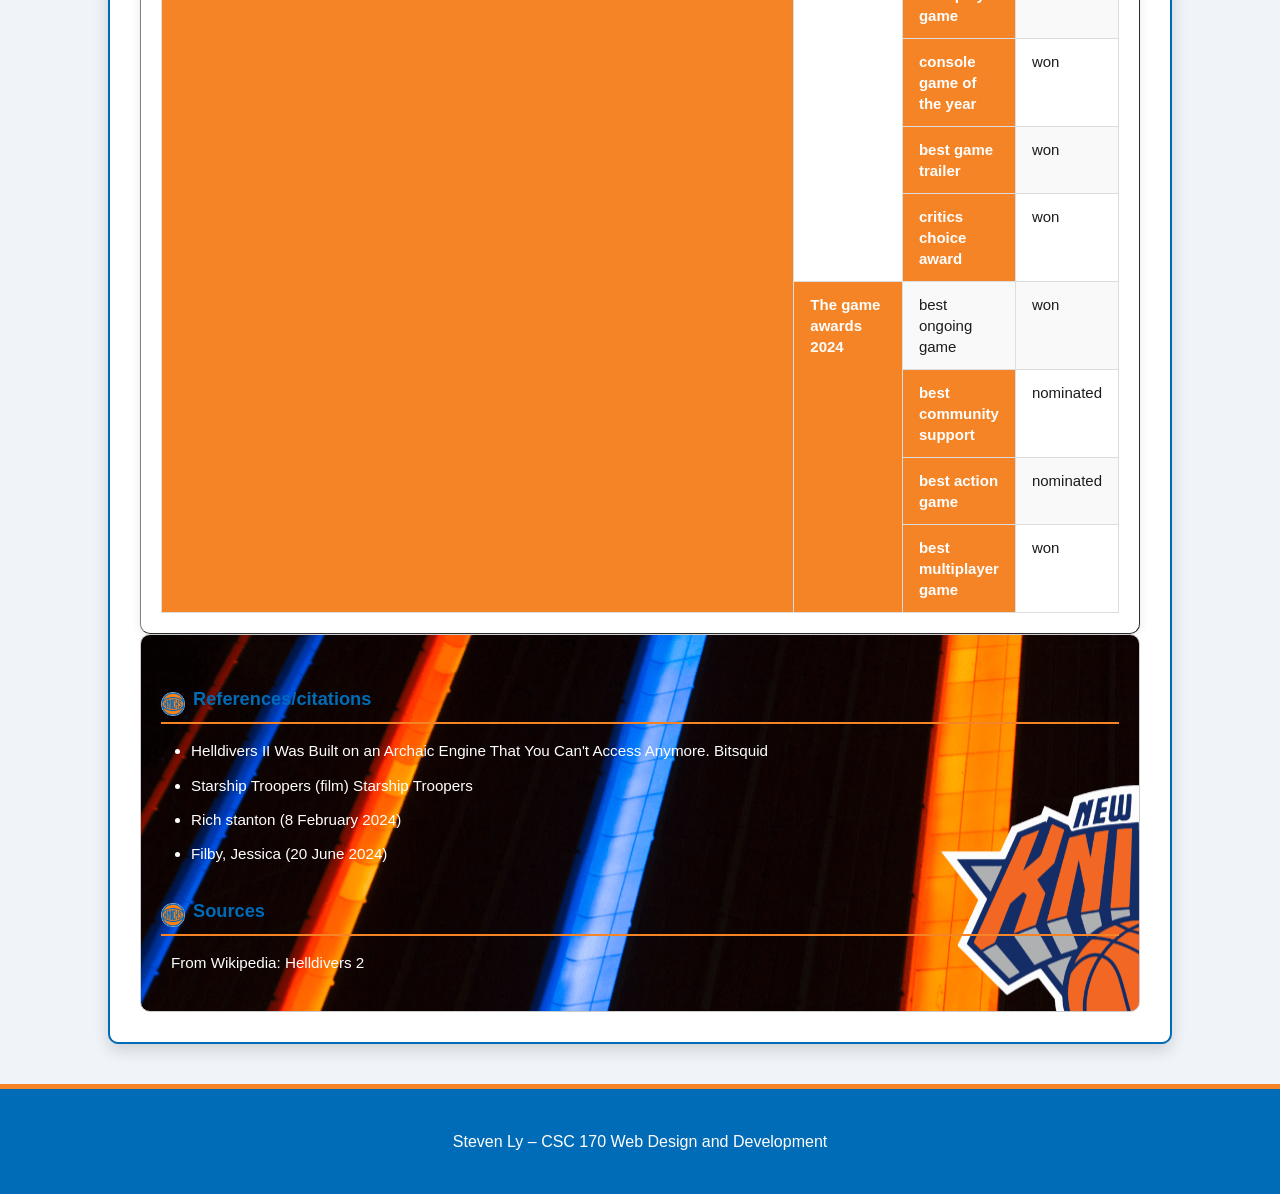
<file: helldivers.html>
<!DOCTYPE html>
<html lang="en">
   <head>
      <meta charset="utf-8">
      <meta name="viewport" content="width=device-width, initial-scale=1.0">
      <title>Project 1 - Helldivers 2</title>
      <link rel="stylesheet" href="./css/styles.css" />
      <script src="https://code.jquery.com/jquery-3.7.1.min.js"></script>
   </head>
<body>

  <header class="site-banner">
   <a href="index.html" class="logo-link">
     <h1><img src="./images/logo.png" alt="Site Logo" class="site-logo"> Steven's CSC 170 Project 3</h1>
   </a>
   <p class="subtitle">"New York’s Team, New York’s Dream!"</p>
 </header>

  <nav class="main-menu">
   <button class="menu-toggle" aria-label="Toggle Menu">&#9776;</button>

   <ul>
     <li><a href="index.html">Home Page</a></li>
     <li><a href="start.html">Steven's Home of the Knicks</a></li>
     <li><a href="dsla.html">Dark Souls Lore Archive</a></li>
     <li><a href="helldivers.html" class="is-current">Helldivers 2</a></li>
     <li><a href="livebench.html">LiveBench</a></li>
   </ul>
 </nav>
   <main>
      <section>
      <h2> What is helldivers 2?</h2>
      
         <p>Helldivers 2 is a 2024 <em>cooperative third-person shooter game</em> developed by <strong>Arrowhead Game Studios and published by Sony Interactive Entertainment</strong>for the PlayStation 5 and Windows. The game is the direct sequel to Helldivers (2015). Set in the 22nd century, the story follows the Helldivers, an elite force of shock troops dispatched to combat various threats to humanity. Helldivers 2 was released on <strong>8 February 2024</strong> and was a critical and commercial success, <em>having sold in excess of 12 million copies within three months of its release</em>. It won a number of awards and is considered one of the best games of 2024.</p> 
      </section>
      
      <section>
      <h2> Gameplay</h2>

      <p>Helldivers 2 is a shooter game primarily played from a third-person perspective. Players complete tasks <em>(called "Missions") in procedurally generated levels (or "Operations")</em> while fending off hordes of enemies. Players choose the difficulty level of their Operations, ranging from level 1 ("Trivial") to level 10 ("Super Helldive").</p>

      <h3> difficulty level of operations from easy to hardest</h3>
      <ol>
         <li>Trivial</li>
         <li>Easy</li>
         <li>Medium</li>
         <li>challenging</li>
         <li>hard</li>
         <li>extreme</li>
         <li>suicide mission</li>
         <li>impossible</li>
         <li>helldive</li>
         <li>super helldive</li>
      </ol>

      <p>A core gameplay feature carried over from the first game is the use of <strong>"Stratagems",</strong> powerful equipment which must be called in from orbit by executing a sequence of directional button or arrow key inputs. Players may select up to four Stratagems in advance to take into the mission with them, as well as a "Booster" which affects the whole team. Helldivers 2 features cooperative multiplayer with up to four players,<em> but does not include a dedicated single-player campaign</em>. It also provides optional cross-play between PlayStation 5 and Windows. Friendly fire is always on. In the initial days of release, gameplay involved staff at the studio observing players and influencing gameplay in real time.</p>

      <img src="./content/jgerber9/images/helldivers3.jpg" height= 300 width=300 alt= "helldivers 2 Stratagems list">
      <div> helldivers 2 strategems list</div>

      <p>The game features live service content updates and has a battle pass system called <strong>"Warbonds" that never expire</strong>. Warbonds can be purchased with in-game currency known as <em>"Super Credits"</em>, which players can obtain in-game, purchase via microtransactions, or unlock as part of the Warbonds themselves. As of <strong>6 February 2025</strong>, eleven Warbonds have been released: <strong>"Helldivers Mobilize"; "Steeled Veterans"; "Cutting Edge"; "Democratic Detonation"; "Polar Patriots"; "Viper Commandos"; "Freedom's Flame"; "Chemical Agents"; "Truth Enforcers"; "Urban Legends"; and "Servants of Freedom"</strong>. Players can also obtain additional in-game currency in the form of <em>"Warbond Medals" and "Requisition Slips"</em>, which may be discovered during missions or awarded by completing operations, missions, and objectives.</p>

      <p>As players gain experience and progress in levels, they unlock different <em>weapons and Stratagems</em> to use during missions. Players can also collect <strong>"Samples"</strong>, which are used to upgrade the player's Super Destroyer starship, providing advantages during gameplay. By completing Operations, players also contribute to the collective progress of <strong>"Major Orders"</strong>, which are mass-collaborative missions that directly affect the outcome of the Galactic War in-game, if a major order is completed each player is given a reward.</p>
   </section>

   <section>
      <h2>Synopsis</h2>

      <h3>setting</h3>
      <p>Helldivers 2 takes place in the <strong>22nd century</strong>, one hundred years after the triumph of Super Earth, a self-described managed democracy, over the Bugs, Cyborgs, and Illuminate during the First Galactic War. Humanity seized <em>faster-than-light (FTL) travel technology</em> from the defeated Illuminate, and used it to conquer the galaxy during a period known as the <strong>Great Democratization</strong>. Humanity also discovered that the decomposing corpses of the Bugs contain a unique and highly valuable resource known as <strong>E-710</strong> which is used for FTL travel. Bug farms are established on human-colonized worlds, and after decades of genetic engineering and accelerated evolution, they become known as the <strong>Terminids</strong>.</p>

      <h3>plot</h3>
      <p>The events of Helldivers 2 begins after the Super Earth Armed Forces fail to contain the Terminids, <em>which have escaped their farms and are causing widespread chaos and destruction</em>. Simultaneously, a new threat emerges in the form of the <strong> Automatons </strong>, descendants of the defeated Cyborgs, intent on getting revenge against humanity. Subsequently, the <strong>Illuminate </strong>, an ancient and technologically advanced alien race thought to be extinct, return and invade Super Earth's colonies. In response, Super Earth declares war and mobilizes the Helldivers, an elite task force, to combat the threats.
      </p> 
      
      <aside>Environmental storytelling is prevalent throughout the game, with various logs, notes, and propaganda messages available for players to find during gameplay</aside>

      <img src="./content/jgerber9/images/helldivers2.jpg" height=300 width=500 alt= "the terminids">

      
   </section>

   <section>
      <h2>Development and Release</h2>
      <P>On <strong> 3 December 2020, Arrowhead Game Studios</strong> revealed that work had started on a new project for PlayStation 5. It was confirmed that the game would be a third-person shooter. Like the first game, Helldivers 2 runs on the discontinued Autodesk Stingray game engine (originally known as Bitsquid). Arrowhead Game Studios founder <strong>Johan Pilestedt</strong> confirmed on social media that "The project started before [Stingray] was discontinued," adding, "Our crazy engineers had to do everything, with no support to build the game to parity with other engines. On <strong>13 September 2021</strong>, Helldivers 2 was mentioned in a <em>GeForce Now</em> leak. The game was teased in a TikTok post showing Arrowhead's social media manager starting their workday, which is followed by a series of posts from fans demanding them to release the game. On <strong>18 August 2022</strong>, a 12-second clip of gameplay was leaked on Twitter, but was later removed. On <strong>24 May 2023</strong>, Helldivers 2 was announced during the <em>2023 PlayStation Showcase</em>, with a slated release of sometime in 2023. <strong> On 6 July 2023</strong>, a trailer showcasing gameplay was released. On <strong>30 July 2023</strong>, the game received an M rating by the Entertainment Software Rating Board for "blood and gore" and "intense violence". <strong>On 14 September 2023</strong>, gameplay was shown in a PlayStation State of Play event, and it was announced that the game would release on <strong>8 February 2024</strong>. Pre-orders became available on <strong>22 September 2023</strong>. <strong>On 8 February 2024</strong>, the game was released on the PlayStation Store and Steam.</P>

      <aside>
         <p>On 18 December 2024, Arrowhead released a crossover event with the Killzone franchise, releasing downloadable content for players to purchase with in-game currency.</p>
      </aside>


      
         <h3>Bitsquid</h3>
            <p>Built with support for the most popular PC, console, and mobile platforms in mind, Bitsquid was utilized in the creation of various games, including Escape Dead Island, Hamilton's Great Adventure, Warhammer: End Times – Vermintide, Warhammer: Vermintide 2, and, as mentioned above, the original Helldivers. Following its acquisition by Maya and 3ds Max developer Autodesk in 2014, the engine was integrated into the company's game development toolkit and renamed Autodesk Stingray.</p>
      
   </section>

   <section>
      <h2>Reception</h2>
      <p>Helldivers 2 received "generally favorable" reviews from critics, according to review aggregator website <strong>Metacritic</strong>. Upon release, the game experienced a large influx of players, <em>leading to widespread server and login issues for the first two weeks of release</em>. By the third week of release, the player cap was increased to <strong>"a whopping 700,000 concurrent users"</strong> according to Wesley Yin-Poole of IGN.</p>

      <p><strong>Aaron Bayne</strong> of Push Square described the game as "a riotous affair, offering up best-in-class gunplay" and a "truly epic and often cinematic experience, mixed in with one of the best co-op gameplay romps currently available. However, he criticized the game for the server issues and crashes that players experienced after release. Helldivers 2 has been compared to the <em>1997 science fiction action film Starship Troopers</em>; both are satirical comedies featuring a militaristic regime fighting against a race of large insectoids. Helldivers 2 has been listed among the best video games of 2024</p>

      
         <h4>Starship Troopers</h4>
         <p>Starship Troopers is a 1997 American science fiction action film directed by <strong>Paul Verhoeven and written by Edward Neumeier</strong>, based on the 1959 novel by Robert A. Heinlein. Set in the 23rd century, the story follows teenager Johnny Rico and his comrades as they serve in the military of the United Citizen Federation, an Earth-based world government engaged in an interstellar war against an alien species known as the Arachnids. The film stars <strong>Casper Van Dien, Dina Meyer, Denise Richards, Jake Busey, Neil Patrick Harris, Patrick Muldoon, and Michael Ironside</strong>.</p>
      

      <h3>sales</h3>
      <p> On <strong>February 11 2024, Johan Pilestedt</strong>, then-CEO of Arrowhead Games, announced that Helldivers 2 had <em>sold approximately 1 million units</em>. Helldivers 2 was the largest launch of any PlayStation Studios game available on PC. Arrowhead stated that the game's success has greatly exceeded their expectations. Following its initial success, Arrowhead Studios announced its intention to scale its studio and team to accelerate its post-launch content plans. <strong>Pilestedt</strong> reacted to the game's ongoing success by stating that he hopes to see Helldivers becomes considered as iconic as PlayStation's other intellectual properties such as <strong>Uncharted, God of War, and Horizon</strong>. In Europe, the United Kingdom, and Canada, Helldivers 2 was the best-selling game of <strong>February 2024</strong>. Helldivers 2 remained the best selling game in Canada in <strong>April 2024</strong>. <strong>By 24 February 2024</strong>, the game was estimated to have <em>sold over 3 million units and became the most actively played game on the PlayStation Network, surpassing Call of Duty: Warzone 2.0 and Fortnite</em>. By <strong>15 March 2024</strong>, Helldivers 2 was estimated to have sold <em>8 million units and reached 450,000 concurrent players on Steam</em>. By 5 <strong>May 2024</strong>, <em>12 million units of the game had been sold, making it PlayStation's fastest selling video game of all time as well as Sony's most successful Windows title</em>. Helldivers 2 was the <em>third highest selling video game of 2024 in the United States</em>. It was also a top seller and the most played game on Steam in 2024</p>
   </section>
 
   <section>
      <h2>Accolades for helldivers 2</h2>
      <table border="1" class="container wide">
         <caption>Accolades</caption>
         <thead>
         <tr> 
            <th>year</th>
            <th> ceremony</th>
            <th>category</th>
            <th>result</th>
         </tr>
      </thead>
      <tbody>
         <tr>
            <td rowspan ="9">2024</td>
            <td rowspan="5">golden joystick awards</td>
            <td rowspan="1">ultimate game of the year</td>
            <td rowspan="1"> nominated</td>
         </tr>
         <tr>
            <td>best multiplayer game</td>
            <td>won</td>
         </tr>

         <tr>
            <td> console game of the year</td>
            <td>won</td>
         </tr>
         <tr>
            <td>best game trailer</td>
            <td>won</td>
         </tr>

         <tr>
            <td>critics choice award</td>
            <td>won</td>

         </tr>
         <tr>
            <td rowspan="4"> The game awards 2024</td>
            <td> best ongoing game</td>
            <td>won</td>
         </tr>
         <tr>
            <td>best community support</td>
            <td> nominated</td>
         </tr>

         <tr> 
            <td>best action game</td>
            <td>nominated</td>
         </tr>

         <tr>
            <td>best multiplayer game</td>
            <td>won</td>
         </tr>
      </tbody>
   </table>
   </section>




  <aside class="side-content">
      <h2>References/citations</h2>
      <ul>
         <li> Helldivers II Was Built on an Archaic Engine That You Can't Access Anymore. <a href="https://80.lv/articles/helldivers-ii-was-built-on-an-archaic-engine-that-you-can-t-access-anymore/" target="_blank"> Bitsquid </a></li>
         <li> Starship Troopers (film) <a href="https://en.wikipedia.org/wiki/Starship_Troopers_(film)" target="_blank"> Starship Troopers</a></li>
         <li> Rich stanton (8 February 2024)</li>
         <li> Filby, Jessica (20 June 2024)</li>
      </ul>

      <h2>Sources</h2>
      <p> From Wikipedia: <a href="https://en.wikipedia.org/wiki/Helldivers_2#cite_note-7" target="_blank"> Helldivers 2</a></p>
  </aside>
   </main>

  <footer>
   <p>Steven Ly – CSC 170 Web Design and Development</p>
 </footer>

<script src="./js/menu-highlighter.js"></script>
<script>
     $(function () {
    $('.menu-toggle').click(function () {
      $('.main-menu ul').toggleClass('show');
    });
  });

  const toggle = document.getElementById('menu-toggle');
    const navLinks = document.getElementById('nav-links');

    toggle.addEventListener('click', () => {
      navLinks.style.display = navLinks.style.display === 'flex' ? 'none' : 'flex';
    });

    // Optional: close menu on link click (for mobile)
    navLinks.querySelectorAll('a').forEach(link => {
      link.addEventListener('click', () => {
        if (window.innerWidth < 768) {
          navLinks.style.display = 'none';
        }
      });
    });
</script>

<input type="hidden" name="myEmail" value="ply3@u.rochester.edu">
<input type="hidden" name="myAnimal" value="pineapple">
</body>
</html>
</file>
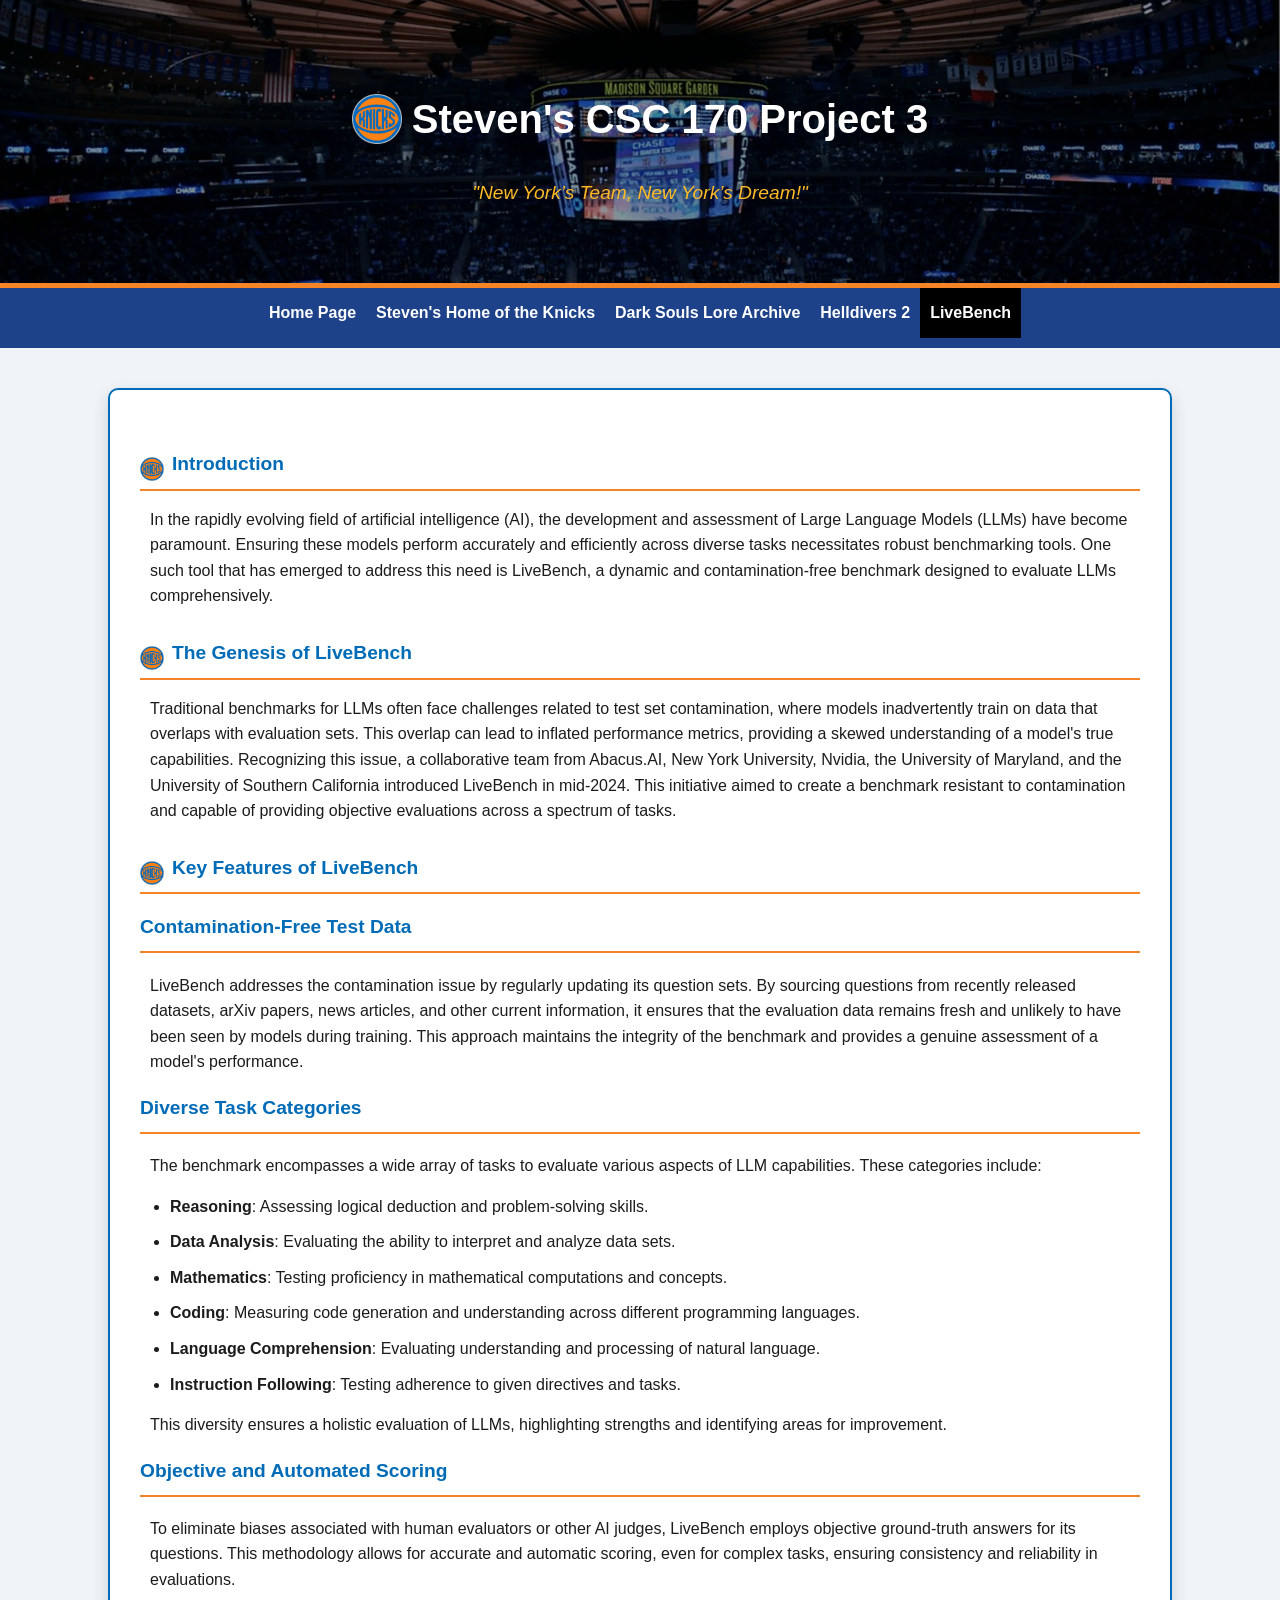
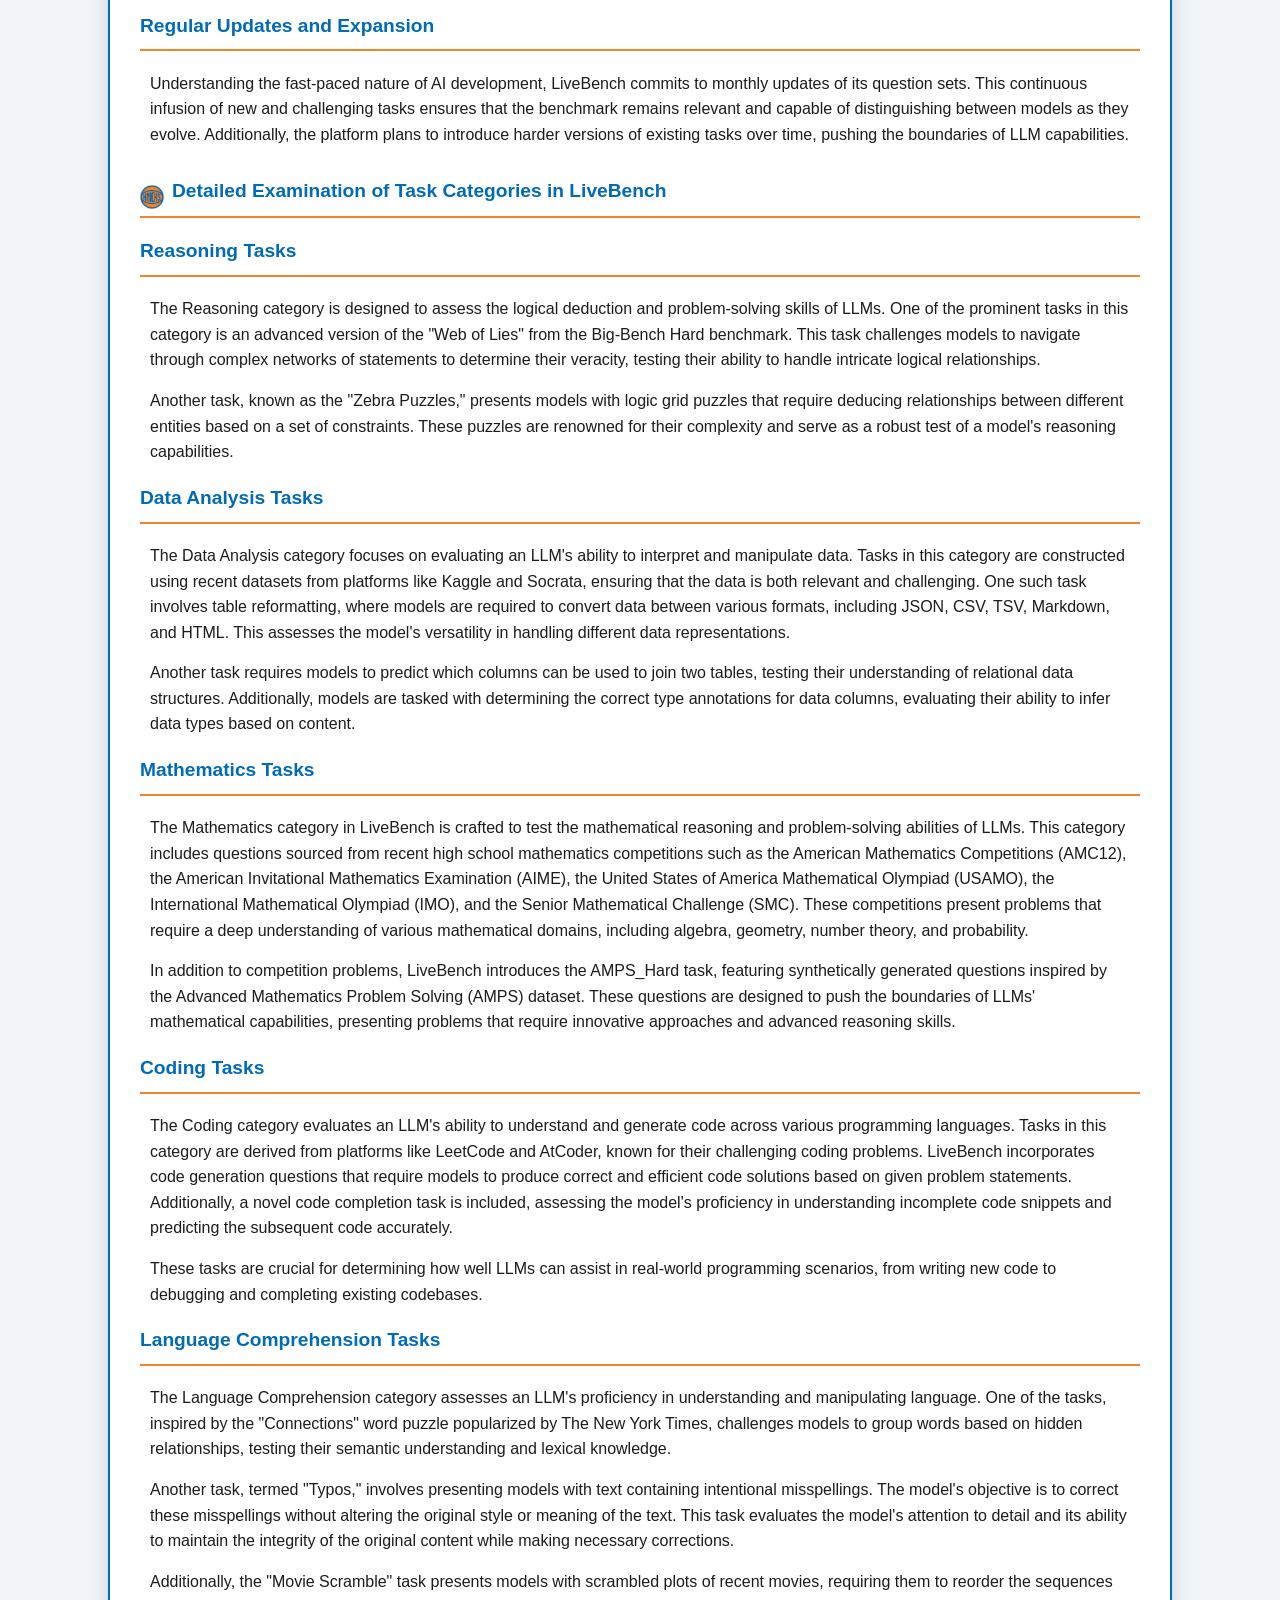
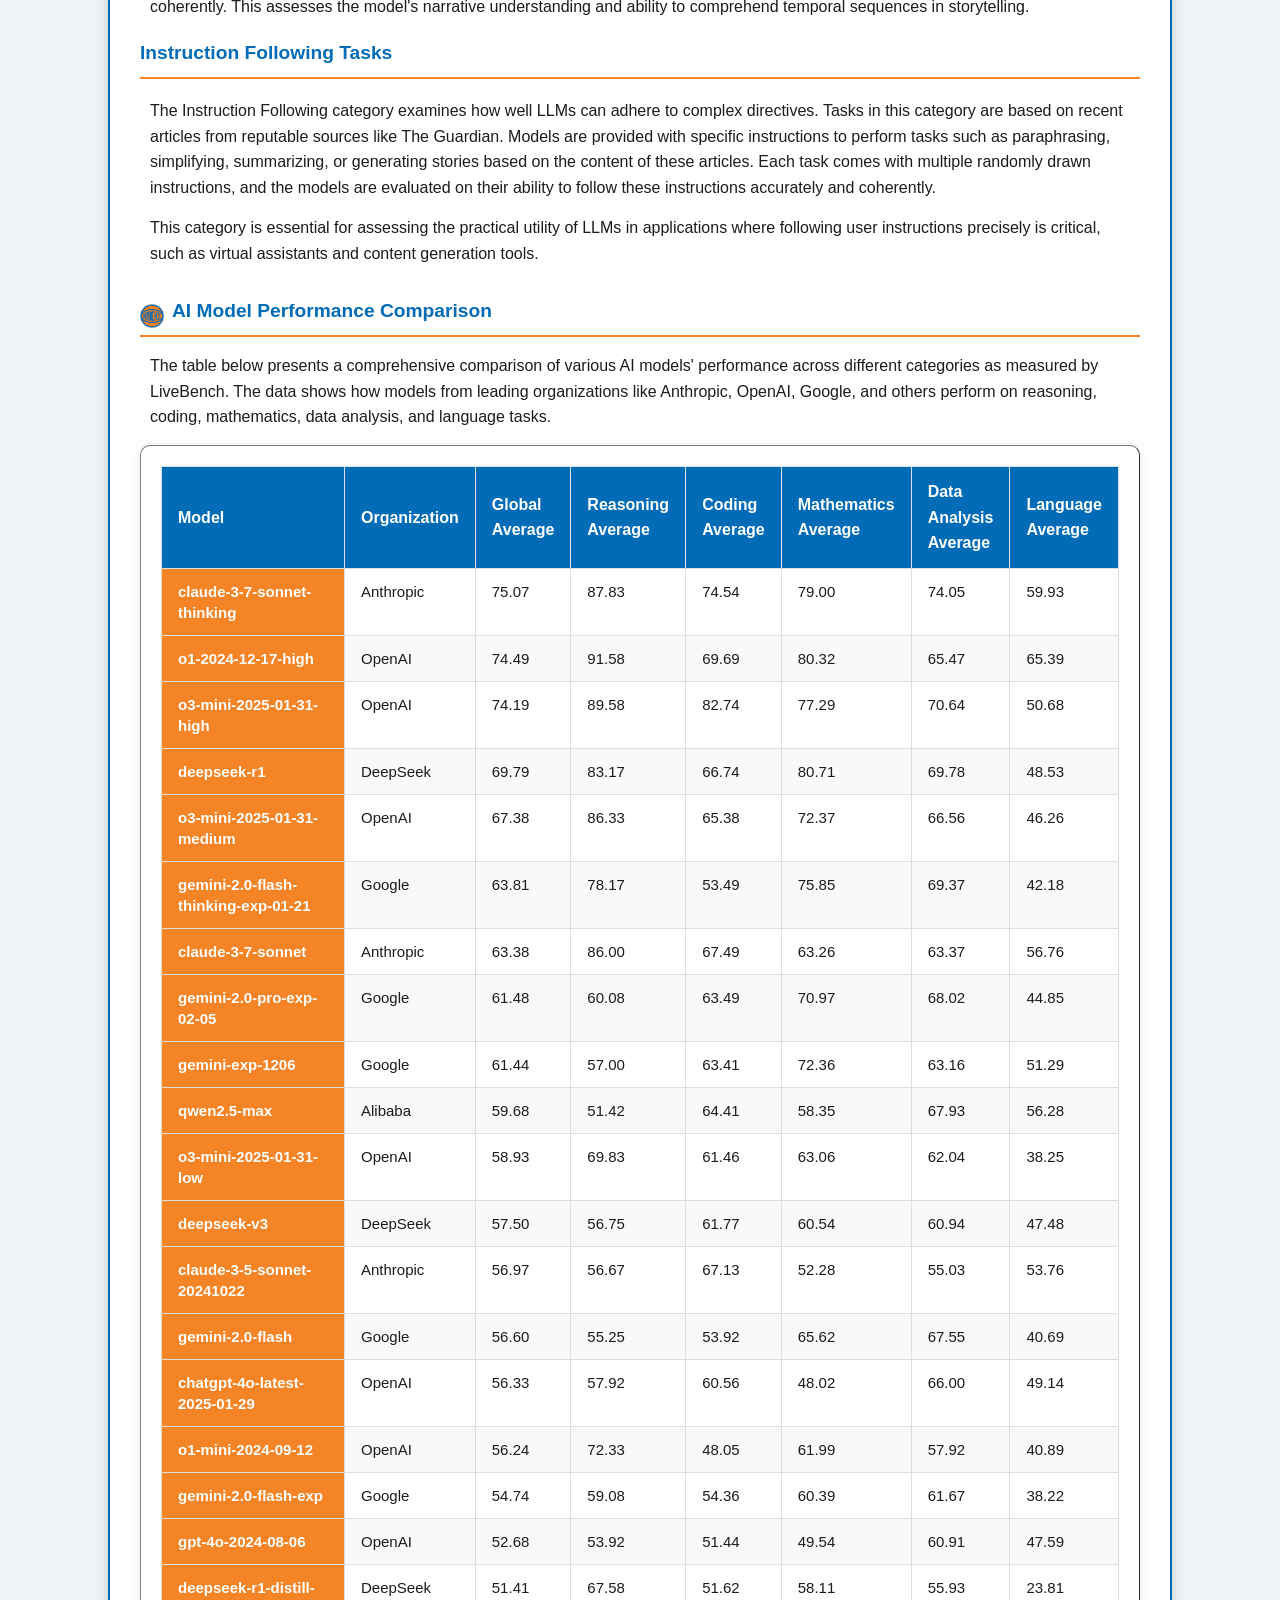
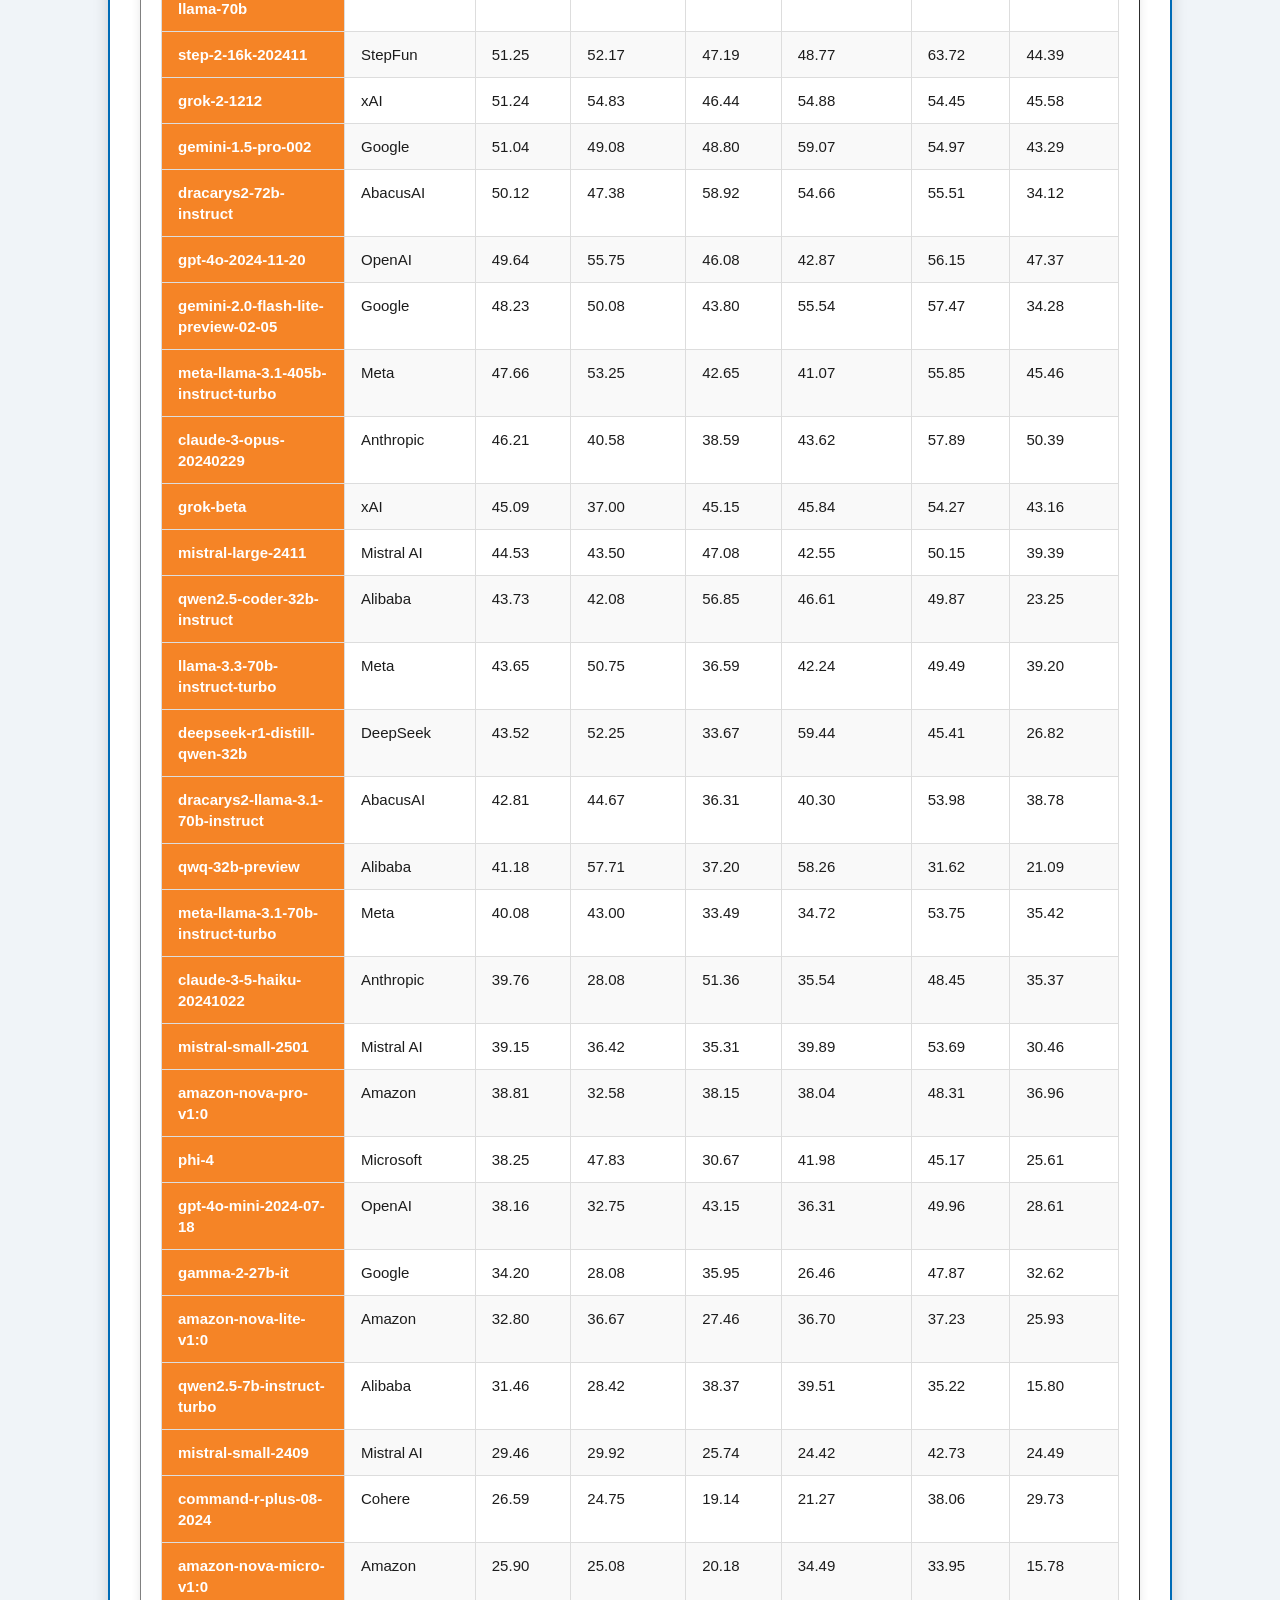
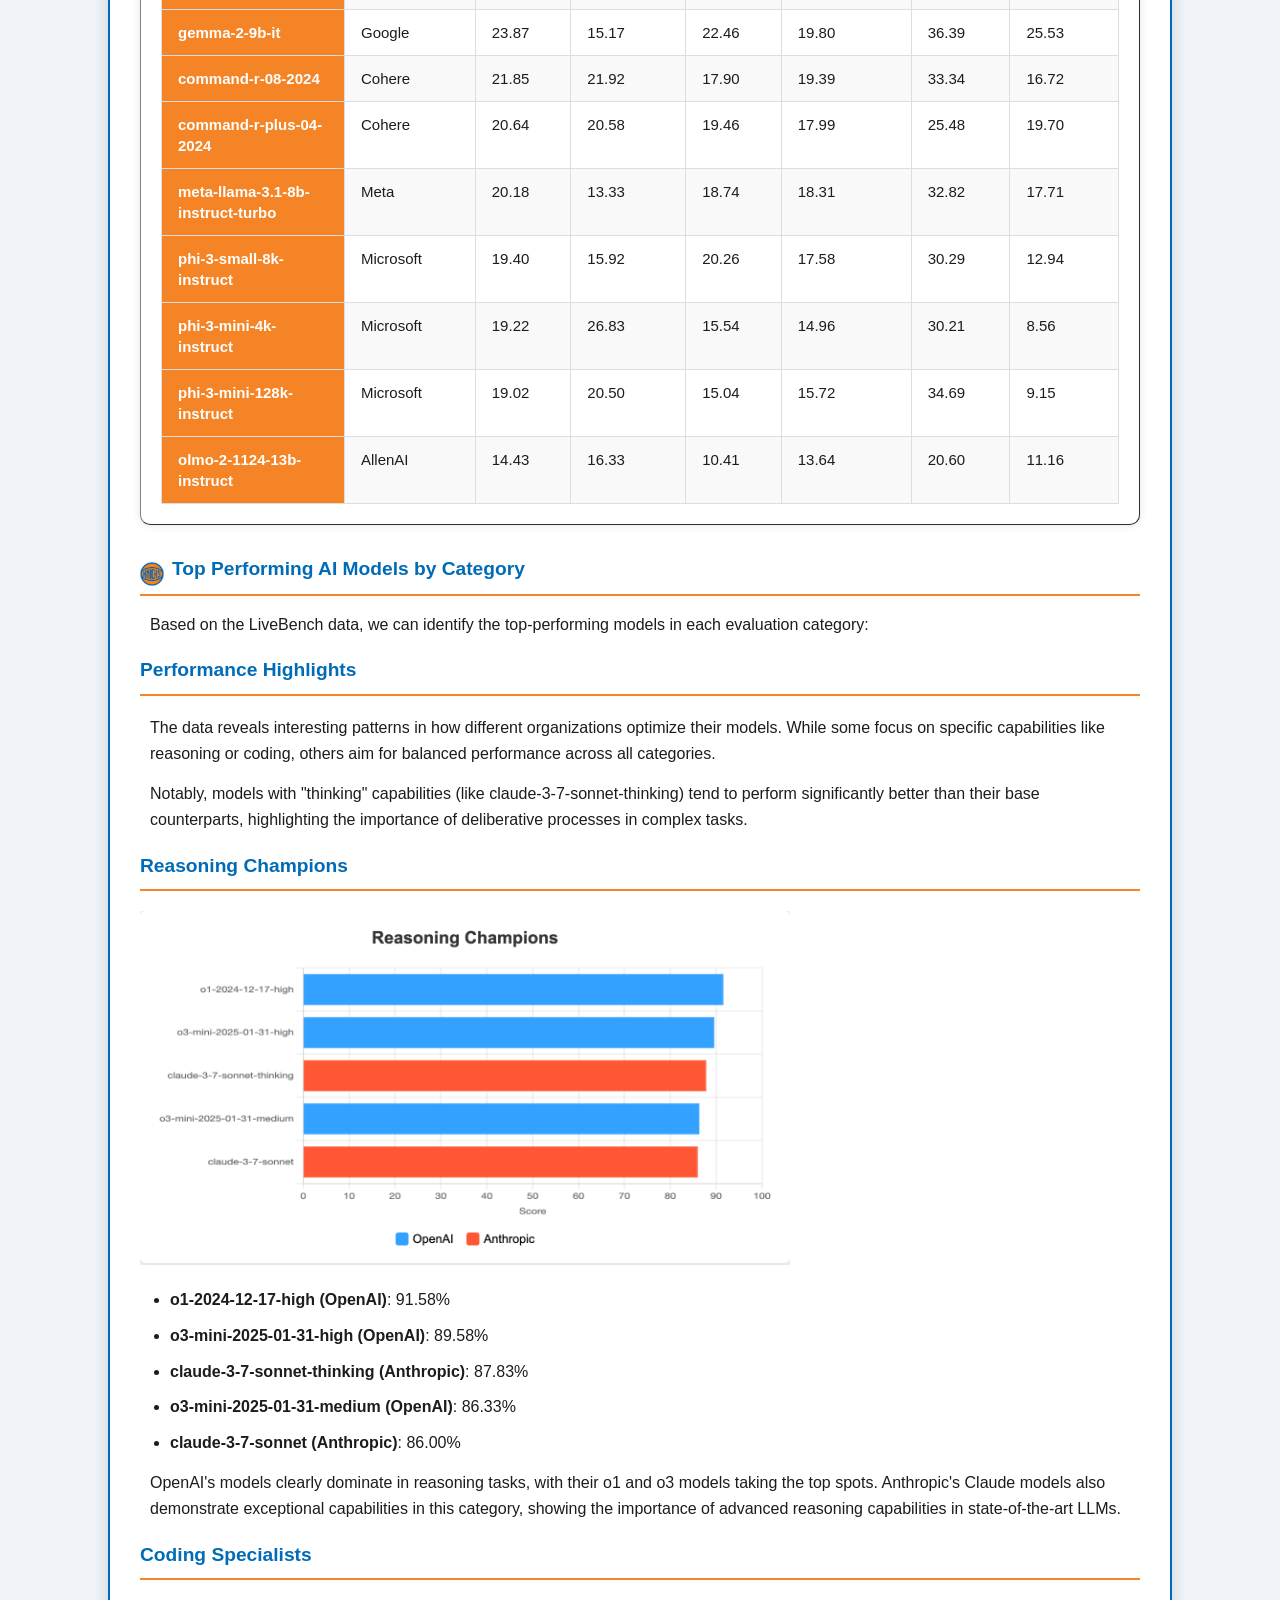
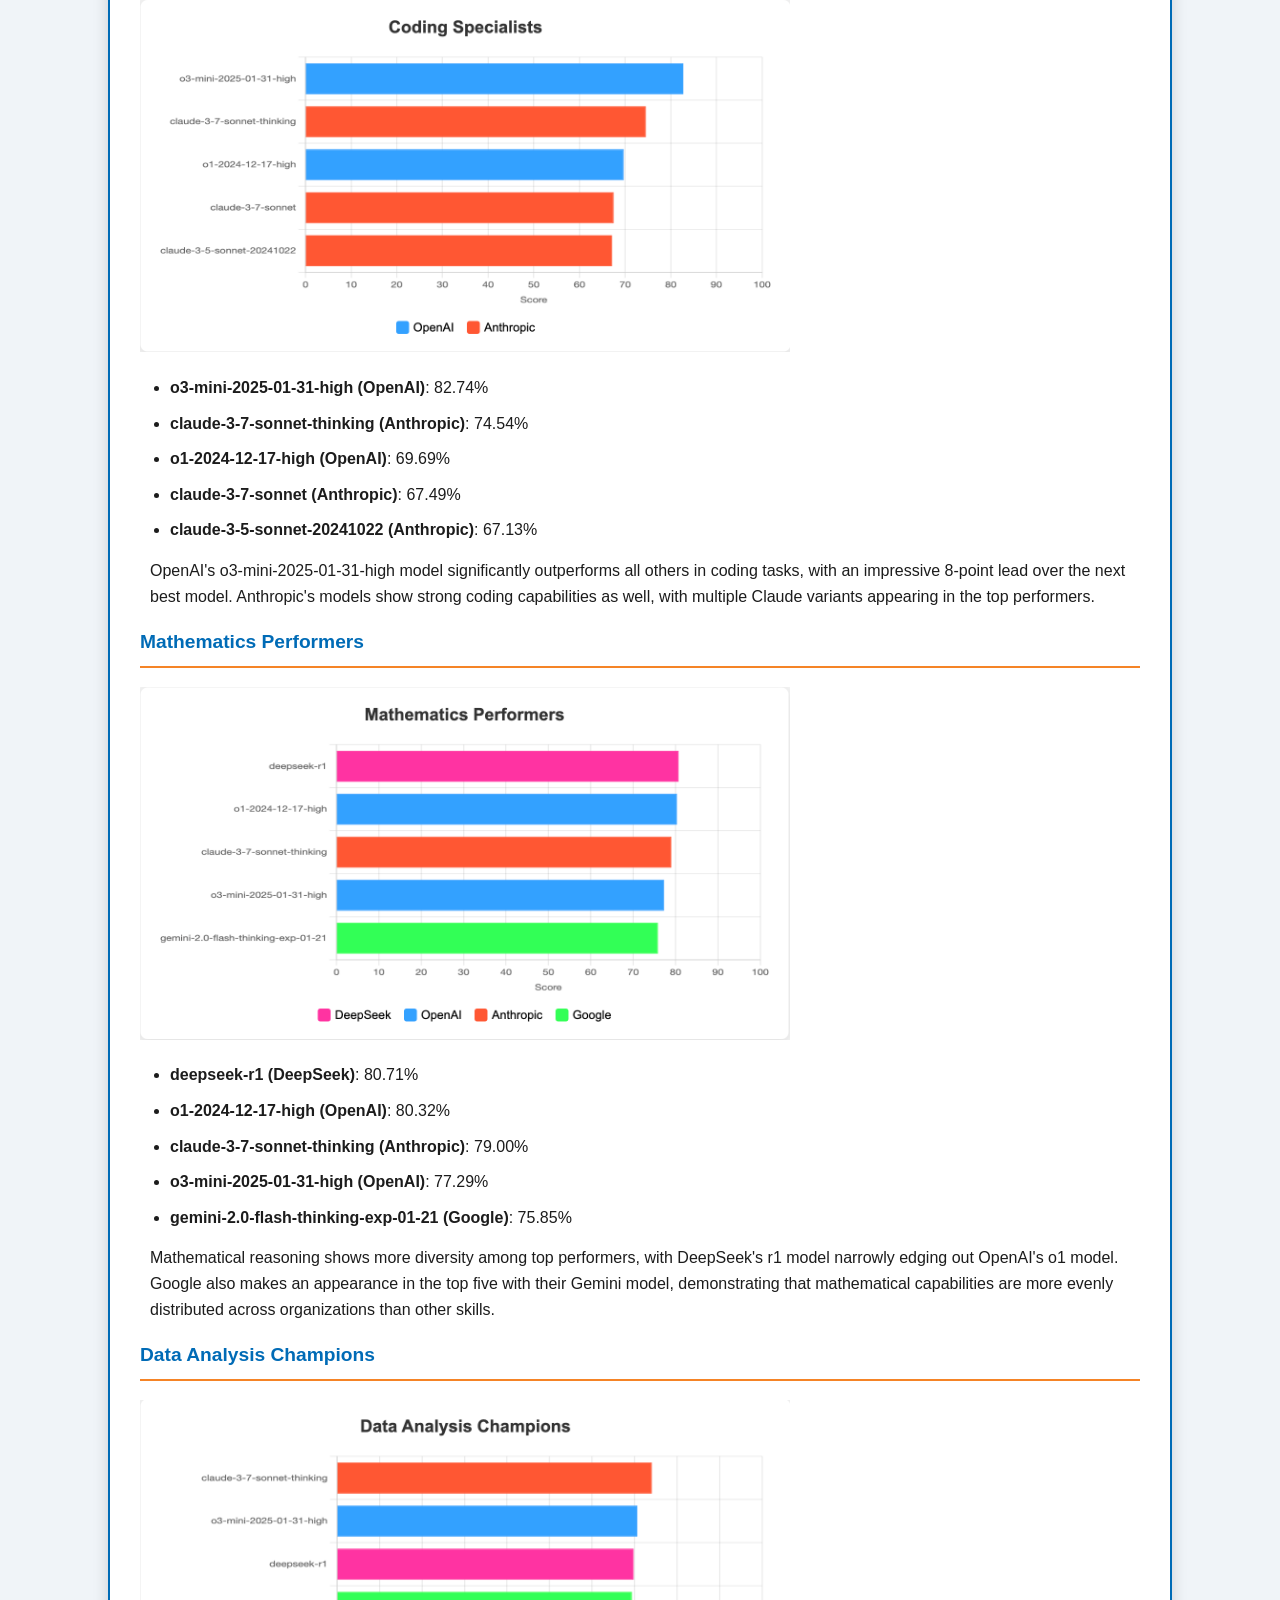
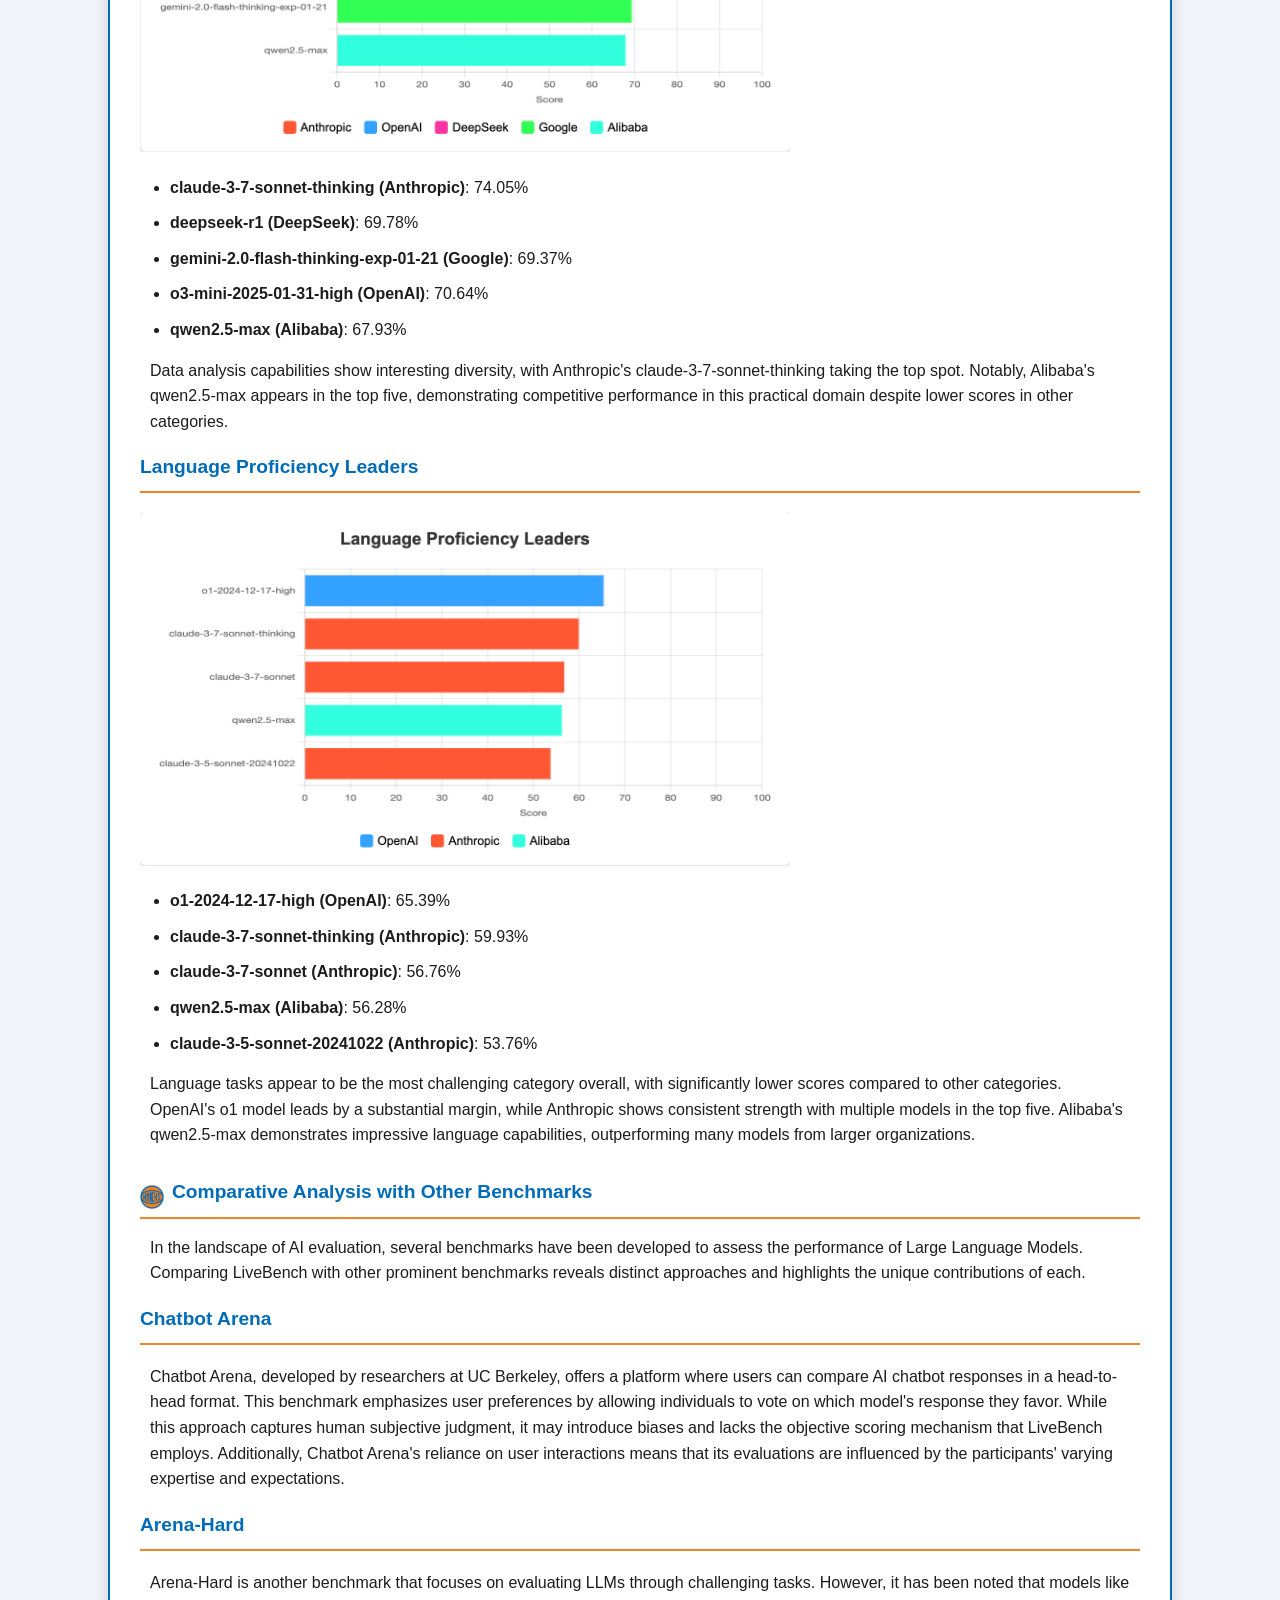
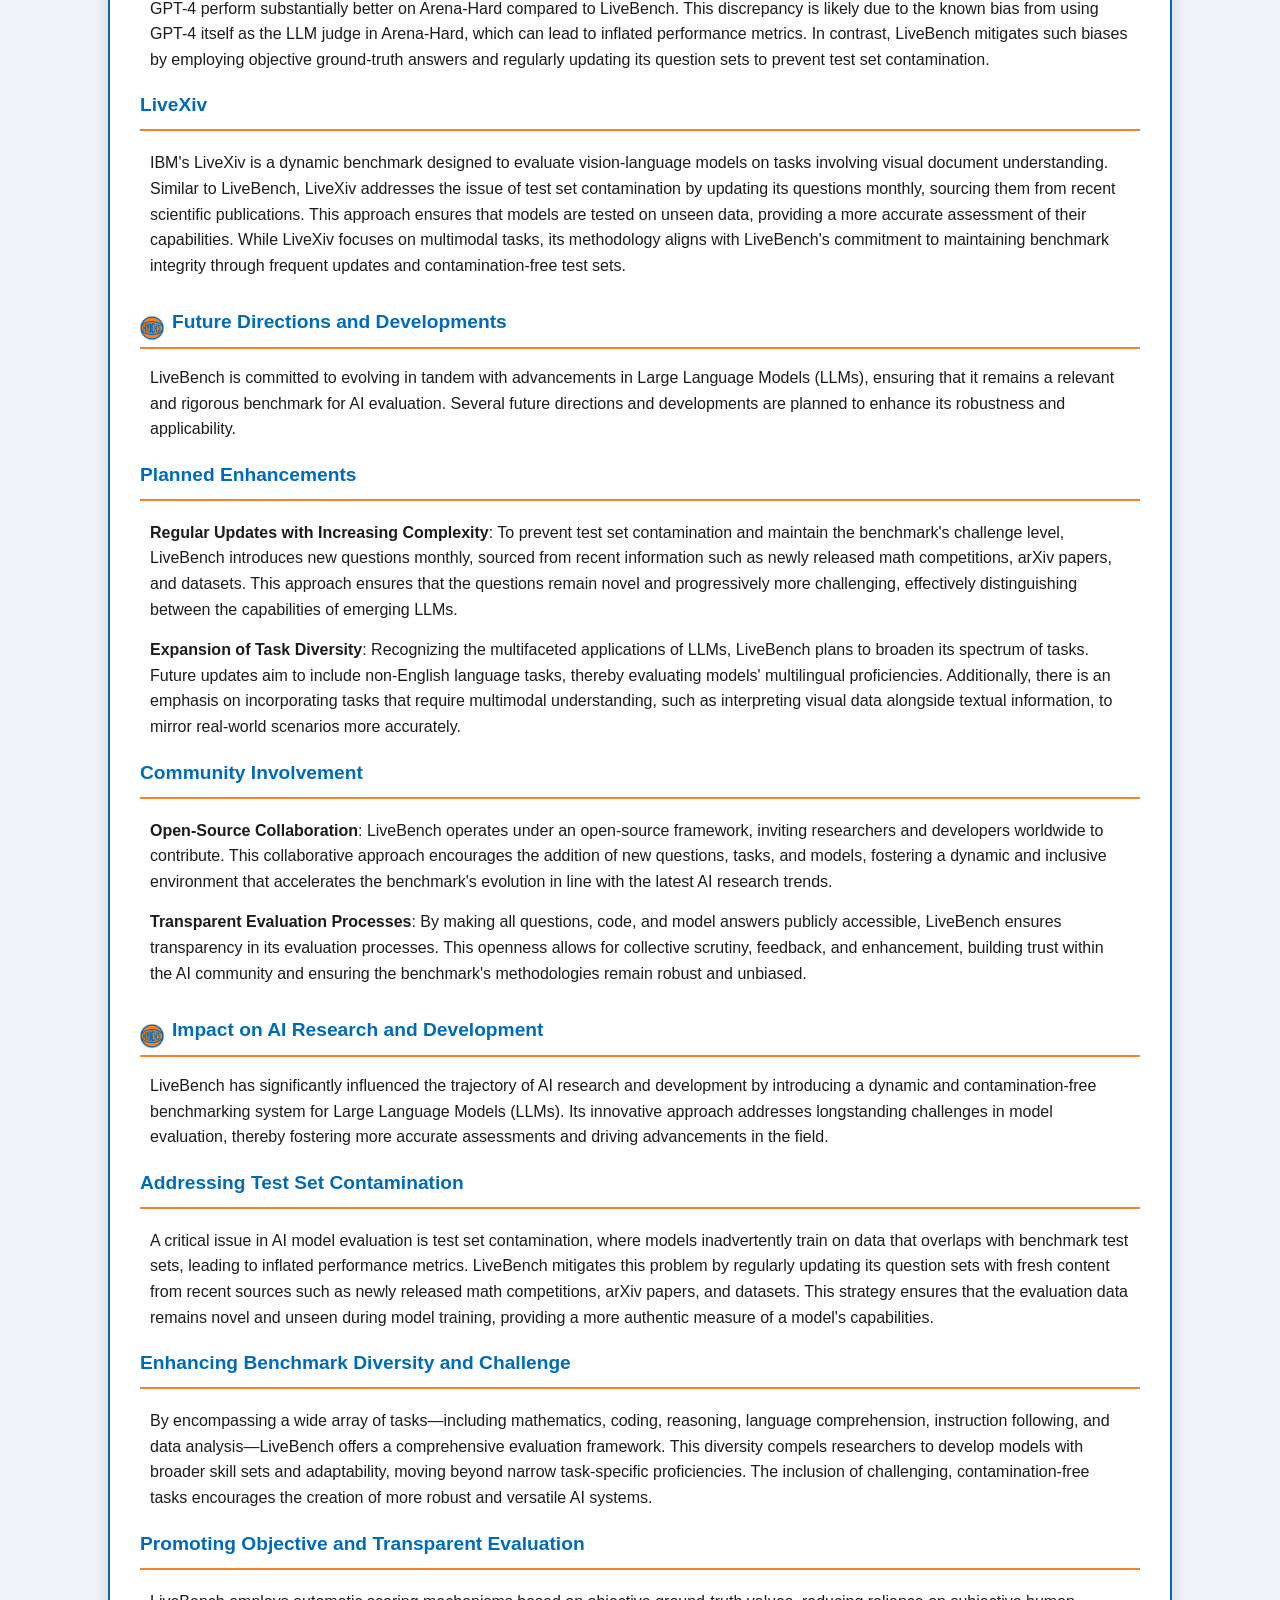
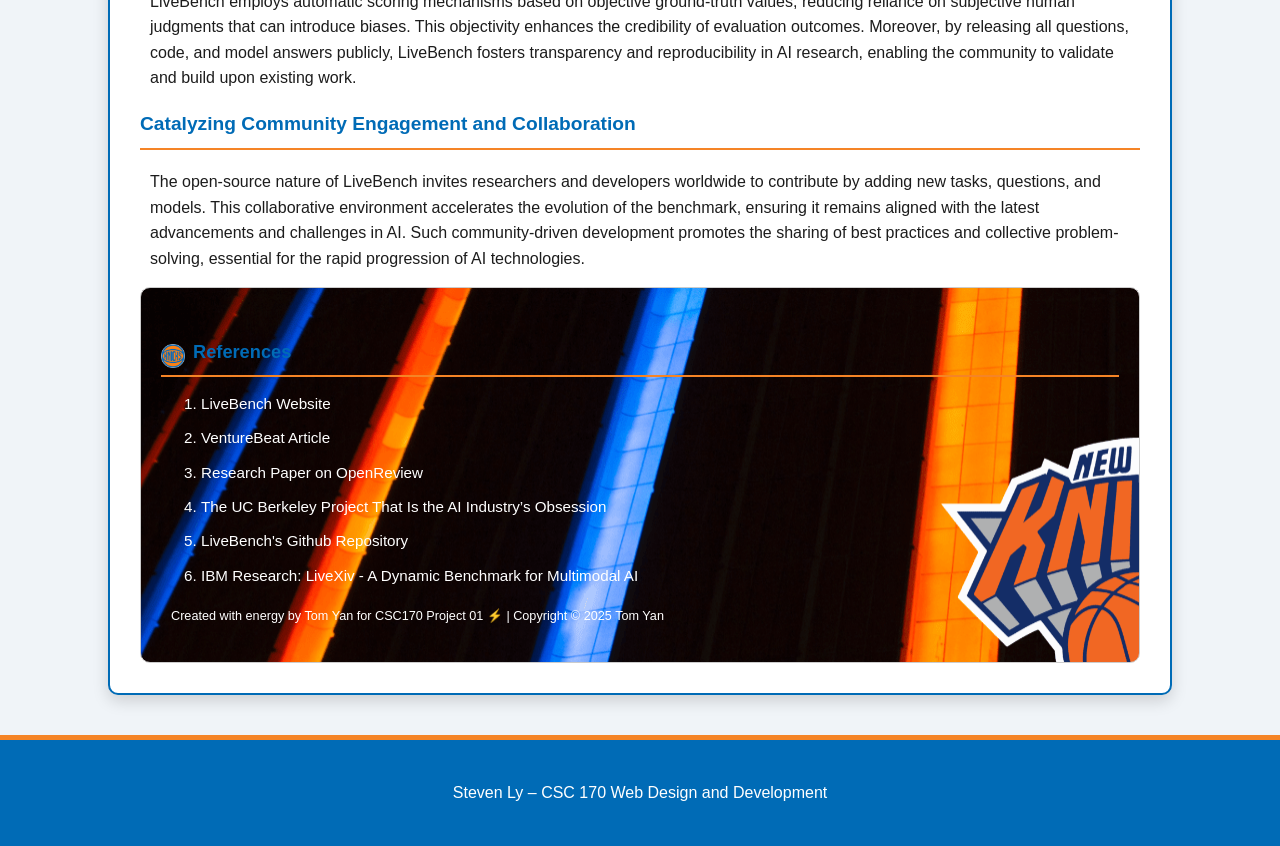
<file: livebench.html>
<!-- School email: zyan17@u.rochester.edu -->

<!DOCTYPE html>
<html lang="en">

<head>
    <meta charset="UTF-8">
    <meta name="viewport" content="width=device-width, initial-scale=1.0">
    <title>Project 1 - LiveBench: AI Model Performance Benchmark</title>
    <link rel="stylesheet" href="./css/styles.css" />
    <script src="https://code.jquery.com/jquery-3.7.1.min.js"></script>
</head>

<body>
    <header class="site-banner">
        <a href="index.html" class="logo-link">
          <h1><img src="./images/logo.png" alt="Site Logo" class="site-logo"> Steven's CSC 170 Project 3</h1>
        </a>
        <p class="subtitle">"New York’s Team, New York’s Dream!"</p>
      </header>

    <nav class="main-menu">
        <button class="menu-toggle" aria-label="Toggle Menu">&#9776;</button>
    <ul>
        <li><a href="index.html">Home Page</a></li>
        <li><a href="start.html">Steven's Home of the Knicks</a></li>
        <li><a href="dsla.html">Dark Souls Lore Archive</a></li>
        <li><a href="helldivers.html">Helldivers 2</a></li>
        <li><a href="livebench.html" class="is-current">LiveBench</a></li>
      </ul>
    </nav>


    <main>
        <section>
            <h2>Introduction</h2>
            <p>In the rapidly evolving field of artificial intelligence (AI), the development and assessment of Large
                Language Models (LLMs) have become paramount. Ensuring these models perform accurately and efficiently
                across diverse tasks necessitates robust benchmarking tools. One such tool that has emerged to address
                this need is LiveBench, a dynamic and contamination-free benchmark designed to evaluate LLMs
                comprehensively.</p>
        </section>

        <section>
            <h2>The Genesis of LiveBench</h2>
            <p>Traditional benchmarks for LLMs often face challenges related to test set contamination, where models
                inadvertently train on data that overlaps with evaluation sets. This overlap can lead to inflated
                performance metrics, providing a skewed understanding of a model's true capabilities. Recognizing this
                issue, a collaborative team from Abacus.AI, New York University, Nvidia, the University of Maryland, and
                the University of Southern California introduced LiveBench in mid-2024. This initiative aimed to create
                a benchmark resistant to contamination and capable of providing objective evaluations across a spectrum
                of tasks.</p>
        </section>

        <section>
            <h2>Key Features of LiveBench</h2>

            <article>
                <h3>Contamination-Free Test Data</h3>
                <p>LiveBench addresses the contamination issue by regularly updating its question sets. By sourcing
                    questions from recently released datasets, arXiv papers, news articles, and other current
                    information, it ensures that the evaluation data remains fresh and unlikely to have been seen by
                    models during training. This approach maintains the integrity of the benchmark and provides a
                    genuine assessment of a model's performance.</p>
            </article>

            <article>
                <h3>Diverse Task Categories</h3>
                <p>The benchmark encompasses a wide array of tasks to evaluate various aspects of LLM capabilities.
                    These categories include:</p>
                <ul>
                    <li><strong>Reasoning</strong>: Assessing logical deduction and problem-solving skills.</li>
                    <li><strong>Data Analysis</strong>: Evaluating the ability to interpret and analyze data sets.</li>
                    <li><strong>Mathematics</strong>: Testing proficiency in mathematical computations and concepts.
                    </li>
                    <li><strong>Coding</strong>: Measuring code generation and understanding across different
                        programming languages.</li>
                    <li><strong>Language Comprehension</strong>: Evaluating understanding and processing of natural
                        language.</li>
                    <li><strong>Instruction Following</strong>: Testing adherence to given directives and tasks.</li>
                </ul>
                <p>This diversity ensures a holistic evaluation of LLMs, highlighting strengths and identifying areas
                    for improvement.</p>
            </article>

            <article>
                <h3>Objective and Automated Scoring</h3>
                <p>To eliminate biases associated with human evaluators or other AI judges, LiveBench employs objective
                    ground-truth answers for its questions. This methodology allows for accurate and automatic scoring,
                    even for complex tasks, ensuring consistency and reliability in evaluations.</p>
            </article>

            <article>
                <h3>Regular Updates and Expansion</h3>
                <p>Understanding the fast-paced nature of AI development, LiveBench commits to monthly updates of its
                    question sets. This continuous infusion of new and challenging tasks ensures that the benchmark
                    remains relevant and capable of distinguishing between models as they evolve. Additionally, the
                    platform plans to introduce harder versions of existing tasks over time, pushing the boundaries of
                    LLM capabilities.</p>
            </article>
        </section>

        <section>
            <h2>Detailed Examination of Task Categories in LiveBench</h2>

            <article>
                <h3>Reasoning Tasks</h3>
                <p>The Reasoning category is designed to assess the logical deduction and problem-solving skills of
                    LLMs. One of the prominent tasks in this category is an advanced version of the "Web of Lies" from
                    the Big-Bench Hard benchmark. This task challenges models to navigate through complex networks of
                    statements to determine their veracity, testing their ability to handle intricate logical
                    relationships.</p>
                <p>Another task, known as the "Zebra Puzzles," presents models with logic grid puzzles that require
                    deducing relationships between different entities based on a set of constraints. These puzzles are
                    renowned for their complexity and serve as a robust test of a model's reasoning capabilities.</p>
            </article>

            <article>
                <h3>Data Analysis Tasks</h3>
                <p>The Data Analysis category focuses on evaluating an LLM's ability to interpret and manipulate data.
                    Tasks in this category are constructed using recent datasets from platforms like Kaggle and Socrata,
                    ensuring that the data is both relevant and challenging. One such task involves table reformatting,
                    where models are required to convert data between various formats, including JSON, CSV, TSV,
                    Markdown, and HTML. This assesses the model's versatility in handling different data
                    representations.</p>
                <p>Another task requires models to predict which columns can be used to join two tables, testing their
                    understanding of relational data structures. Additionally, models are tasked with determining the
                    correct type annotations for data columns, evaluating their ability to infer data types based on
                    content.</p>
            </article>

            <article>
                <h3>Mathematics Tasks</h3>
                <p>The Mathematics category in LiveBench is crafted to test the mathematical reasoning and
                    problem-solving abilities of LLMs. This category includes questions sourced from recent high school
                    mathematics competitions such as the American Mathematics Competitions (AMC12), the American
                    Invitational Mathematics Examination (AIME), the United States of America Mathematical Olympiad
                    (USAMO), the International Mathematical Olympiad (IMO), and the Senior Mathematical Challenge (SMC).
                    These competitions present problems that require a deep understanding of various mathematical
                    domains, including algebra, geometry, number theory, and probability.</p>
                <p>In addition to competition problems, LiveBench introduces the AMPS_Hard task, featuring synthetically
                    generated questions inspired by the Advanced Mathematics Problem Solving (AMPS) dataset. These
                    questions are designed to push the boundaries of LLMs' mathematical capabilities, presenting
                    problems that require innovative approaches and advanced reasoning skills.</p>
            </article>

            <article>
                <h3>Coding Tasks</h3>
                <p>The Coding category evaluates an LLM's ability to understand and generate code across various
                    programming languages. Tasks in this category are derived from platforms like LeetCode and AtCoder,
                    known for their challenging coding problems. LiveBench incorporates code generation questions that
                    require models to produce correct and efficient code solutions based on given problem statements.
                    Additionally, a novel code completion task is included, assessing the model's proficiency in
                    understanding incomplete code snippets and predicting the subsequent code accurately.</p>
                <p>These tasks are crucial for determining how well LLMs can assist in real-world programming scenarios,
                    from writing new code to debugging and completing existing codebases.</p>
            </article>

            <article>
                <h3>Language Comprehension Tasks</h3>
                <p>The Language Comprehension category assesses an LLM's proficiency in understanding and manipulating
                    language. One of the tasks, inspired by the "Connections" word puzzle popularized by The New York
                    Times, challenges models to group words based on hidden relationships, testing their semantic
                    understanding and lexical knowledge.</p>
                <p>Another task, termed "Typos," involves presenting models with text containing intentional
                    misspellings. The model's objective is to correct these misspellings without altering the original
                    style or meaning of the text. This task evaluates the model's attention to detail and its ability to
                    maintain the integrity of the original content while making necessary corrections.</p>
                <p>Additionally, the "Movie Scramble" task presents models with scrambled plots of recent movies,
                    requiring them to reorder the sequences coherently. This assesses the model's narrative
                    understanding and ability to comprehend temporal sequences in storytelling.</p>
            </article>

            <article>
                <h3>Instruction Following Tasks</h3>
                <p>The Instruction Following category examines how well LLMs can adhere to complex directives. Tasks in
                    this category are based on recent articles from reputable sources like The Guardian. Models are
                    provided with specific instructions to perform tasks such as paraphrasing, simplifying, summarizing,
                    or generating stories based on the content of these articles. Each task comes with multiple randomly
                    drawn instructions, and the models are evaluated on their ability to follow these instructions
                    accurately and coherently.</p>
                <p>This category is essential for assessing the practical utility of LLMs in applications where
                    following user instructions precisely is critical, such as virtual assistants and content generation
                    tools.</p>
            </article>
        </section>

        <section>
            <h2>AI Model Performance Comparison</h2>
            <p>The table below presents a comprehensive comparison of various AI models' performance across different
                categories as measured by LiveBench. The data shows how models from leading organizations like
                Anthropic, OpenAI, Google, and others perform on reasoning, coding, mathematics, data analysis, and
                language tasks.</p>

            <table border="1" class="container wide">
                <thead>
                    <tr>
                        <th>Model</th>
                        <th>Organization</th>
                        <th>Global Average</th>
                        <th>Reasoning Average</th>
                        <th>Coding Average</th>
                        <th>Mathematics Average</th>
                        <th>Data Analysis Average</th>
                        <th>Language Average</th>
                    </tr>
                </thead>
                <tbody>
                    <tr>
                        <td>claude-3-7-sonnet-thinking</td>
                        <td>Anthropic</td>
                        <td>75.07</td>
                        <td>87.83</td>
                        <td>74.54</td>
                        <td>79.00</td>
                        <td>74.05</td>
                        <td>59.93</td>
                    </tr>
                    <tr>
                        <td>o1-2024-12-17-high</td>
                        <td>OpenAI</td>
                        <td>74.49</td>
                        <td>91.58</td>
                        <td>69.69</td>
                        <td>80.32</td>
                        <td>65.47</td>
                        <td>65.39</td>
                    </tr>
                    <tr>
                        <td>o3-mini-2025-01-31-high</td>
                        <td>OpenAI</td>
                        <td>74.19</td>
                        <td>89.58</td>
                        <td>82.74</td>
                        <td>77.29</td>
                        <td>70.64</td>
                        <td>50.68</td>
                    </tr>
                    <tr>
                        <td>deepseek-r1</td>
                        <td>DeepSeek</td>
                        <td>69.79</td>
                        <td>83.17</td>
                        <td>66.74</td>
                        <td>80.71</td>
                        <td>69.78</td>
                        <td>48.53</td>
                    </tr>
                    <tr>
                        <td>o3-mini-2025-01-31-medium</td>
                        <td>OpenAI</td>
                        <td>67.38</td>
                        <td>86.33</td>
                        <td>65.38</td>
                        <td>72.37</td>
                        <td>66.56</td>
                        <td>46.26</td>
                    </tr>
                    <tr>
                        <td>gemini-2.0-flash-thinking-exp-01-21</td>
                        <td>Google</td>
                        <td>63.81</td>
                        <td>78.17</td>
                        <td>53.49</td>
                        <td>75.85</td>
                        <td>69.37</td>
                        <td>42.18</td>
                    </tr>
                    <tr>
                        <td>claude-3-7-sonnet</td>
                        <td>Anthropic</td>
                        <td>63.38</td>
                        <td>86.00</td>
                        <td>67.49</td>
                        <td>63.26</td>
                        <td>63.37</td>
                        <td>56.76</td>
                    </tr>
                    <tr>
                        <td>gemini-2.0-pro-exp-02-05</td>
                        <td>Google</td>
                        <td>61.48</td>
                        <td>60.08</td>
                        <td>63.49</td>
                        <td>70.97</td>
                        <td>68.02</td>
                        <td>44.85</td>
                    </tr>
                    <tr>
                        <td>gemini-exp-1206</td>
                        <td>Google</td>
                        <td>61.44</td>
                        <td>57.00</td>
                        <td>63.41</td>
                        <td>72.36</td>
                        <td>63.16</td>
                        <td>51.29</td>
                    </tr>
                    <tr>
                        <td>qwen2.5-max</td>
                        <td>Alibaba</td>
                        <td>59.68</td>
                        <td>51.42</td>
                        <td>64.41</td>
                        <td>58.35</td>
                        <td>67.93</td>
                        <td>56.28</td>
                    </tr>
                    <tr>
                        <td>o3-mini-2025-01-31-low</td>
                        <td>OpenAI</td>
                        <td>58.93</td>
                        <td>69.83</td>
                        <td>61.46</td>
                        <td>63.06</td>
                        <td>62.04</td>
                        <td>38.25</td>
                    </tr>
                    <tr>
                        <td>deepseek-v3</td>
                        <td>DeepSeek</td>
                        <td>57.50</td>
                        <td>56.75</td>
                        <td>61.77</td>
                        <td>60.54</td>
                        <td>60.94</td>
                        <td>47.48</td>
                    </tr>
                    <tr>
                        <td>claude-3-5-sonnet-20241022</td>
                        <td>Anthropic</td>
                        <td>56.97</td>
                        <td>56.67</td>
                        <td>67.13</td>
                        <td>52.28</td>
                        <td>55.03</td>
                        <td>53.76</td>
                    </tr>
                    <tr>
                        <td>gemini-2.0-flash</td>
                        <td>Google</td>
                        <td>56.60</td>
                        <td>55.25</td>
                        <td>53.92</td>
                        <td>65.62</td>
                        <td>67.55</td>
                        <td>40.69</td>
                    </tr>
                    <tr>
                        <td>chatgpt-4o-latest-2025-01-29</td>
                        <td>OpenAI</td>
                        <td>56.33</td>
                        <td>57.92</td>
                        <td>60.56</td>
                        <td>48.02</td>
                        <td>66.00</td>
                        <td>49.14</td>
                    </tr>
                    <tr>
                        <td>o1-mini-2024-09-12</td>
                        <td>OpenAI</td>
                        <td>56.24</td>
                        <td>72.33</td>
                        <td>48.05</td>
                        <td>61.99</td>
                        <td>57.92</td>
                        <td>40.89</td>
                    </tr>
                    <tr>
                        <td>gemini-2.0-flash-exp</td>
                        <td>Google</td>
                        <td>54.74</td>
                        <td>59.08</td>
                        <td>54.36</td>
                        <td>60.39</td>
                        <td>61.67</td>
                        <td>38.22</td>
                    </tr>
                    <tr>
                        <td>gpt-4o-2024-08-06</td>
                        <td>OpenAI</td>
                        <td>52.68</td>
                        <td>53.92</td>
                        <td>51.44</td>
                        <td>49.54</td>
                        <td>60.91</td>
                        <td>47.59</td>
                    </tr>
                    <tr>
                        <td>deepseek-r1-distill-llama-70b</td>
                        <td>DeepSeek</td>
                        <td>51.41</td>
                        <td>67.58</td>
                        <td>51.62</td>
                        <td>58.11</td>
                        <td>55.93</td>
                        <td>23.81</td>
                    </tr>
                    <tr>
                        <td>step-2-16k-202411</td>
                        <td>StepFun</td>
                        <td>51.25</td>
                        <td>52.17</td>
                        <td>47.19</td>
                        <td>48.77</td>
                        <td>63.72</td>
                        <td>44.39</td>
                    </tr>
                    <tr>
                        <td>grok-2-1212</td>
                        <td>xAI</td>
                        <td>51.24</td>
                        <td>54.83</td>
                        <td>46.44</td>
                        <td>54.88</td>
                        <td>54.45</td>
                        <td>45.58</td>
                    </tr>
                    <tr>
                        <td>gemini-1.5-pro-002</td>
                        <td>Google</td>
                        <td>51.04</td>
                        <td>49.08</td>
                        <td>48.80</td>
                        <td>59.07</td>
                        <td>54.97</td>
                        <td>43.29</td>
                    </tr>
                    <tr>
                        <td>dracarys2-72b-instruct</td>
                        <td>AbacusAI</td>
                        <td>50.12</td>
                        <td>47.38</td>
                        <td>58.92</td>
                        <td>54.66</td>
                        <td>55.51</td>
                        <td>34.12</td>
                    </tr>
                    <tr>
                        <td>gpt-4o-2024-11-20</td>
                        <td>OpenAI</td>
                        <td>49.64</td>
                        <td>55.75</td>
                        <td>46.08</td>
                        <td>42.87</td>
                        <td>56.15</td>
                        <td>47.37</td>
                    </tr>
                    <tr>
                        <td>gemini-2.0-flash-lite-preview-02-05</td>
                        <td>Google</td>
                        <td>48.23</td>
                        <td>50.08</td>
                        <td>43.80</td>
                        <td>55.54</td>
                        <td>57.47</td>
                        <td>34.28</td>
                    </tr>
                    <tr>
                        <td>meta-llama-3.1-405b-instruct-turbo</td>
                        <td>Meta</td>
                        <td>47.66</td>
                        <td>53.25</td>
                        <td>42.65</td>
                        <td>41.07</td>
                        <td>55.85</td>
                        <td>45.46</td>
                    </tr>
                    <tr>
                        <td>claude-3-opus-20240229</td>
                        <td>Anthropic</td>
                        <td>46.21</td>
                        <td>40.58</td>
                        <td>38.59</td>
                        <td>43.62</td>
                        <td>57.89</td>
                        <td>50.39</td>
                    </tr>
                    <tr>
                        <td>grok-beta</td>
                        <td>xAI</td>
                        <td>45.09</td>
                        <td>37.00</td>
                        <td>45.15</td>
                        <td>45.84</td>
                        <td>54.27</td>
                        <td>43.16</td>
                    </tr>
                    <tr>
                        <td>mistral-large-2411</td>
                        <td>Mistral AI</td>
                        <td>44.53</td>
                        <td>43.50</td>
                        <td>47.08</td>
                        <td>42.55</td>
                        <td>50.15</td>
                        <td>39.39</td>
                    </tr>
                    <tr>
                        <td>qwen2.5-coder-32b-instruct</td>
                        <td>Alibaba</td>
                        <td>43.73</td>
                        <td>42.08</td>
                        <td>56.85</td>
                        <td>46.61</td>
                        <td>49.87</td>
                        <td>23.25</td>
                    </tr>
                    <tr>
                        <td>llama-3.3-70b-instruct-turbo</td>
                        <td>Meta</td>
                        <td>43.65</td>
                        <td>50.75</td>
                        <td>36.59</td>
                        <td>42.24</td>
                        <td>49.49</td>
                        <td>39.20</td>
                    </tr>
                    <tr>
                        <td>deepseek-r1-distill-qwen-32b</td>
                        <td>DeepSeek</td>
                        <td>43.52</td>
                        <td>52.25</td>
                        <td>33.67</td>
                        <td>59.44</td>
                        <td>45.41</td>
                        <td>26.82</td>
                    </tr>
                    <tr>
                        <td>dracarys2-llama-3.1-70b-instruct</td>
                        <td>AbacusAI</td>
                        <td>42.81</td>
                        <td>44.67</td>
                        <td>36.31</td>
                        <td>40.30</td>
                        <td>53.98</td>
                        <td>38.78</td>
                    </tr>
                    <tr>
                        <td>qwq-32b-preview</td>
                        <td>Alibaba</td>
                        <td>41.18</td>
                        <td>57.71</td>
                        <td>37.20</td>
                        <td>58.26</td>
                        <td>31.62</td>
                        <td>21.09</td>
                    </tr>
                    <tr>
                        <td>meta-llama-3.1-70b-instruct-turbo</td>
                        <td>Meta</td>
                        <td>40.08</td>
                        <td>43.00</td>
                        <td>33.49</td>
                        <td>34.72</td>
                        <td>53.75</td>
                        <td>35.42</td>
                    </tr>
                    <tr>
                        <td>claude-3-5-haiku-20241022</td>
                        <td>Anthropic</td>
                        <td>39.76</td>
                        <td>28.08</td>
                        <td>51.36</td>
                        <td>35.54</td>
                        <td>48.45</td>
                        <td>35.37</td>
                    </tr>
                    <tr>
                        <td>mistral-small-2501</td>
                        <td>Mistral AI</td>
                        <td>39.15</td>
                        <td>36.42</td>
                        <td>35.31</td>
                        <td>39.89</td>
                        <td>53.69</td>
                        <td>30.46</td>
                    </tr>
                    <tr>
                        <td>amazon-nova-pro-v1:0</td>
                        <td>Amazon</td>
                        <td>38.81</td>
                        <td>32.58</td>
                        <td>38.15</td>
                        <td>38.04</td>
                        <td>48.31</td>
                        <td>36.96</td>
                    </tr>
                    <tr>
                        <td>phi-4</td>
                        <td>Microsoft</td>
                        <td>38.25</td>
                        <td>47.83</td>
                        <td>30.67</td>
                        <td>41.98</td>
                        <td>45.17</td>
                        <td>25.61</td>
                    </tr>
                    <tr>
                        <td>gpt-4o-mini-2024-07-18</td>
                        <td>OpenAI</td>
                        <td>38.16</td>
                        <td>32.75</td>
                        <td>43.15</td>
                        <td>36.31</td>
                        <td>49.96</td>
                        <td>28.61</td>
                    </tr>
                    <tr>
                        <td>gamma-2-27b-it</td>
                        <td>Google</td>
                        <td>34.20</td>
                        <td>28.08</td>
                        <td>35.95</td>
                        <td>26.46</td>
                        <td>47.87</td>
                        <td>32.62</td>
                    </tr>
                    <tr>
                        <td>amazon-nova-lite-v1:0</td>
                        <td>Amazon</td>
                        <td>32.80</td>
                        <td>36.67</td>
                        <td>27.46</td>
                        <td>36.70</td>
                        <td>37.23</td>
                        <td>25.93</td>
                    </tr>
                    <tr>
                        <td>qwen2.5-7b-instruct-turbo</td>
                        <td>Alibaba</td>
                        <td>31.46</td>
                        <td>28.42</td>
                        <td>38.37</td>
                        <td>39.51</td>
                        <td>35.22</td>
                        <td>15.80</td>
                    </tr>
                    <tr>
                        <td>mistral-small-2409</td>
                        <td>Mistral AI</td>
                        <td>29.46</td>
                        <td>29.92</td>
                        <td>25.74</td>
                        <td>24.42</td>
                        <td>42.73</td>
                        <td>24.49</td>
                    </tr>
                    <tr>
                        <td>command-r-plus-08-2024</td>
                        <td>Cohere</td>
                        <td>26.59</td>
                        <td>24.75</td>
                        <td>19.14</td>
                        <td>21.27</td>
                        <td>38.06</td>
                        <td>29.73</td>
                    </tr>
                    <tr>
                        <td>amazon-nova-micro-v1:0</td>
                        <td>Amazon</td>
                        <td>25.90</td>
                        <td>25.08</td>
                        <td>20.18</td>
                        <td>34.49</td>
                        <td>33.95</td>
                        <td>15.78</td>
                    </tr>
                    <tr>
                        <td>gemma-2-9b-it</td>
                        <td>Google</td>
                        <td>23.87</td>
                        <td>15.17</td>
                        <td>22.46</td>
                        <td>19.80</td>
                        <td>36.39</td>
                        <td>25.53</td>
                    </tr>
                    <tr>
                        <td>command-r-08-2024</td>
                        <td>Cohere</td>
                        <td>21.85</td>
                        <td>21.92</td>
                        <td>17.90</td>
                        <td>19.39</td>
                        <td>33.34</td>
                        <td>16.72</td>
                    </tr>
                    <tr>
                        <td>command-r-plus-04-2024</td>
                        <td>Cohere</td>
                        <td>20.64</td>
                        <td>20.58</td>
                        <td>19.46</td>
                        <td>17.99</td>
                        <td>25.48</td>
                        <td>19.70</td>
                    </tr>
                    <tr>
                        <td>meta-llama-3.1-8b-instruct-turbo</td>
                        <td>Meta</td>
                        <td>20.18</td>
                        <td>13.33</td>
                        <td>18.74</td>
                        <td>18.31</td>
                        <td>32.82</td>
                        <td>17.71</td>
                    </tr>
                    <tr>
                        <td>phi-3-small-8k-instruct</td>
                        <td>Microsoft</td>
                        <td>19.40</td>
                        <td>15.92</td>
                        <td>20.26</td>
                        <td>17.58</td>
                        <td>30.29</td>
                        <td>12.94</td>
                    </tr>
                    <tr>
                        <td>phi-3-mini-4k-instruct</td>
                        <td>Microsoft</td>
                        <td>19.22</td>
                        <td>26.83</td>
                        <td>15.54</td>
                        <td>14.96</td>
                        <td>30.21</td>
                        <td>8.56</td>
                    </tr>
                    <tr>
                        <td>phi-3-mini-128k-instruct</td>
                        <td>Microsoft</td>
                        <td>19.02</td>
                        <td>20.50</td>
                        <td>15.04</td>
                        <td>15.72</td>
                        <td>34.69</td>
                        <td>9.15</td>
                    </tr>
                    <tr>
                        <td>olmo-2-1124-13b-instruct</td>
                        <td>AllenAI</td>
                        <td>14.43</td>
                        <td>16.33</td>
                        <td>10.41</td>
                        <td>13.64</td>
                        <td>20.60</td>
                        <td>11.16</td>
                    </tr>
                </tbody>
            </table>
        </section>

        <section>
            <h2>Top Performing AI Models by Category</h2>
            <p>Based on the LiveBench data, we can identify the top-performing models in each evaluation category:</p>

            <aside>
                <h3>Performance Highlights</h3>
                <p>The data reveals interesting patterns in how different organizations optimize their models. While
                    some focus on specific capabilities like reasoning or coding, others aim for balanced performance
                    across all categories.</p>
                <p>Notably, models with "thinking" capabilities (like claude-3-7-sonnet-thinking) tend to perform
                    significantly better than their base counterparts, highlighting the importance of deliberative
                    processes in complex tasks.</p>
            </aside>

            <article>
                <h3>Reasoning Champions</h3>
                <img src="./content/zyan17/images/ReasoningGraph.png" width="650"
                    alt="Bar chart showing top reasoning models led by OpenAI and Anthropic">
                <ul>
                    <li><strong>o1-2024-12-17-high (OpenAI)</strong>: 91.58%</li>
                    <li><strong>o3-mini-2025-01-31-high (OpenAI)</strong>: 89.58%</li>
                    <li><strong>claude-3-7-sonnet-thinking (Anthropic)</strong>: 87.83%</li>
                    <li><strong>o3-mini-2025-01-31-medium (OpenAI)</strong>: 86.33%</li>
                    <li><strong>claude-3-7-sonnet (Anthropic)</strong>: 86.00%</li>
                </ul>
                <p>OpenAI's models clearly dominate in reasoning tasks, with their o1 and o3 models taking the top
                    spots. Anthropic's Claude models also demonstrate exceptional capabilities in this category, showing
                    the importance of advanced reasoning capabilities in state-of-the-art LLMs.</p>
            </article>

            <article>
                <h3>Coding Specialists</h3>
                <img src="./content/zyan17/images/CodingGraph.png" width="650"
                    alt="Bar chart showing top coding models with OpenAI's o3-mini leading significantly">
                <ul>
                    <li><strong>o3-mini-2025-01-31-high (OpenAI)</strong>: 82.74%</li>
                    <li><strong>claude-3-7-sonnet-thinking (Anthropic)</strong>: 74.54%</li>
                    <li><strong>o1-2024-12-17-high (OpenAI)</strong>: 69.69%</li>
                    <li><strong>claude-3-7-sonnet (Anthropic)</strong>: 67.49%</li>
                    <li><strong>claude-3-5-sonnet-20241022 (Anthropic)</strong>: 67.13%</li>
                </ul>
                <p>OpenAI's o3-mini-2025-01-31-high model significantly outperforms all others in coding tasks, with an
                    impressive 8-point lead over the next best model. Anthropic's models show strong coding capabilities
                    as well, with multiple Claude variants appearing in the top performers.</p>
            </article>

            <article>
                <h3>Mathematics Performers</h3>
                <img src="./content/zyan17/images/MathGraph.png" width="650"
                    alt="Bar chart showing top mathematical reasoning models with diverse organizational representation">
                <ul>
                    <li><strong>deepseek-r1 (DeepSeek)</strong>: 80.71%</li>
                    <li><strong>o1-2024-12-17-high (OpenAI)</strong>: 80.32%</li>
                    <li><strong>claude-3-7-sonnet-thinking (Anthropic)</strong>: 79.00%</li>
                    <li><strong>o3-mini-2025-01-31-high (OpenAI)</strong>: 77.29%</li>
                    <li><strong>gemini-2.0-flash-thinking-exp-01-21 (Google)</strong>: 75.85%</li>
                </ul>
                <p>Mathematical reasoning shows more diversity among top performers, with DeepSeek's r1 model narrowly
                    edging out OpenAI's o1 model. Google also makes an appearance in the top five with their Gemini
                    model, demonstrating that mathematical capabilities are more evenly distributed across organizations
                    than other skills.</p>
            </article>

            <article>
                <h3>Data Analysis Champions</h3>
                <img src="./content/zyan17/images/DataGraph.png" width="650"
                    alt="Bar chart showing top data analysis models with diverse organizational representation">
                <ul>
                    <li><strong>claude-3-7-sonnet-thinking (Anthropic)</strong>: 74.05%</li>
                    <li><strong>deepseek-r1 (DeepSeek)</strong>: 69.78%</li>
                    <li><strong>gemini-2.0-flash-thinking-exp-01-21 (Google)</strong>: 69.37%</li>
                    <li><strong>o3-mini-2025-01-31-high (OpenAI)</strong>: 70.64%</li>
                    <li><strong>qwen2.5-max (Alibaba)</strong>: 67.93%</li>
                </ul>
                <p>Data analysis capabilities show interesting diversity, with Anthropic's claude-3-7-sonnet-thinking
                    taking the top spot. Notably, Alibaba's qwen2.5-max appears in the top five, demonstrating
                    competitive performance in this practical domain despite lower scores in other categories.</p>
            </article>

            <article>
                <h3>Language Proficiency Leaders</h3>
                <img src="./content/zyan17/images/LanguageGraph.png" width="650"
                    alt="Bar chart showing top language models with OpenAI's o1 model in the lead">
                <ul>
                    <li><strong>o1-2024-12-17-high (OpenAI)</strong>: 65.39%</li>
                    <li><strong>claude-3-7-sonnet-thinking (Anthropic)</strong>: 59.93%</li>
                    <li><strong>claude-3-7-sonnet (Anthropic)</strong>: 56.76%</li>
                    <li><strong>qwen2.5-max (Alibaba)</strong>: 56.28%</li>
                    <li><strong>claude-3-5-sonnet-20241022 (Anthropic)</strong>: 53.76%</li>
                </ul>
                <p>Language tasks appear to be the most challenging category overall, with significantly lower scores
                    compared to other categories. OpenAI's o1 model leads by a substantial margin, while Anthropic shows
                    consistent strength with multiple models in the top five. Alibaba's qwen2.5-max demonstrates
                    impressive language capabilities, outperforming many models from larger organizations.</p>
            </article>
        </section>

        <section>
            <h2>Comparative Analysis with Other Benchmarks</h2>
            <p>In the landscape of AI evaluation, several benchmarks have been developed to assess the performance of
                Large Language Models. Comparing LiveBench with other prominent benchmarks reveals distinct approaches
                and highlights the unique contributions of each.</p>

            <article>
                <h3>Chatbot Arena</h3>
                <p>Chatbot Arena, developed by researchers at UC Berkeley, offers a platform where users can compare AI
                    chatbot responses in a head-to-head format. This benchmark emphasizes user preferences by allowing
                    individuals to vote on which model's response they favor. While this approach captures human
                    subjective judgment, it may introduce biases and lacks the objective scoring mechanism that
                    LiveBench employs. Additionally, Chatbot Arena's reliance on user interactions means that its
                    evaluations are influenced by the participants' varying expertise and expectations.</p>
            </article>

            <article>
                <h3>Arena-Hard</h3>
                <p>Arena-Hard is another benchmark that focuses on evaluating LLMs through challenging tasks. However,
                    it has been noted that models like GPT-4 perform substantially better on Arena-Hard compared to
                    LiveBench. This discrepancy is likely due to the known bias from using GPT-4 itself as the LLM judge
                    in Arena-Hard, which can lead to inflated performance metrics. In contrast, LiveBench mitigates such
                    biases by employing objective ground-truth answers and regularly updating its question sets to
                    prevent test set contamination.</p>
            </article>

            <article>
                <h3>LiveXiv</h3>
                <p>IBM's LiveXiv is a dynamic benchmark designed to evaluate vision-language models on tasks involving
                    visual document understanding. Similar to LiveBench, LiveXiv addresses the issue of test set
                    contamination by updating its questions monthly, sourcing them from recent scientific publications.
                    This approach ensures that models are tested on unseen data, providing a more accurate assessment of
                    their capabilities. While LiveXiv focuses on multimodal tasks, its methodology aligns with
                    LiveBench's commitment to maintaining benchmark integrity through frequent updates and
                    contamination-free test sets.</p>
            </article>
        </section>

        <section>
            <h2>Future Directions and Developments</h2>
            <p>LiveBench is committed to evolving in tandem with advancements in Large Language Models (LLMs), ensuring
                that it remains a relevant and rigorous benchmark for AI evaluation. Several future directions and
                developments are planned to enhance its robustness and applicability.</p>

            <article>
                <h3>Planned Enhancements</h3>
                <p><strong>Regular Updates with Increasing Complexity</strong>: To prevent test set contamination and
                    maintain the benchmark's challenge level, LiveBench introduces new questions monthly, sourced from
                    recent information such as newly released math competitions, arXiv papers, and datasets. This
                    approach ensures that the questions remain novel and progressively more challenging, effectively
                    distinguishing between the capabilities of emerging LLMs.</p>
                <p><strong>Expansion of Task Diversity</strong>: Recognizing the multifaceted applications of LLMs,
                    LiveBench plans to broaden its spectrum of tasks. Future updates aim to include non-English language
                    tasks, thereby evaluating models' multilingual proficiencies. Additionally, there is an emphasis on
                    incorporating tasks that require multimodal understanding, such as interpreting visual data
                    alongside textual information, to mirror real-world scenarios more accurately.</p>
            </article>

            <article>
                <h3>Community Involvement</h3>
                <p><strong>Open-Source Collaboration</strong>: LiveBench operates under an open-source framework,
                    inviting researchers and developers worldwide to contribute. This collaborative approach encourages
                    the addition of new questions, tasks, and models, fostering a dynamic and inclusive environment that
                    accelerates the benchmark's evolution in line with the latest AI research trends.</p>
                <p><strong>Transparent Evaluation Processes</strong>: By making all questions, code, and model answers
                    publicly accessible, LiveBench ensures transparency in its evaluation processes. This openness
                    allows for collective scrutiny, feedback, and enhancement, building trust within the AI community
                    and ensuring the benchmark's methodologies remain robust and unbiased.</p>
            </article>
        </section>

        <section>
            <h2>Impact on AI Research and Development</h2>
            <p>LiveBench has significantly influenced the trajectory of AI research and development by introducing a
                dynamic and contamination-free benchmarking system for Large Language Models (LLMs). Its innovative
                approach addresses longstanding challenges in model evaluation, thereby fostering more accurate
                assessments and driving advancements in the field.</p>

            <article>
                <h3>Addressing Test Set Contamination</h3>
                <p>A critical issue in AI model evaluation is test set contamination, where models inadvertently train
                    on data that overlaps with benchmark test sets, leading to inflated performance metrics. LiveBench
                    mitigates this problem by regularly updating its question sets with fresh content from recent
                    sources such as newly released math competitions, arXiv papers, and datasets. This strategy ensures
                    that the evaluation data remains novel and unseen during model training, providing a more authentic
                    measure of a model's capabilities.</p>
            </article>

            <article>
                <h3>Enhancing Benchmark Diversity and Challenge</h3>
                <p>By encompassing a wide array of tasks—including mathematics, coding, reasoning, language
                    comprehension, instruction following, and data analysis—LiveBench offers a comprehensive evaluation
                    framework. This diversity compels researchers to develop models with broader skill sets and
                    adaptability, moving beyond narrow task-specific proficiencies. The inclusion of challenging,
                    contamination-free tasks encourages the creation of more robust and versatile AI systems.</p>
            </article>

            <article>
                <h3>Promoting Objective and Transparent Evaluation</h3>
                <p>LiveBench employs automatic scoring mechanisms based on objective ground-truth values, reducing
                    reliance on subjective human judgments that can introduce biases. This objectivity enhances the
                    credibility of evaluation outcomes. Moreover, by releasing all questions, code, and model answers
                    publicly, LiveBench fosters transparency and reproducibility in AI research, enabling the community
                    to validate and build upon existing work.</p>
            </article>

            <article>
                <h3>Catalyzing Community Engagement and Collaboration</h3>
                <p>The open-source nature of LiveBench invites researchers and developers worldwide to contribute by
                    adding new tasks, questions, and models. This collaborative environment accelerates the evolution of
                    the benchmark, ensuring it remains aligned with the latest advancements and challenges in AI. Such
                    community-driven development promotes the sharing of best practices and collective problem-solving,
                    essential for the rapid progression of AI technologies.</p>
            </article>
        </section>


    <aside class="side-content">
        <h2>References</h2>
        <ol>
            <li><a href="https://livebench.ai/#/">LiveBench Website</a></li>
            <li><a
                    href="https://venturebeat.com/ai/livebench-open-ai-model-benchmark-contamination-free-test-data/?utm_source">VentureBeat
                    Article</a></li>
            <li><a href="https://openreview.net/forum?id=sKYHBTAxVa&utm_source">Research Paper on OpenReview</a></li>
            <li><a
                    href="https://www.wsj.com/tech/ai/the-uc-berkeley-project-that-is-the-ai-industrys-obsession-bc68b3e3?utm_source">The
                    UC Berkeley Project That Is the AI Industry’s Obsession</li>
            <li><a href="https://github.com/LiveBench/LiveBench?utm_source">LiveBench's Github Repository</li>
            <li><a href="https://research.ibm.com/blog/live-VQA-benchmark?utm_source">IBM Research: LiveXiv - A Dynamic
                    Benchmark for Multimodal AI</a></li>
        </ol>
        <p>
            <small>Created with energy by Tom Yan for CSC170 Project 01 ⚡ | Copyright &copy; 2025 Tom Yan</small>
        </p>
    </aside>
    </main>

    <footer>
        <p>Steven Ly – CSC 170 Web Design and Development</p>
    </footer>

<script src="./js/menu-highlighter.js"></script>
<script>
    $(function () {
   $('.menu-toggle').click(function () {
     $('.main-menu ul').toggleClass('show');
   });
 });

 const toggle = document.getElementById('menu-toggle');
   const navLinks = document.getElementById('nav-links');

   toggle.addEventListener('click', () => {
     navLinks.style.display = navLinks.style.display === 'flex' ? 'none' : 'flex';
   });

   // Optional: close menu on link click (for mobile)
   navLinks.querySelectorAll('a').forEach(link => {
     link.addEventListener('click', () => {
       if (window.innerWidth < 768) {
         navLinks.style.display = 'none';
       }
     });
   });
</script>
<input type="hidden" name="myEmail" value="ply3@u.rochester.edu">
<input type="hidden" name="myAnimal" value="pineapple">
</body>

</html>
</file>
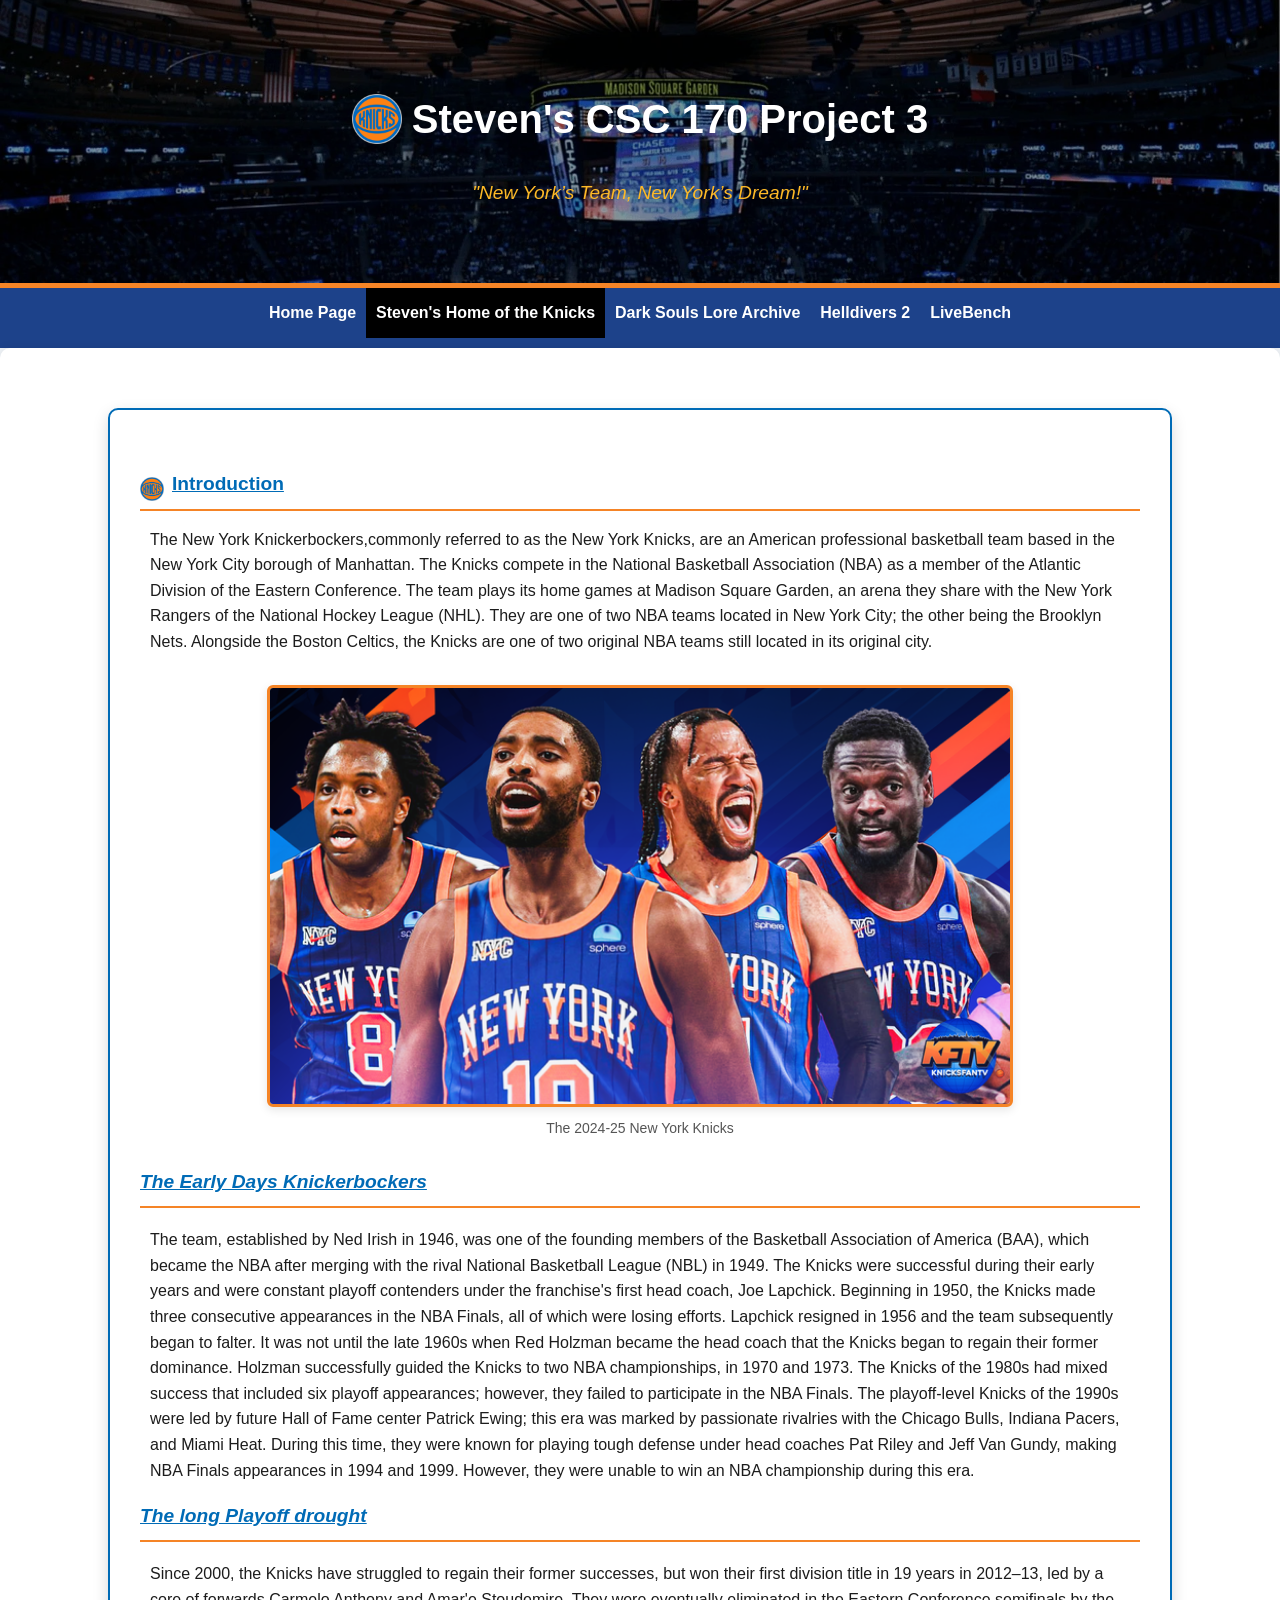
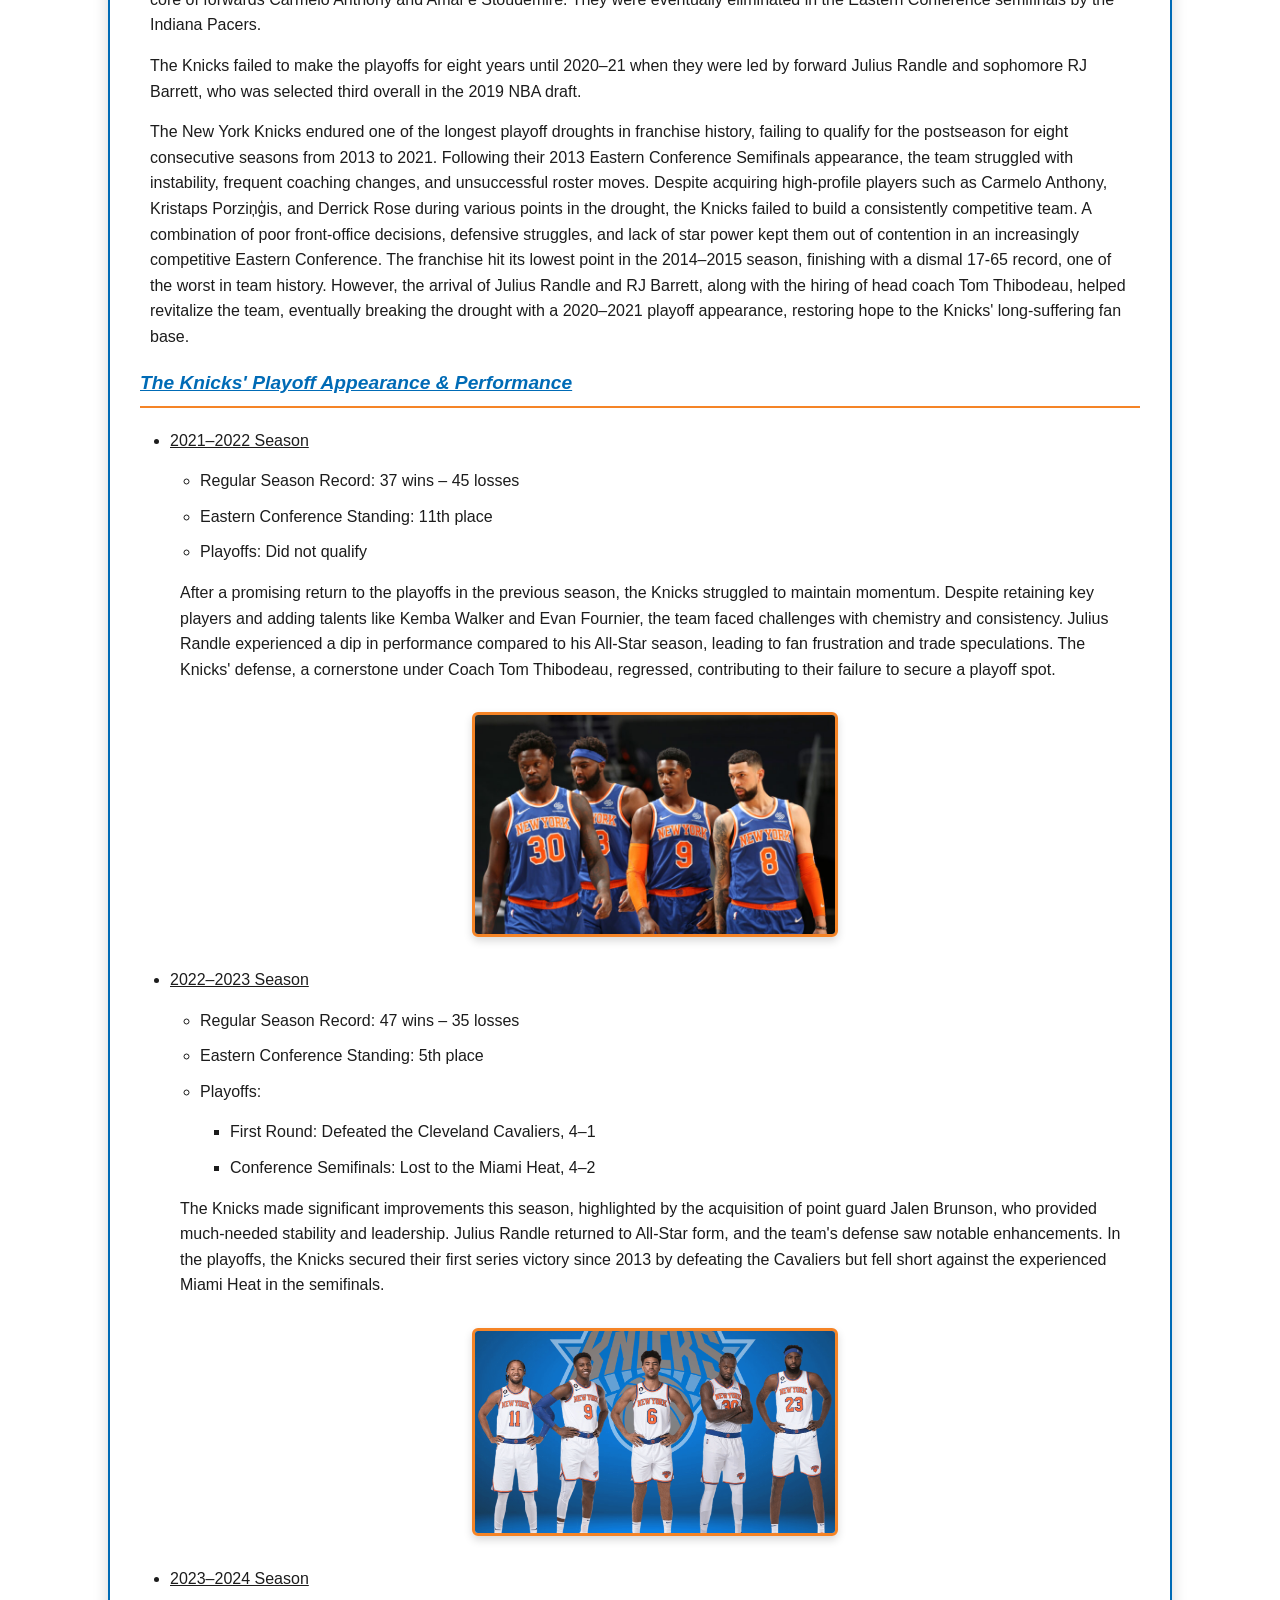
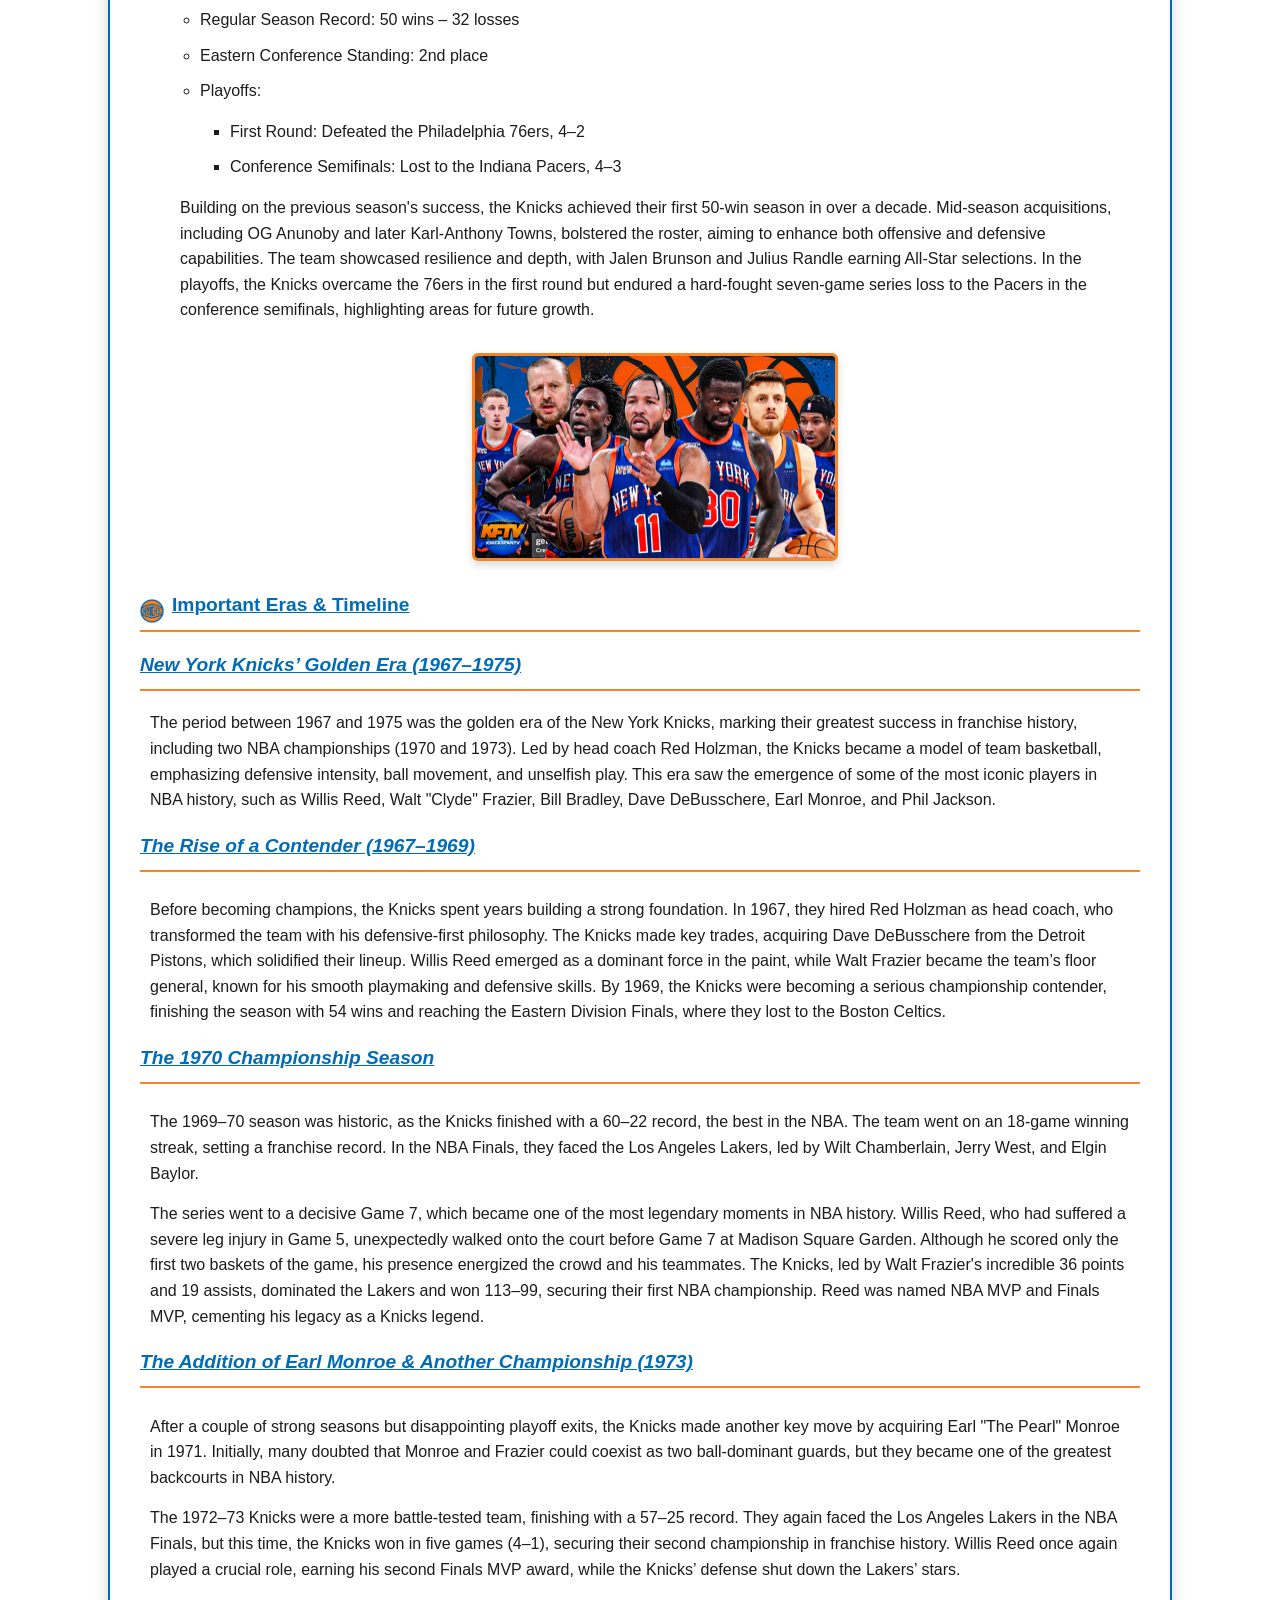
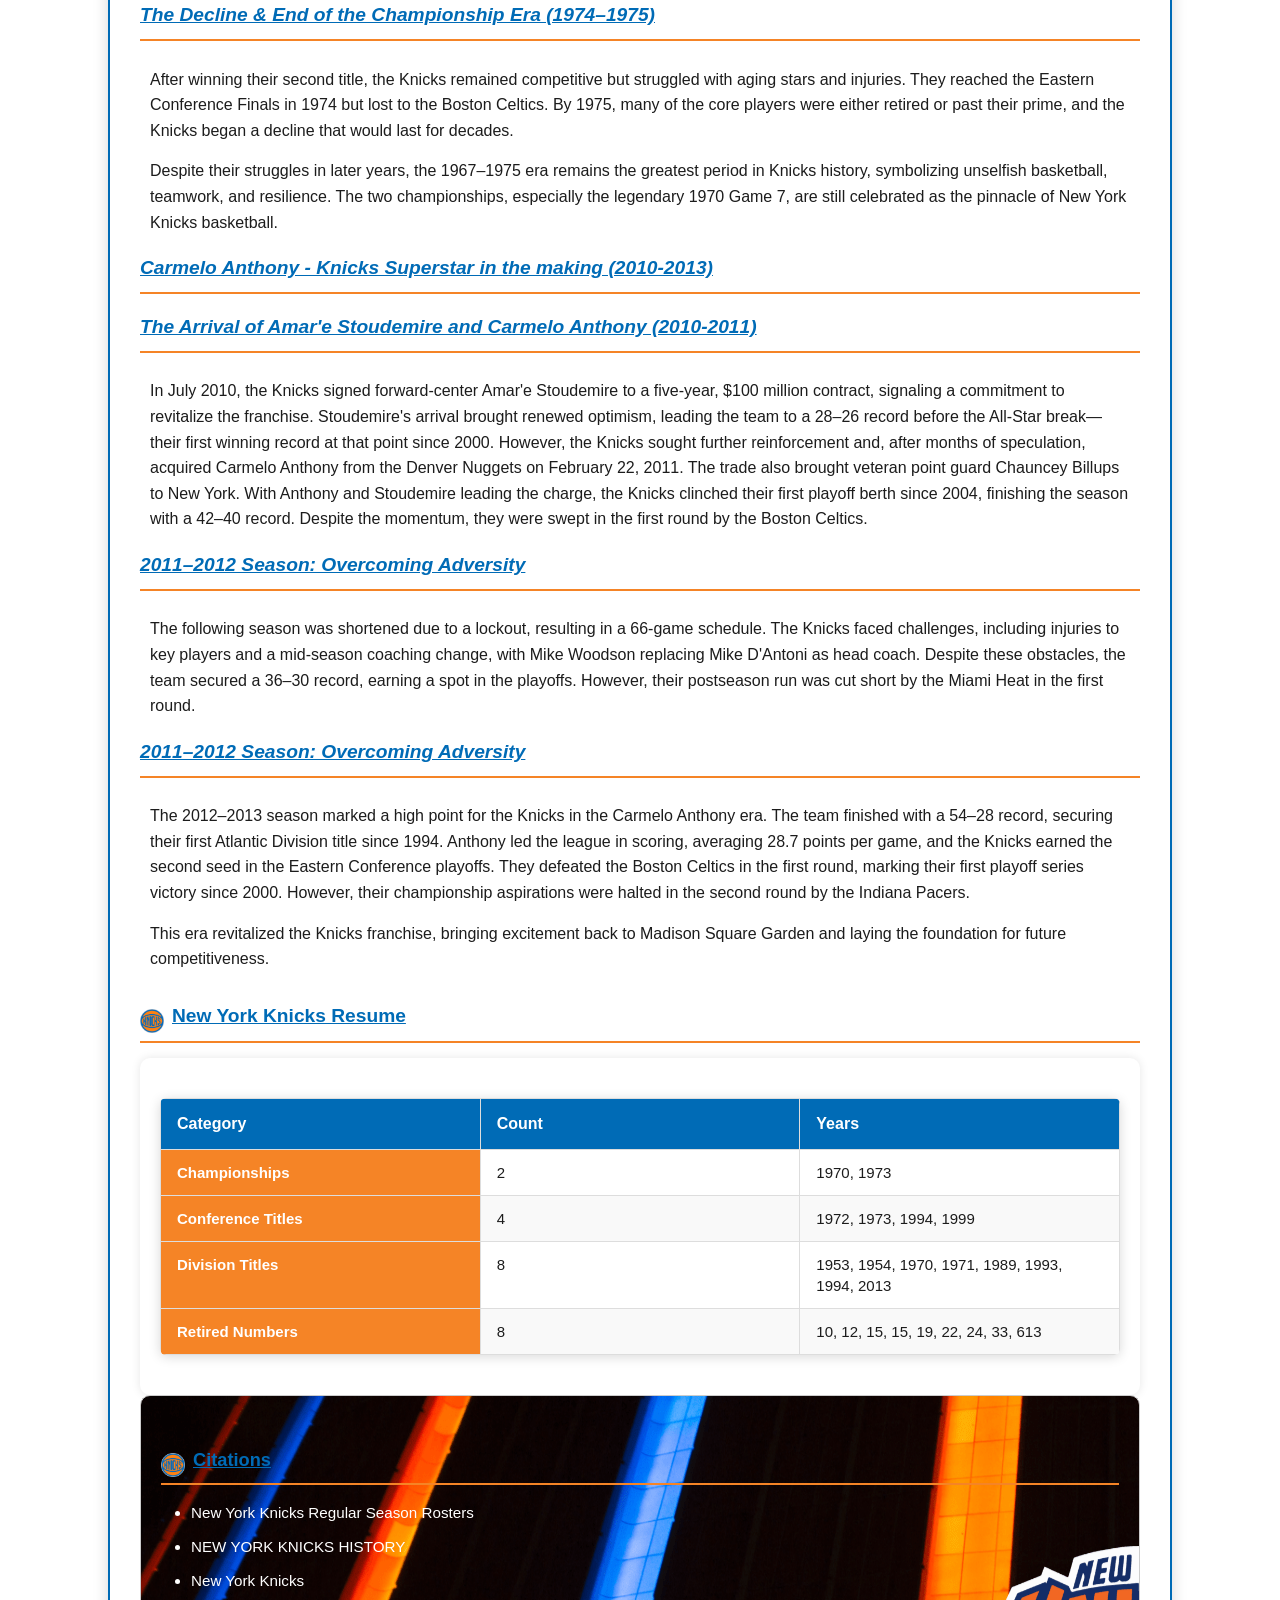
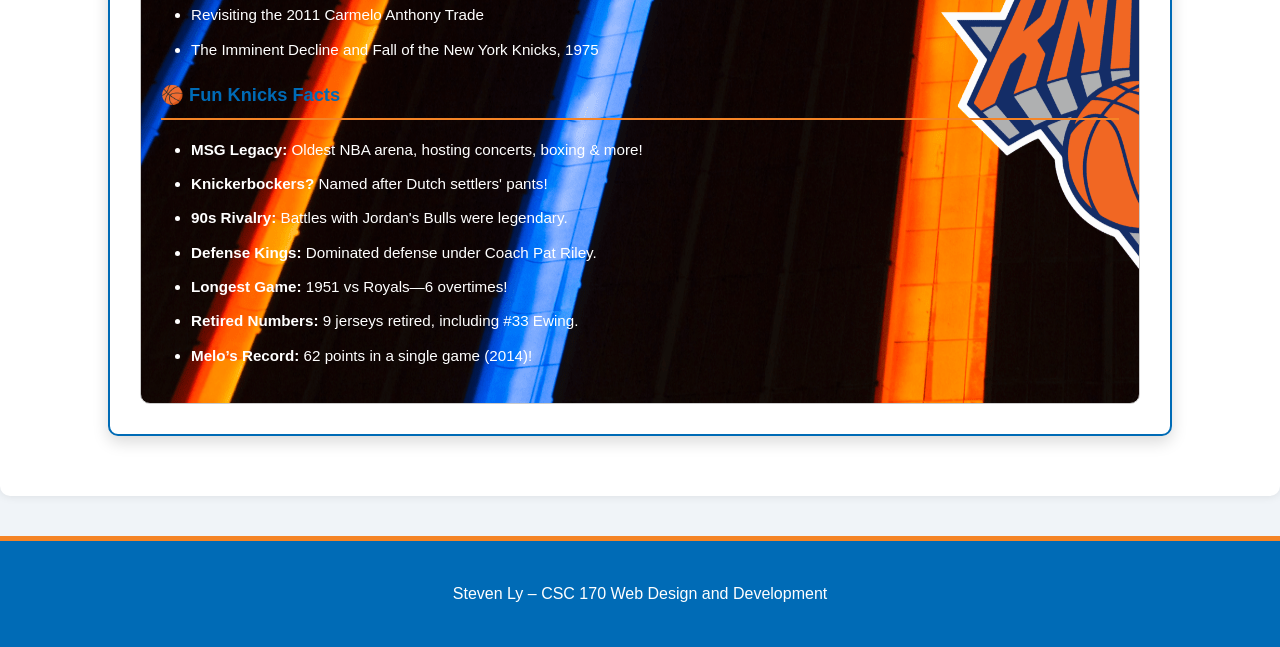
<file: start.html>
<!DOCTYPE html>
<html lang="en">
<head>
	<meta charset="utf-8">
	<title>Steven Ly, CSC 170 Project 3</title>
	<link rel="stylesheet" href="css/styles.css">
</head>

<body>

	<header class="site-banner">
		<a href="index.html" class="logo-link">
		  <h1><img src="images/logo.png" alt="Site Logo" class="site-logo"> Steven's CSC 170 Project 3</h1>
		</a>
		<p class="subtitle">"New York’s Team, New York’s Dream!"</p>
	  </header>

<nav class="main-menu">
    <button class="menu-toggle" aria-label="Toggle Menu">&#9776;</button>

    <ul>
      <li><a href="index.html">Home Page</a></li>
      <li><a href="start.html" class="is-current">Steven's Home of the Knicks</a></li>
      <li><a href="dsla.html">Dark Souls Lore Archive</a></li>
      <li><a href="helldivers.html">Helldivers 2</a></li>
      <li><a href="livebench.html">LiveBench</a></li>
    </ul>
  </nav>

<section class="main-content">
	<main>
		<h2><strong><u>Introduction</u></strong></h2>
			<p>The New York Knickerbockers,commonly referred to as the New York Knicks, are an American professional basketball team based in the New York City borough of Manhattan. The Knicks compete in the National Basketball Association (NBA) as a member of the Atlantic Division of the Eastern Conference. The team plays its home games at Madison Square Garden, an arena they share with the New York Rangers of the National Hockey League (NHL). They are one of two NBA teams located in New York City; the other being the Brooklyn Nets. Alongside the Boston Celtics, the Knicks are one of two original NBA teams still located in its original city.</p>
			<figure>
	    		<img src="./images/knicks.png" alt="The 2024-25 New York Knicks" width="740" height="405">
	    		<figcaption>The 2024-25 New York Knicks</figcaption>
			</figure>
		<h3><em><u>The Early Days Knickerbockers</u></em></h3>
			<p>The team, established by Ned Irish in 1946, was one of the founding members of the Basketball Association of America (BAA), which became the NBA after merging with the rival National Basketball League (NBL) in 1949. The Knicks were successful during their early years and were constant playoff contenders under the franchise's first head coach, Joe Lapchick. Beginning in 1950, the Knicks made three consecutive appearances in the NBA Finals, all of which were losing efforts. Lapchick resigned in 1956 and the team subsequently began to falter.

			It was not until the late 1960s when Red Holzman became the head coach that the Knicks began to regain their former dominance. Holzman successfully guided the Knicks to two NBA championships, in 1970 and 1973. The Knicks of the 1980s had mixed success that included six playoff appearances; however, they failed to participate in the NBA Finals.

			The playoff-level Knicks of the 1990s were led by future Hall of Fame center Patrick Ewing; this era was marked by passionate rivalries with the Chicago Bulls, Indiana Pacers, and Miami Heat. During this time, they were known for playing tough defense under head coaches Pat Riley and Jeff Van Gundy, making NBA Finals appearances in 1994 and 1999. However, they were unable to win an NBA championship during this era.</p>
		<h3><em><u>The long Playoff drought</u></em></h3>
			<p>Since 2000, the Knicks have struggled to regain their former successes, but won their first division title in 19 years in 2012–13, led by a core of forwards Carmelo Anthony and Amar'e Stoudemire. They were eventually eliminated in the Eastern Conference semifinals by the Indiana Pacers.<p>

			<p>The Knicks failed to make the playoffs for eight years until 2020–21 when they were led by forward Julius Randle and sophomore RJ Barrett, who was selected third overall in the 2019 NBA draft.</p>

			<p>The New York Knicks endured one of the longest playoff droughts in franchise history, failing to qualify for the postseason for eight consecutive seasons from 2013 to 2021. Following their 2013 Eastern Conference Semifinals appearance, the team struggled with instability, frequent coaching changes, and unsuccessful roster moves. Despite acquiring high-profile players such as Carmelo Anthony, Kristaps Porziņģis, and Derrick Rose during various points in the drought, the Knicks failed to build a consistently competitive team. A combination of poor front-office decisions, defensive struggles, and lack of star power kept them out of contention in an increasingly competitive Eastern Conference. The franchise hit its lowest point in the 2014–2015 season, finishing with a dismal 17-65 record, one of the worst in team history. However, the arrival of Julius Randle and RJ Barrett, along with the hiring of head coach Tom Thibodeau, helped revitalize the team, eventually breaking the drought with a 2020–2021 playoff appearance, restoring hope to the Knicks' long-suffering fan base.</p>
		
		<h3><em><u>The Knicks' Playoff Appearance &amp; Performance</u></em></h3>
			<ul>
			    <li><u>2021–2022 Season</u>
			        <ul>
			            <li>Regular Season Record: 37 wins – 45 losses</li>
			            <li>Eastern Conference Standing: 11th place</li>
			            <li>Playoffs: Did not qualify</li>
			        </ul>
			        <p>After a promising return to the playoffs in the previous season, the Knicks struggled to maintain momentum. Despite retaining key players and adding talents like Kemba Walker and Evan Fournier, the team faced challenges with chemistry and consistency. Julius Randle experienced a dip in performance compared to his All-Star season, leading to fan frustration and trade speculations. The Knicks' defense, a cornerstone under Coach Tom Thibodeau, regressed, contributing to their failure to secure a playoff spot.</p>
			        <figure class="floatright">
			        	<img src="./images/knicks21.jpeg" alt="The 2024-25 New York Knicks" width="372" height="208">
			        </figure>
			    </li>

			    <li><u>2022–2023 Season</u>
			        <ul>
			            <li>Regular Season Record: 47 wins – 35 losses</li>
			            <li>Eastern Conference Standing: 5th place</li>
			            <li>Playoffs:
			                <ul>
			                    <li>First Round: Defeated the Cleveland Cavaliers, 4–1</li>
			                    <li>Conference Semifinals: Lost to the Miami Heat, 4–2</li>
			                </ul>
			            </li>
			        </ul>
			        <p>The Knicks made significant improvements this season, highlighted by the acquisition of point guard Jalen Brunson, who provided much-needed stability and leadership. Julius Randle returned to All-Star form, and the team's defense saw notable enhancements. In the playoffs, the Knicks secured their first series victory since 2013 by defeating the Cavaliers but fell short against the experienced Miami Heat in the semifinals.</p>
				    	<figure class="floatright">
				    		<img src="./images/knicks22.png" alt="The 2024-25 New York Knicks" width="350" height="199">
				    	</figure>
			    </li>

			    <li><u>2023–2024 Season</u>
			        <ul>
			            <li>Regular Season Record: 50 wins – 32 losses</li>
			            <li>Eastern Conference Standing: 2nd place</li>
			            <li>Playoffs:
			                <ul>
			                    <li>First Round: Defeated the Philadelphia 76ers, 4–2</li>
			                    <li>Conference Semifinals: Lost to the Indiana Pacers, 4–3</li>
			                </ul>
			            </li>
			        </ul>
			        <p>Building on the previous season's success, the Knicks achieved their first 50-win season in over a decade. Mid-season acquisitions, including OG Anunoby and later Karl-Anthony Towns, bolstered the roster, aiming to enhance both offensive and defensive capabilities. The team showcased resilience and depth, with Jalen Brunson and Julius Randle earning All-Star selections. In the playoffs, the Knicks overcame the 76ers in the first round but endured a hard-fought seven-game series loss to the Pacers in the conference semifinals, highlighting areas for future growth.</p>
			        <figure class="floatright">
			        	<img src="./images/knicks23.png" alt="The 2024-25 New York Knicks" width="360" height="203">
			        </figure>
			    </li>
			</ul>
		
		<h2><strong><u>Important Eras &amp; Timeline</u></strong></h2>
			<h3><em><u>New York Knicks’ Golden Era (1967–1975)</u></em></h3>
				<p>The period between 1967 and 1975 was the golden era of the New York Knicks, marking their greatest success in franchise history, including two NBA championships (1970 and 1973). Led by head coach Red Holzman, the Knicks became a model of team basketball, emphasizing defensive intensity, ball movement, and unselfish play. This era saw the emergence of some of the most iconic players in NBA history, such as Willis Reed, Walt "Clyde" Frazier, Bill Bradley, Dave DeBusschere, Earl Monroe, and Phil Jackson.</p>
				<h4><em><u>The Rise of a Contender (1967–1969)</u></em></h4>
					<p>Before becoming champions, the Knicks spent years building a strong foundation. In 1967, they hired Red Holzman as head coach, who transformed the team with his defensive-first philosophy. The Knicks made key trades, acquiring Dave DeBusschere from the Detroit Pistons, which solidified their lineup. Willis Reed emerged as a dominant force in the paint, while Walt Frazier became the team’s floor general, known for his smooth playmaking and defensive skills. By 1969, the Knicks were becoming a serious championship contender, finishing the season with 54 wins and reaching the Eastern Division Finals, where they lost to the Boston Celtics.</p>
				<h4><em><u>The 1970 Championship Season</u></em></h4>
					<p>The 1969–70 season was historic, as the Knicks finished with a 60–22 record, the best in the NBA. The team went on an 18-game winning streak, setting a franchise record. In the NBA Finals, they faced the Los Angeles Lakers, led by Wilt Chamberlain, Jerry West, and Elgin Baylor.</p>
					<p>The series went to a decisive Game 7, which became one of the most legendary moments in NBA history. Willis Reed, who had suffered a severe leg injury in Game 5, unexpectedly walked onto the court before Game 7 at Madison Square Garden. Although he scored only the first two baskets of the game, his presence energized the crowd and his teammates. The Knicks, led by Walt Frazier's incredible 36 points and 19 assists, dominated the Lakers and won 113–99, securing their first NBA championship. Reed was named NBA MVP and Finals MVP, cementing his legacy as a Knicks legend.</p>
				<h4><em><u>The Addition of Earl Monroe & Another Championship (1973)</u></em></h4>
					<p>After a couple of strong seasons but disappointing playoff exits, the Knicks made another key move by acquiring Earl "The Pearl" Monroe in 1971. Initially, many doubted that Monroe and Frazier could coexist as two ball-dominant guards, but they became one of the greatest backcourts in NBA history.</p>
					<p>The 1972–73 Knicks were a more battle-tested team, finishing with a 57–25 record. They again faced the Los Angeles Lakers in the NBA Finals, but this time, the Knicks won in five games (4–1), securing their second championship in franchise history. Willis Reed once again played a crucial role, earning his second Finals MVP award, while the Knicks’ defense shut down the Lakers’ stars.</p>
				<h4><em><u>The Decline & End of the Championship Era (1974–1975)</u></em></h4>
					<p>After winning their second title, the Knicks remained competitive but struggled with aging stars and injuries. They reached the Eastern Conference Finals in 1974 but lost to the Boston Celtics. By 1975, many of the core players were either retired or past their prime, and the Knicks began a decline that would last for decades.</p>
					<p>Despite their struggles in later years, the 1967–1975 era remains the greatest period in Knicks history, symbolizing unselfish basketball, teamwork, and resilience. The two championships, especially the legendary 1970 Game 7, are still celebrated as the pinnacle of New York Knicks basketball.</p>
			<h3><em><u>Carmelo Anthony - Knicks Superstar in the making (2010-2013)</u></em></h3>
				<h4><em><u>The Arrival of Amar'e Stoudemire and Carmelo Anthony (2010-2011)</u></em></h4>
					<p>In July 2010, the Knicks signed forward-center Amar'e Stoudemire to a five-year, $100 million contract, signaling a commitment to revitalize the franchise. Stoudemire's arrival brought renewed optimism, leading the team to a 28–26 record before the All-Star break—their first winning record at that point since 2000. However, the Knicks sought further reinforcement and, after months of speculation, acquired Carmelo Anthony from the Denver Nuggets on February 22, 2011. The trade also brought veteran point guard Chauncey Billups to New York. With Anthony and Stoudemire leading the charge, the Knicks clinched their first playoff berth since 2004, finishing the season with a 42–40 record. Despite the momentum, they were swept in the first round by the Boston Celtics.</p>
				<h4><em><u>2011–2012 Season: Overcoming Adversity</u></em></h4>
					<p>The following season was shortened due to a lockout, resulting in a 66-game schedule. The Knicks faced challenges, including injuries to key players and a mid-season coaching change, with Mike Woodson replacing Mike D'Antoni as head coach. Despite these obstacles, the team secured a 36–30 record, earning a spot in the playoffs. However, their postseason run was cut short by the Miami Heat in the first round.</p>
				<h4><em><u>2011–2012 Season: Overcoming Adversity</u></em></h4>
					<p>The 2012–2013 season marked a high point for the Knicks in the Carmelo Anthony era. The team finished with a 54–28 record, securing their first Atlantic Division title since 1994. Anthony led the league in scoring, averaging 28.7 points per game, and the Knicks earned the second seed in the Eastern Conference playoffs. They defeated the Boston Celtics in the first round, marking their first playoff series victory since 2000. However, their championship aspirations were halted in the second round by the Indiana Pacers.</p>
					<p>This era revitalized the Knicks franchise, bringing excitement back to Madison Square Garden and laying the foundation for future competitiveness.</p>

		<h2><strong><u>New York Knicks Resume</u></strong></h2>
	<div class="container wide">
	  <table>
	    <thead>
	      <tr>
	        <th data-label="Category">Category</th>
	        <th data-label="Count">Count</th>
	        <th data-label="Years">Years</th>
	      </tr>
	    </thead>
	    <tbody>
	      <tr>
	        <td data-label="Category"><strong>Championships</strong></td>
	        <td data-label="Count">2</td>
	        <td data-label="Years">1970, 1973</td>
	      </tr>
	      <tr>
	        <td data-label="Category"><strong>Conference Titles</strong></td>
	        <td data-label="Count">4</td>
	        <td data-label="Years">1972, 1973, 1994, 1999</td>
	      </tr>
	      <tr>
	        <td data-label="Category"><strong>Division Titles</strong></td>
	        <td data-label="Count">8</td>
	        <td data-label="Years">1953, 1954, 1970, 1971, 1989, 1993, 1994, 2013</td>
	      </tr>
	      <tr>
	        <td data-label="Category"><strong>Retired Numbers</strong></td>
	        <td data-label="Count">8</td>
	        <td data-label="Years">10, 12, 15, 15, 19, 22, 24, 33, 613</td>
	      </tr>
	    </tbody>
	  </table>
	</div>

	<aside class="side-content">
	  <h2><strong><u>Citations</u></strong></h2>
	  <ul>
	    <li><a href="https://basketball.realgm.com/nba/teams/New-York-Knicks/20/Rosters/Current/2013" target="_blank">New York Knicks Regular Season Rosters</a></li>
	    <li><a href="https://nbahoopsonline.com/teams/NewYorkKnicks/Index.html" target="_blank">NEW YORK KNICKS HISTORY</a></li>
	    <li><a href="https://en.wikipedia.org/wiki/New_York_Knicks" target="_blank">New York Knicks</a></li>
	    <li><a href="https://knicksfantv.com/revisiting-the-2011-carmelo-anthony-trade/" target="_blank">Revisiting the 2011 Carmelo Anthony Trade</a></li>
	    <li><a href="https://from-way-downtown.com/2022/07/24/%EF%BF%BCthe-imminent-decline-and-fall-of-the-new-york-knicks-1975/" target="_blank">The Imminent Decline and Fall of the New York Knicks, 1975</a></li>
	  </ul>

	<h3>🏀 Fun Knicks Facts</h3>
    <ul class="fun-facts">
      <li><strong>MSG Legacy:</strong> Oldest NBA arena, hosting concerts, boxing & more!</li>
      <li><strong>Knickerbockers?</strong> Named after Dutch settlers' pants!</li>
      <li><strong>90s Rivalry:</strong> Battles with Jordan's Bulls were legendary.</li>
      <li><strong>Defense Kings:</strong> Dominated defense under Coach Pat Riley.</li>
      <li><strong>Longest Game:</strong> 1951 vs Royals—6 overtimes!</li>
      <li><strong>Retired Numbers:</strong> 9 jerseys retired, including #33 Ewing.</li>
      <li><strong>Melo’s Record:</strong> 62 points in a single game (2014)!</li>
    </ul>
</aside>
</main>
</section>
</div>

<footer>
    <p>Steven Ly – CSC 170 Web Design and Development</p>
  </footer>
  <input type="hidden" name="myEmail" value="ply3@u.rochester.edu">
  <input type="hidden" name="myAnimal" value="pineapple">
</body>
</html>
</file>
<file: css/styles.css>
.site-banner {
  background-image: url('../images/msg_background.jpg');
  background-size: cover;
  background-position: center;
  background-repeat: no-repeat;
  padding: 60px 20px;
  text-align: center;
  color: white;
  position: relative;
  overflow: hidden;
}

/* Optional: Add a dark overlay for better text contrast */
.site-banner::before {
  content: "";
  position: absolute;
  top: 0;
  left: 0;
  width: 100%;
  height: 100%;
  background: rgba(0, 0, 0, 0.4); /* semi-transparent black overlay */
  z-index: 1;
}

.site-banner a.logo-link {
  text-decoration: none;
  color: inherit;
  position: relative;
  z-index: 2; /* Make sure it’s above the overlay */
}

h1 {
  color: white;
}

.site-banner h1 {
  display: flex;
  align-items: center;
  justify-content: center;
  font-size: 2.5rem;
  gap: 10px;
}

.site-banner .site-logo {
  width: 50px;
  height: auto;
}

.site-banner .subtitle {
  font-size: 1.2rem;
  margin-top: 10px;
  color: #FDB927;
  position: relative;
  z-index: 2;
}
.main-menu ul {
  list-style-type: none; /* no bullet points */
  margin: 0;
  padding: 0;
  background-color: #1D428A; /* Knicks blue */
  overflow: hidden;
  display: flex; /* make it horizontal */
  justify-content: center;
}

.main-menu li {
  display: inline; /* keep it inline inside flexbox */
}

.main-menu a {
  display: block;
  color: white;
  text-align: center;
  padding: 14px 20px;
  text-decoration: none;
  font-weight: bold;
}

.main-menu a:hover {
  background-color: #FDB927; /* Knicks orange on hover */
  color: black;
}

/* Highlight the current page */
.is-current {
  background-color: black;
  color: white;
}

table {
  width: 95%;
  max-width: 1000px;
  margin: 20px auto;
  border-collapse: collapse;
  font-family: Arial, sans-serif;
  background-color: #fff;
  box-shadow: 0 2px 12px rgba(0, 0, 0, 0.15);
  border-radius: 6px;
  overflow: hidden;
  table-layout: fixed; 
}


th {
  background-color: #006BB6;
  color: white;
  font-weight: bold;
  padding: 12px 10px;
  text-align: center;
  border: 1px solid #ccc;
}

td {
  padding: 10px 12px;
  border: 1px solid #ccc;
  vertical-align: top;
  font-size: 15px;
  line-height: 1.4;
}

td:nth-child(1) {
  background-color: #F58426;
  color: white;
  font-weight: bold;
  text-align: center;
  width: 30%;
}

td:nth-child(2) {
  text-align: center;
  width: 10%;
}

td:nth-child(3) {
  text-align: left;
  width: 60%;
  word-wrap: break-word;
  white-space: pre-wrap;
}

tr:nth-child(even) {
  background-color: #f9f9f9;
}

tr:hover {
  background-color: #e9f0fb;
}

table, thead, tbody, th, td, tr {
  display: block;
  width: 100%;
}

th, td {
  text-align: left;
  padding-left: 50%;
  position: relative;
  border: 1px solid #ccc;
  padding: 10px;
}

td::before, th::before {
  content: attr(data-label);
  position: absolute;
  left: 10px;
  top: 10px;
  font-weight: bold;
}

.container.wide table {
  display: table;
  border-collapse: collapse;
  width: 100%;
}

.container.wide thead, 
.container.wide tbody {
  display: table-header-group;
}

.container.wide tr {
  display: table-row;
  margin-bottom: 0;
}

.container.wide th, 
.container.wide td {
  display: table-cell;
  padding: 12px;
  text-align: center;
  position: static;
}

.container.wide td::before, 
.container.wide th::before {
  content: none;
}

body {
  margin: 0;
  padding: 0;
  background-color: #F0F4F8;
  color: #1C1C1C;
  font-family: 'Segoe UI', Tahoma, Geneva, Verdana, sans-serif;
  line-height: 1.6;
}

/* Header and Headings modifications */
header {
  background-color: #006BB6; /* Knicks blue */
  color: white;
  padding: 30px 20px;
  text-align: center;
  border-bottom: 5px solid #F58426; /* Knicks orange */
}

.subtitle {
  font-style: italic;
  font-size: 18px;
  margin-top: 10px;
  color: #FFDCB9;
}

main {
  max-width: 1000px;
  margin: 40px auto;
  padding: 30px;
  background-color: white;
  border: 2px solid #006BB6;
  border-radius: 10px;
  box-shadow: 0 6px 16px rgba(0, 0, 0, 0.15);
}

h2, h3, h4 {
  color: #006BB6;
  margin-top: 30px;
  padding-bottom: 10px;
  border-bottom: 2px solid #F58426;
}

h2 {
  background-image: url("../images/logo.png");
  background-repeat: no-repeat;
  background-position: center left;
  background-size: 24px 24px;
  padding-left: 32px; 
  line-height: 1.5;
}

h3, h4 {
  margin-top: 20px;
}

/* Paragraphs modifications */
p {
  margin: 15px 0;
  padding: 0 10px;
}

/* Images */
figure {
  text-align: center;
  margin: 30px 0;
}

figure img {
  max-width: 100%;
  border: 3px solid #F58426;
  border-radius: 6px;
  box-shadow: 0 3px 10px rgba(0, 0, 0, 0.1);
}


figcaption {
  font-size: 14px;
  color: #555;
  margin-top: 8px;
}

/* Lists modifications */
ul {
  margin: 15px 0;
  padding-left: 30px;
}

li {
  margin-bottom: 10px;
}

/* Footer styling */
footer {
  background-color: #006BB6;
  color: white;
  padding: 25px 20px;
  margin-top: 40px;
  text-align: center;
  border-top: 5px solid #F58426;
}

footer a {
  color: #FFDCB9;
  text-decoration: none;
}

footer a:hover {
  text-decoration: underline;
}
footer h2 {
  color: #F58426;
}


.responsive-image {
  width: 100%;
  max-width: 400px; /* Limits how big the image gets */
  height: auto; /* Keeps aspect ratio */
  border-radius: 15px; /* Curved edges */
  display: block;
  margin: 0 auto; /* Center image horizontally */
}


h2, h3, h4 {
  font-size: 1.2em;
  line-height: 1.4;
}

figure img {
  max-width: 100%; 
  height: auto;
  display: block;
  margin: 10px auto;
}
figure.floatright img {
  width: 360px;
  height: auto;
  display: block;
  margin: 10px auto;
  border-radius: 6px; 
  box-shadow: 0 4px 8px rgba(0, 0, 0, 0.15);
}

  figure.floatright img:hover {
    transform: scale(1.05); 
    transition: transform 0.3s ease-in-out; 
    box-shadow: 0px 4px 8px rgba(0, 0, 0, 0.2); 
}
.container {
  max-width: 1000px;
  margin: 0 auto;
  padding: 20px;
  background-color: #fff; 
  box-shadow: 0 0 10px rgba(0, 0, 0, 0.1); 
  border-radius: 10px;
}

.grid-layout {
  display: grid;
  grid-template-columns: 2fr 1fr;
  gap: 20px;
  max-width: 1200px;
  margin: 0 auto;
  padding: 20px;
  box-sizing: border-box;
}

.main-content {
  background-color: #fff;
  padding: 20px;
  border-radius: 10px;
  box-shadow: 0 0 10px rgba(0,0,0,0.1);
}

.side-content {
  background-color: #F0F4F8;
  background-image: url("../images/background.png");
  color: white;
  padding: 20px;
  border: 1px solid #ccc;
  border-radius: 10px;
  font-size: 0.95em;
}




/* INTERNAL CSS FROM EXTERNAL FILE */
.site-banner {
  background-image: url('../images/msg_background.jpg');
  background-size: cover;
  background-position: center;
  background-repeat: no-repeat;
  padding: 60px 20px;
  text-align: center;
  color: white;
  position: relative;
  overflow: hidden;
}

.site-banner::before {
  content: "";
  position: absolute;
  top: 0;
  left: 0;
  width: 100%;
  height: 100%;
  background: rgba(0, 0, 0, 0.4);
  z-index: 1;
}

.site-banner a.logo-link {
  text-decoration: none;
  color: inherit;
  position: relative;
  z-index: 2;
}

.site-banner h1 {
  display: flex;
  align-items: center;
  justify-content: center;
  font-size: 2.5rem;
  gap: 10px;
}

.site-banner .site-logo {
  width: 50px;
  height: auto;
}

.site-banner .subtitle {
  font-size: 1.2rem;
  margin-top: 10px;
  color: #FDB927;
  position: relative;
  z-index: 2;
}


.is-current {
  background-color: black;
  color: white;
}

body {
  margin: 0;
  padding: 0;
  background-color: #F0F4F8;
  color: #1C1C1C;
  font-family: 'Segoe UI', Tahoma, Geneva, Verdana, sans-serif;
  line-height: 1.6;
}


a {
  text-decoration: none;
}

.container {
  max-width: 1000px;
  margin: 0 auto;
  padding: 20px;
  background-color: #fff;
  box-shadow: 0 0 10px rgba(0, 0, 0, 0.1);
  border-radius: 10px;
}

.grid-layout {
  display: block;
  max-width: 1200px;
  margin: 0 auto;
  padding: 20px;
  box-sizing: border-box;
  gap: 20px;
  max-width: 1200px;
  margin: 0 auto;
  padding: 20px;
  box-sizing: border-box;
}


.side-content {
  background-color: #F0F4F8;
  background-image: url("../images/background.png");
  color: white;
  padding: 20px;
  border: 1px solid #ccc;
  border-radius: 10px;
  font-size: 0.95em;
}

h2 {
  color: #006BB6;
  border-bottom: 2px solid #F58426;
  padding-left: 32px;
  background-image: url("../images/logo.png");
  background-repeat: no-repeat;
  background-position: center left;
  background-size: 24px 24px;
  line-height: 1.5;
}
  html, body {
    max-width: 100%;
    overflow-x: hidden;
  }


  .slideshow {
  display: flex;
  justify-content: center;
  align-items: center;
  height: 100%; /* or another fixed/min height */
  background-color: #000; /* optional: background for contrast */
  overflow: hidden;
}

.slideshow img {
  max-width: 100%;
  max-height: 100%;
  height: auto;
  width: auto;
  display: none;
  object-fit: contain;
}



/*New*/
.menu-toggle {
  display: none;
  background: none;
  border: none;
  font-size: 2rem;
  padding: 10px;
  cursor: pointer;
  color: white;
  background-color: #1D428A;
  width: 100%;
  text-align: left;
}




.testimonial {
  display: flex;
  flex-direction: row;
  gap: 20px;
  background-color: #fdf6e3; /* light cream background like in your screenshot */
  padding: 20px;
  border: 1px solid #ddd;
  margin-bottom: 30px;
  border-radius: 8px;
  align-items: flex-start;
}

.testimonial-text {
  flex: 2;
  font-size: 1rem;
  color: #333;
}

.testimonial h2 {
  font-size: 1.2rem;
  font-weight: bold;
  margin-bottom: 10px;
}

.testimonial a {
  color: #0044cc;
  text-decoration: none;
  font-weight: bold;
}

.testimonial a:hover {
  text-decoration: underline;
}

.testimonial-image {
  flex: 1;
  margin: 0;
}

.testimonial-image img {
  width: 100%;
  height: auto;
  border: 1px solid #ccc;
  border-radius: 4px;
  box-shadow: 0 2px 6px rgba(0, 0, 0, 0.1);
}

@media (max-width: 768px) {
  .main-menu {
    flex-direction: column;
    align-items: flex-end;
  }

  .main-menu ul {
    display: none;
    flex-direction: column;
    align-items: center;
    width: 100%;
  }

  .main-menu ul.show {
    display: flex;
  }

  .menu-toggle {
    display: block;
    text-align: right;
    width: 100%;
  }
}


  .main-menu a {
    padding: 12px 10px;
    font-size: 1rem;
  }



/* Keep the table layout but make it scrollable on small screens */
.container.wide {
  overflow-x: auto;
}

.container.wide table {
  width: 100%;
  border-collapse: collapse;
  min-width: 600px; /* Ensures table doesn’t shrink too small */
}

.container.wide th,
.container.wide td {
  padding: 12px 16px;
  text-align: left;
  border: 1px solid #ddd;
}


@media (max-width: 768px) {
  .container.wide {
    padding-bottom: 1rem;
    -webkit-overflow-scrolling: touch;
  }
}

a {
  color: white;
}
</file>
